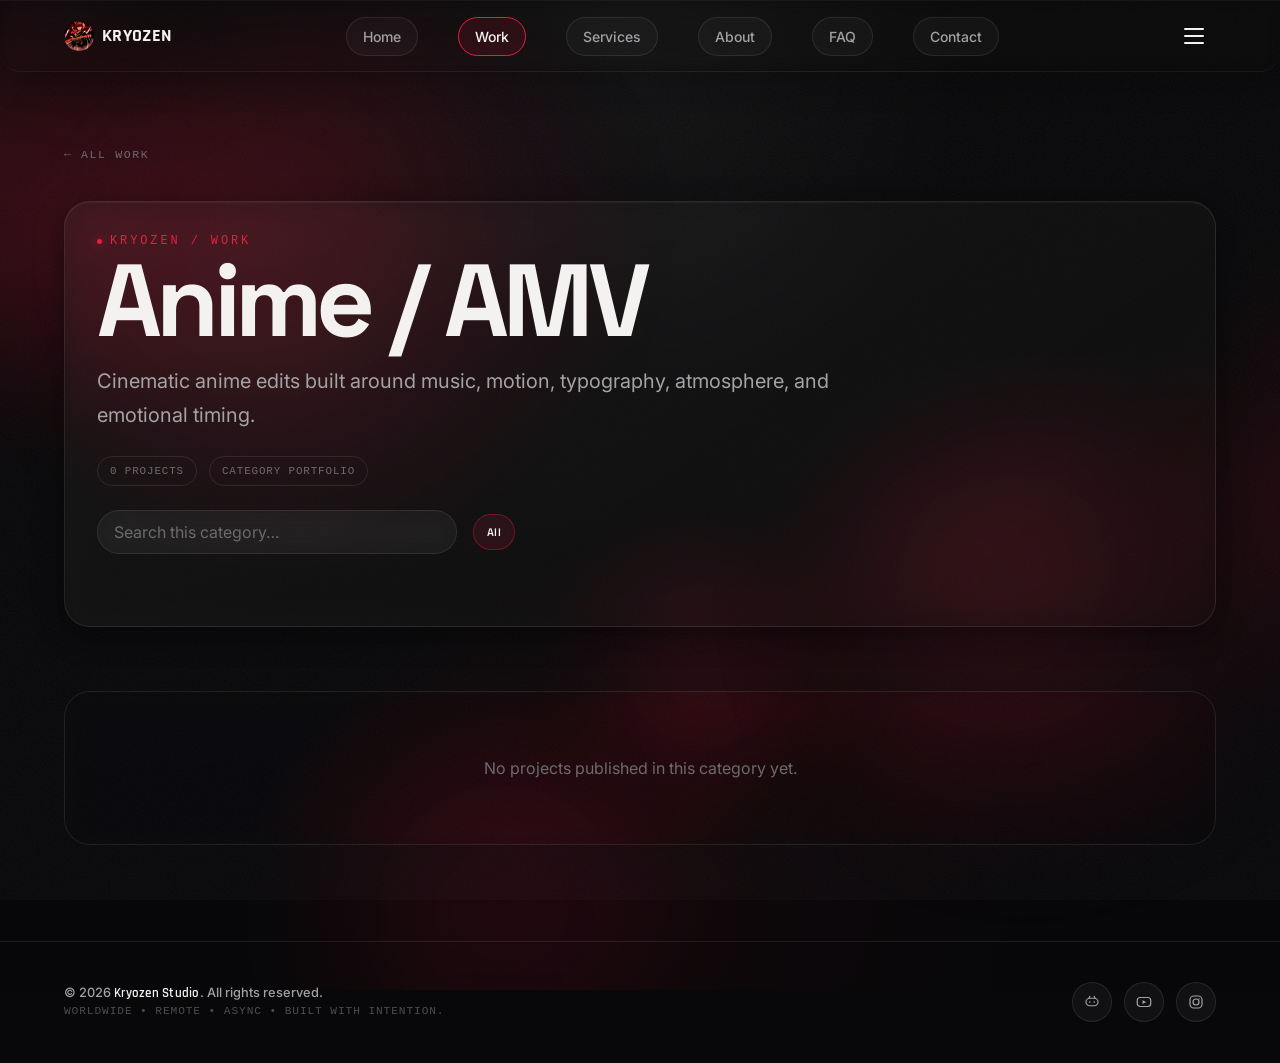
<file: anime-amv.html>
<!doctype html>
<html lang="en" class="no-js">
<head>
<meta charset="utf-8"><meta name="viewport" content="width=device-width,initial-scale=1,viewport-fit=cover">
<title>Kryozen — Anime / AMV</title>
<meta name="description" content="Kryozen Studio — Anime / AMV portfolio.">
<meta name="theme-color" content="#08080a"><meta name="color-scheme" content="dark">
<link rel="icon" href="assets/images/logo/logo.svg" type="image/svg+xml">
<link rel="preconnect" href="https://fonts.googleapis.com"><link rel="preconnect" href="https://fonts.gstatic.com" crossorigin>
<link href="https://fonts.googleapis.com/css2?family=Space+Grotesk:wght@500;600;700&family=Rajdhani:wght@500;600;700&family=Inter:wght@400;500;600&display=swap" rel="stylesheet"><link rel="preload" as="image" href="assets/images/logo/kryozen-mark.webp" fetchpriority="high">
<link rel="stylesheet" href="css/variables.css?v=5"><link rel="stylesheet" href="css/reset.css?v=5"><link rel="stylesheet" href="css/base.css?v=5">
<link rel="stylesheet" href="css/buttons.css?v=5"><link rel="stylesheet" href="css/navbar.css?v=5"><link rel="stylesheet" href="css/category-intro.css?v=5"><link rel="stylesheet" href="css/category-page.css?v=5"><link rel="stylesheet" href="css/player.css?v=5"><link rel="stylesheet" href="css/footer.css?v=5">
<link rel="stylesheet" href="css/ui-enhancements.css?v=5" />
</head>
<body class="no-js">
<script>
  /* Runs synchronously, before the nav below is parsed/painted, so the
     no-js fallback content never renders in the first place — rather
     than waiting for the full defer script chain (config, content-
     loader, navbar, hero-intro, main, ...) to finish and flip it off
     after a frame or two, which was producing a brief, real navbar
     height settle (extra height while the fallback showed, down to
     final height once main.js caught up). See js/main.js for context. */
  document.documentElement.classList.remove("no-js");
  document.body.classList.remove("no-js");
</script>

    <div class="site-ambient" aria-hidden="true">
      <span class="site-ambient__orb site-ambient__orb--one"></span>
      <span class="site-ambient__orb site-ambient__orb--two"></span>
      <span class="site-ambient__orb site-ambient__orb--three"></span><span class="site-ambient__orb site-ambient__orb--four"></span>
    </div><div class="category-intro" id="category-intro" aria-hidden="true">
  <div class="category-intro__inner">
    <div class="category-intro__logo-wrap">
      <span class="category-intro__ring"></span>
      <div class="category-intro__logo"><img data-logo-img src="assets/images/logo/kryozen-mark.webp" alt="" width="78" height="78" fetchpriority="high"></div>
    </div>
    <div class="category-intro__wordmark" data-intro-wordmark="KRYOZEN STUDIO"><span class="category-intro__line category-intro__line--main">KRYOZEN</span><span class="category-intro__line category-intro__line--sub">STUDIO</span></div>
    <span class="category-intro__rule"></span>
  </div>
</div>
<a class="skip-link" href="#main">Skip to content</a><div class="grain-overlay" aria-hidden="true"></div>
<header class="navbar" id="navbar">
    <span class="navbar__glass" aria-hidden="true"></span>
    <div class="container navbar__inner">
<a class="navbar__brand" href="index.html" aria-label="Kryozen Studio — home"><span class="navbar__brand-mark"><img data-logo-img src="assets/images/logo/kryozen-mark.webp" alt="" width="30" height="30"></span><span class="navbar__brand-word" id="navbar-brand-word">KRYOZEN</span></a>
<nav class="navbar__links" id="navbar-links" aria-label="Primary"></nav>

<div class="navbar__actions"><button class="navbar__toggle" id="navbar-toggle" type="button" aria-label="Open menu" aria-expanded="false" aria-controls="navbar-mobile-panel"><span class="navbar__toggle-bar"></span><span class="navbar__toggle-bar"></span><span class="navbar__toggle-bar"></span></button></div>
</div>
<nav class="navbar__mobile-strip" id="navbar-mobile-strip" aria-label="Primary"><ul id="navbar-strip-links"></ul></nav>
<div class="navbar__mobile-panel" id="navbar-mobile-panel"><div class="navbar__mobile-head"><span>Menu</span><button class="navbar__mobile-close" id="navbar-mobile-close" type="button" aria-label="Close menu">×</button></div><ul id="navbar-mobile-links"></ul></div>
</header>
<main id="main" class="category-page" data-category="Anime / AMV">
<div class="container">
<a class="category-page__back" href="index.html#work">← All work</a>
<div class="category-page__head"><p class="category-page__eyebrow">KRYOZEN / WORK</p><h1 class="category-page__title" id="category-title">Anime / AMV</h1><p class="category-page__description" id="category-description"></p><div class="category-page__meta"><span class="category-page__pill" id="category-count">0 projects</span><span class="category-page__pill">Category portfolio</span></div>
<div class="category-page__controls" role="search">
  <label class="visually-hidden" for="category-search">Search this category</label>
  <input class="category-page__search" id="category-search" type="search" placeholder="Search this category…" autocomplete="off">
  <div class="category-page__filters" id="category-filters" role="group" aria-label="Filter this category"></div>
</div></div>
<div class="category-page__grid" id="category-grid"></div>
</div></main>
<footer class="footer"><div class="container footer__inner"><div><p class="footer__copy" id="footer-copy">© 2026 Kryozen Studio. All rights reserved.</p><p class="footer__note" id="footer-note">Worldwide • Remote • Async • Built with intention.</p></div><div class="footer__social" id="footer-social"></div></div></footer>
<dialog id="player" aria-labelledby="player-title">
    <div class="player__header">
      <button class="player__close" id="player-close" type="button" aria-label="Close video player">
        <svg viewBox="0 0 24 24" fill="none" stroke="currentColor" stroke-width="1.8" stroke-linecap="round">
          <line x1="6" y1="6" x2="18" y2="18" />
          <line x1="18" y1="6" x2="6" y2="18" />
        </svg>
      </button>
    </div>

    <div class="player__media" id="player-media">
      <!-- injected by js/player.js: either a <video> or a fallback state -->
    </div>

    <div class="player__info">
      <span class="player__category" id="player-category"></span>
      <h3 class="player__title" id="player-title"></h3>
      <p class="player__description" id="player-description"></p>
      <div class="player__software" id="player-software" hidden>
        <!-- injected by js/player.js from the opened project's software array -->
      </div>
    </div>
  </dialog>
<script src="config/site.config.js"></script><script src="js/project-source.js?v=5"></script><script src="js/content-loader.js?v=5"></script><script src="js/navbar.js?v=5"></script><script src="js/category-intro.js?v=5"></script><script src="js/category-page.js?v=5"></script><script src="js/player.js?v=5"></script><script src="js/spotlight.js?v=5"></script><script src="js/main.js?v=5"></script>
</body></html>
</file>
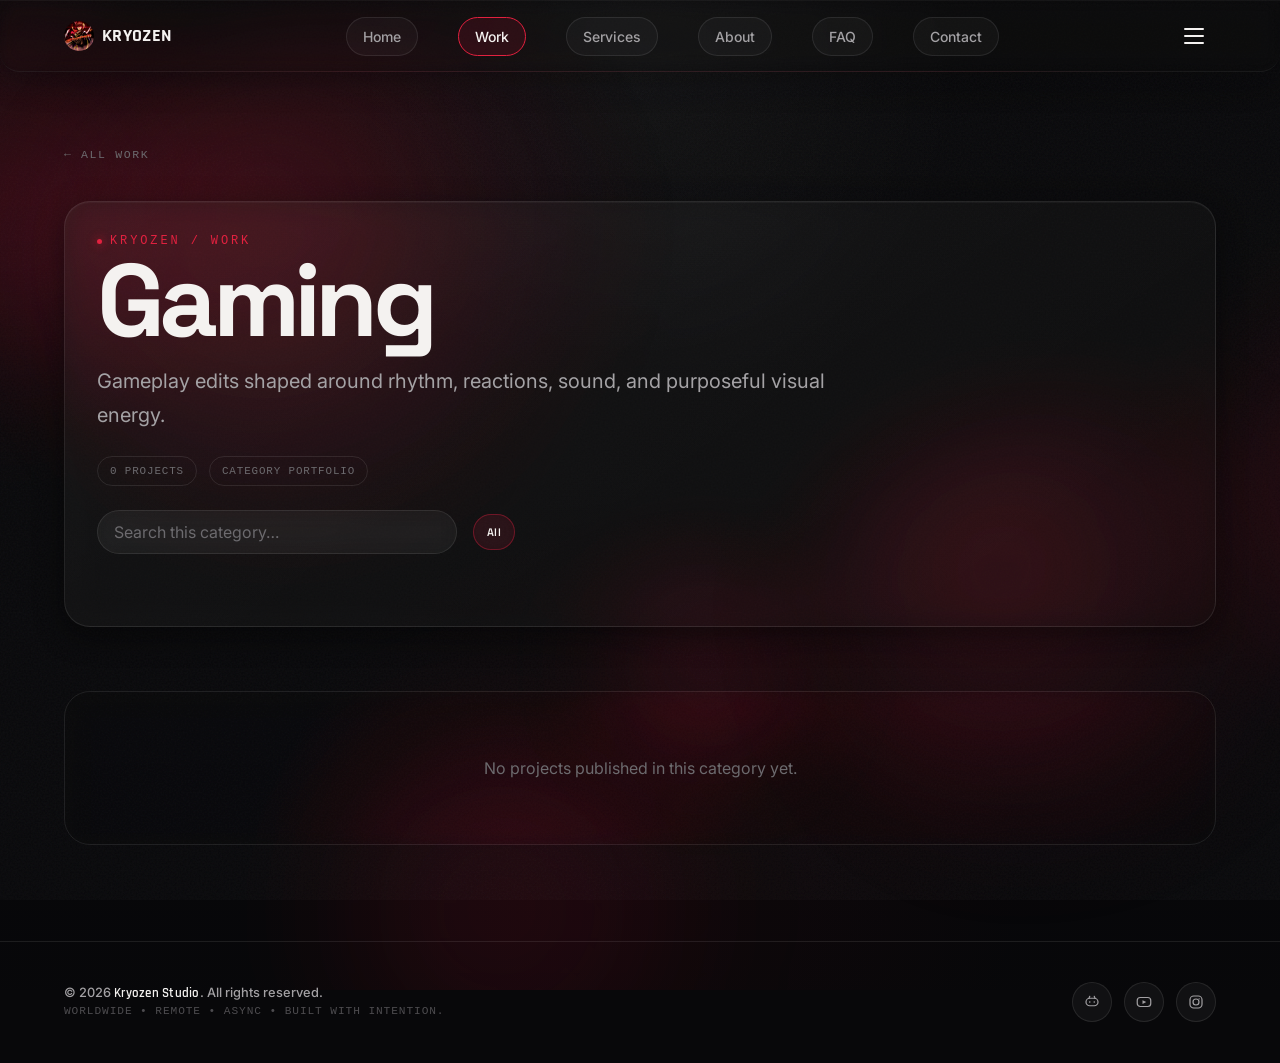
<file: gaming.html>
<!doctype html>
<html lang="en" class="no-js">
<head>
<meta charset="utf-8"><meta name="viewport" content="width=device-width,initial-scale=1,viewport-fit=cover">
<title>Kryozen — Gaming</title>
<meta name="description" content="Kryozen Studio — Gaming portfolio.">
<meta name="theme-color" content="#08080a"><meta name="color-scheme" content="dark">
<link rel="icon" href="assets/images/logo/logo.svg" type="image/svg+xml">
<link rel="preconnect" href="https://fonts.googleapis.com"><link rel="preconnect" href="https://fonts.gstatic.com" crossorigin>
<link href="https://fonts.googleapis.com/css2?family=Space+Grotesk:wght@500;600;700&family=Rajdhani:wght@500;600;700&family=Inter:wght@400;500;600&display=swap" rel="stylesheet"><link rel="preload" as="image" href="assets/images/logo/kryozen-mark.webp" fetchpriority="high">
<link rel="stylesheet" href="css/variables.css?v=5"><link rel="stylesheet" href="css/reset.css?v=5"><link rel="stylesheet" href="css/base.css?v=5">
<link rel="stylesheet" href="css/buttons.css?v=5"><link rel="stylesheet" href="css/navbar.css?v=5"><link rel="stylesheet" href="css/category-intro.css?v=5"><link rel="stylesheet" href="css/category-page.css?v=5"><link rel="stylesheet" href="css/player.css?v=5"><link rel="stylesheet" href="css/footer.css?v=5">
<link rel="stylesheet" href="css/ui-enhancements.css?v=5" />
</head>
<body class="no-js">
<script>
  /* Runs synchronously, before the nav below is parsed/painted, so the
     no-js fallback content never renders in the first place — rather
     than waiting for the full defer script chain (config, content-
     loader, navbar, hero-intro, main, ...) to finish and flip it off
     after a frame or two, which was producing a brief, real navbar
     height settle (extra height while the fallback showed, down to
     final height once main.js caught up). See js/main.js for context. */
  document.documentElement.classList.remove("no-js");
  document.body.classList.remove("no-js");
</script>

    <div class="site-ambient" aria-hidden="true">
      <span class="site-ambient__orb site-ambient__orb--one"></span>
      <span class="site-ambient__orb site-ambient__orb--two"></span>
      <span class="site-ambient__orb site-ambient__orb--three"></span><span class="site-ambient__orb site-ambient__orb--four"></span>
    </div><div class="category-intro" id="category-intro" aria-hidden="true">
  <div class="category-intro__inner">
    <div class="category-intro__logo-wrap">
      <span class="category-intro__ring"></span>
      <div class="category-intro__logo"><img data-logo-img src="assets/images/logo/kryozen-mark.webp" alt="" width="78" height="78" fetchpriority="high"></div>
    </div>
    <div class="category-intro__wordmark" data-intro-wordmark="KRYOZEN STUDIO"><span class="category-intro__line category-intro__line--main">KRYOZEN</span><span class="category-intro__line category-intro__line--sub">STUDIO</span></div>
    <span class="category-intro__rule"></span>
  </div>
</div>
<a class="skip-link" href="#main">Skip to content</a><div class="grain-overlay" aria-hidden="true"></div>
<header class="navbar" id="navbar">
    <span class="navbar__glass" aria-hidden="true"></span>
    <div class="container navbar__inner">
<a class="navbar__brand" href="index.html" aria-label="Kryozen Studio — home"><span class="navbar__brand-mark"><img data-logo-img src="assets/images/logo/kryozen-mark.webp" alt="" width="30" height="30"></span><span class="navbar__brand-word" id="navbar-brand-word">KRYOZEN</span></a>
<nav class="navbar__links" id="navbar-links" aria-label="Primary"></nav>

<div class="navbar__actions"><button class="navbar__toggle" id="navbar-toggle" type="button" aria-label="Open menu" aria-expanded="false" aria-controls="navbar-mobile-panel"><span class="navbar__toggle-bar"></span><span class="navbar__toggle-bar"></span><span class="navbar__toggle-bar"></span></button></div>
</div>
<nav class="navbar__mobile-strip" id="navbar-mobile-strip" aria-label="Primary"><ul id="navbar-strip-links"></ul></nav>
<div class="navbar__mobile-panel" id="navbar-mobile-panel"><div class="navbar__mobile-head"><span>Menu</span><button class="navbar__mobile-close" id="navbar-mobile-close" type="button" aria-label="Close menu">×</button></div><ul id="navbar-mobile-links"></ul></div>
</header>
<main id="main" class="category-page" data-category="Gaming">
<div class="container">
<a class="category-page__back" href="index.html#work">← All work</a>
<div class="category-page__head"><p class="category-page__eyebrow">KRYOZEN / WORK</p><h1 class="category-page__title" id="category-title">Gaming</h1><p class="category-page__description" id="category-description"></p><div class="category-page__meta"><span class="category-page__pill" id="category-count">0 projects</span><span class="category-page__pill">Category portfolio</span></div>
<div class="category-page__controls" role="search">
  <label class="visually-hidden" for="category-search">Search this category</label>
  <input class="category-page__search" id="category-search" type="search" placeholder="Search this category…" autocomplete="off">
  <div class="category-page__filters" id="category-filters" role="group" aria-label="Filter this category"></div>
</div></div>
<div class="category-page__grid" id="category-grid"></div>
</div></main>
<footer class="footer"><div class="container footer__inner"><div><p class="footer__copy" id="footer-copy">© 2026 Kryozen Studio. All rights reserved.</p><p class="footer__note" id="footer-note">Worldwide • Remote • Async • Built with intention.</p></div><div class="footer__social" id="footer-social"></div></div></footer>
<dialog id="player" aria-labelledby="player-title">
    <div class="player__header">
      <button class="player__close" id="player-close" type="button" aria-label="Close video player">
        <svg viewBox="0 0 24 24" fill="none" stroke="currentColor" stroke-width="1.8" stroke-linecap="round">
          <line x1="6" y1="6" x2="18" y2="18" />
          <line x1="18" y1="6" x2="6" y2="18" />
        </svg>
      </button>
    </div>

    <div class="player__media" id="player-media">
      <!-- injected by js/player.js: either a <video> or a fallback state -->
    </div>

    <div class="player__info">
      <span class="player__category" id="player-category"></span>
      <h3 class="player__title" id="player-title"></h3>
      <p class="player__description" id="player-description"></p>
      <div class="player__software" id="player-software" hidden>
        <!-- injected by js/player.js from the opened project's software array -->
      </div>
    </div>
  </dialog>
<script src="config/site.config.js"></script><script src="js/project-source.js?v=5"></script><script src="js/content-loader.js?v=5"></script><script src="js/navbar.js?v=5"></script><script src="js/category-intro.js?v=5"></script><script src="js/category-page.js?v=5"></script><script src="js/player.js?v=5"></script><script src="js/spotlight.js?v=5"></script><script src="js/main.js?v=5"></script>
</body></html>
</file>
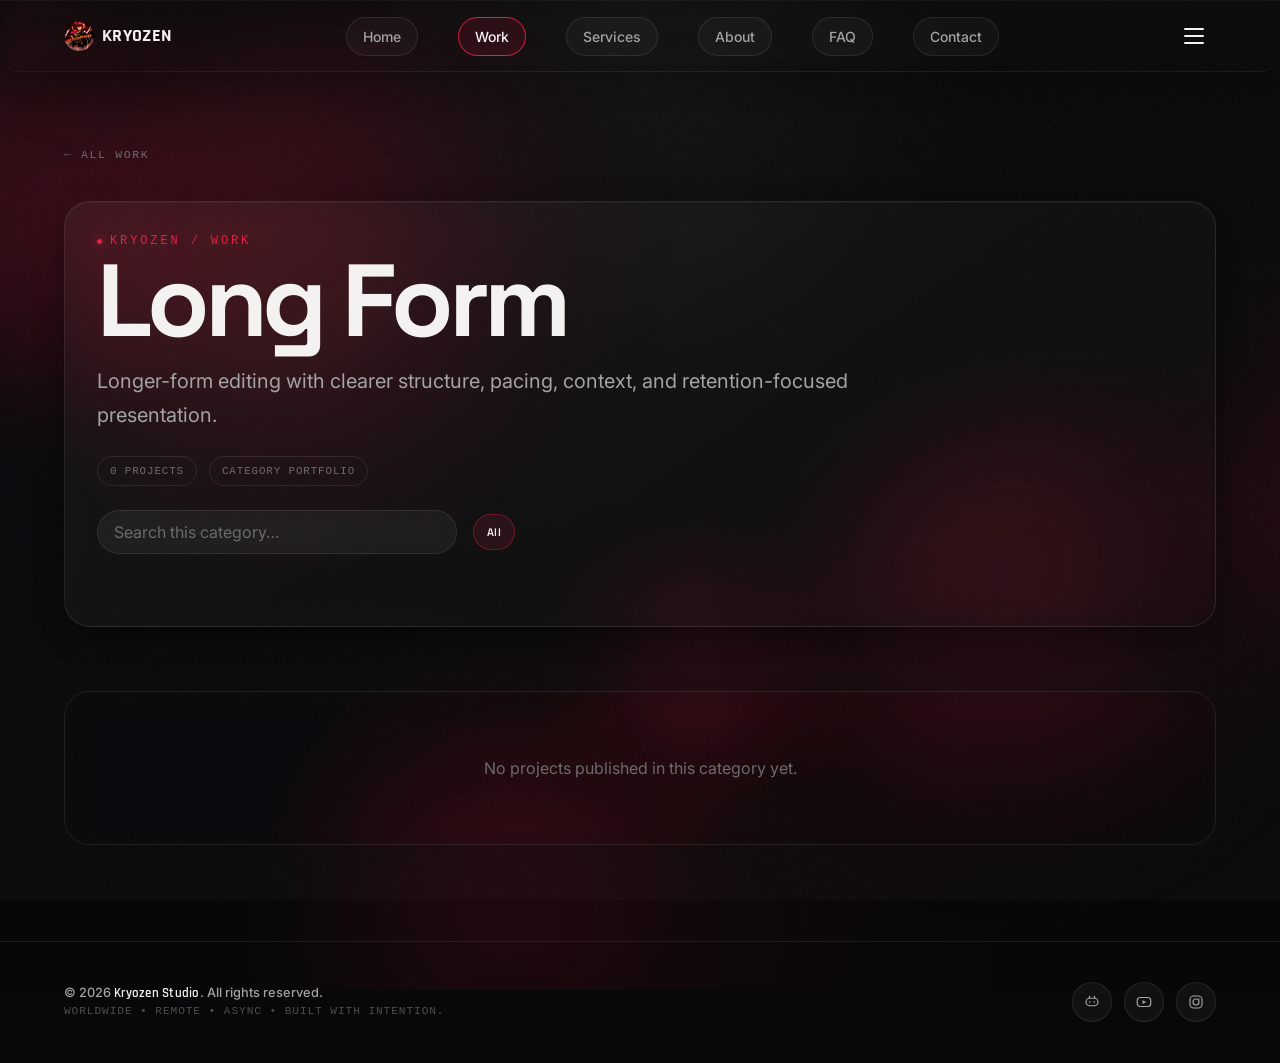
<file: long-form.html>
<!doctype html>
<html lang="en" class="no-js">
<head>
<meta charset="utf-8"><meta name="viewport" content="width=device-width,initial-scale=1,viewport-fit=cover">
<title>Kryozen — Long Form</title>
<meta name="description" content="Kryozen Studio — Long Form portfolio.">
<meta name="theme-color" content="#08080a"><meta name="color-scheme" content="dark">
<link rel="icon" href="assets/images/logo/logo.svg" type="image/svg+xml">
<link rel="preconnect" href="https://fonts.googleapis.com"><link rel="preconnect" href="https://fonts.gstatic.com" crossorigin>
<link href="https://fonts.googleapis.com/css2?family=Space+Grotesk:wght@500;600;700&family=Rajdhani:wght@500;600;700&family=Inter:wght@400;500;600&display=swap" rel="stylesheet"><link rel="preload" as="image" href="assets/images/logo/kryozen-mark.webp" fetchpriority="high">
<link rel="stylesheet" href="css/variables.css?v=5"><link rel="stylesheet" href="css/reset.css?v=5"><link rel="stylesheet" href="css/base.css?v=5">
<link rel="stylesheet" href="css/buttons.css?v=5"><link rel="stylesheet" href="css/navbar.css?v=5"><link rel="stylesheet" href="css/category-intro.css?v=5"><link rel="stylesheet" href="css/category-page.css?v=5"><link rel="stylesheet" href="css/player.css?v=5"><link rel="stylesheet" href="css/footer.css?v=5">
<link rel="stylesheet" href="css/ui-enhancements.css?v=5" />
</head>
<body class="no-js">
<script>
  /* Runs synchronously, before the nav below is parsed/painted, so the
     no-js fallback content never renders in the first place — rather
     than waiting for the full defer script chain (config, content-
     loader, navbar, hero-intro, main, ...) to finish and flip it off
     after a frame or two, which was producing a brief, real navbar
     height settle (extra height while the fallback showed, down to
     final height once main.js caught up). See js/main.js for context. */
  document.documentElement.classList.remove("no-js");
  document.body.classList.remove("no-js");
</script>

    <div class="site-ambient" aria-hidden="true">
      <span class="site-ambient__orb site-ambient__orb--one"></span>
      <span class="site-ambient__orb site-ambient__orb--two"></span>
      <span class="site-ambient__orb site-ambient__orb--three"></span><span class="site-ambient__orb site-ambient__orb--four"></span>
    </div><div class="category-intro" id="category-intro" aria-hidden="true">
  <div class="category-intro__inner">
    <div class="category-intro__logo-wrap">
      <span class="category-intro__ring"></span>
      <div class="category-intro__logo"><img data-logo-img src="assets/images/logo/kryozen-mark.webp" alt="" width="78" height="78" fetchpriority="high"></div>
    </div>
    <div class="category-intro__wordmark" data-intro-wordmark="KRYOZEN STUDIO"><span class="category-intro__line category-intro__line--main">KRYOZEN</span><span class="category-intro__line category-intro__line--sub">STUDIO</span></div>
    <span class="category-intro__rule"></span>
  </div>
</div>
<a class="skip-link" href="#main">Skip to content</a><div class="grain-overlay" aria-hidden="true"></div>
<header class="navbar" id="navbar">
    <span class="navbar__glass" aria-hidden="true"></span>
    <div class="container navbar__inner">
<a class="navbar__brand" href="index.html" aria-label="Kryozen Studio — home"><span class="navbar__brand-mark"><img data-logo-img src="assets/images/logo/kryozen-mark.webp" alt="" width="30" height="30"></span><span class="navbar__brand-word" id="navbar-brand-word">KRYOZEN</span></a>
<nav class="navbar__links" id="navbar-links" aria-label="Primary"></nav>

<div class="navbar__actions"><button class="navbar__toggle" id="navbar-toggle" type="button" aria-label="Open menu" aria-expanded="false" aria-controls="navbar-mobile-panel"><span class="navbar__toggle-bar"></span><span class="navbar__toggle-bar"></span><span class="navbar__toggle-bar"></span></button></div>
</div>
<nav class="navbar__mobile-strip" id="navbar-mobile-strip" aria-label="Primary"><ul id="navbar-strip-links"></ul></nav>
<div class="navbar__mobile-panel" id="navbar-mobile-panel"><div class="navbar__mobile-head"><span>Menu</span><button class="navbar__mobile-close" id="navbar-mobile-close" type="button" aria-label="Close menu">×</button></div><ul id="navbar-mobile-links"></ul></div>
</header>
<main id="main" class="category-page" data-category="Long Form">
<div class="container">
<a class="category-page__back" href="index.html#work">← All work</a>
<div class="category-page__head"><p class="category-page__eyebrow">KRYOZEN / WORK</p><h1 class="category-page__title" id="category-title">Long Form</h1><p class="category-page__description" id="category-description"></p><div class="category-page__meta"><span class="category-page__pill" id="category-count">0 projects</span><span class="category-page__pill">Category portfolio</span></div>
<div class="category-page__controls" role="search">
  <label class="visually-hidden" for="category-search">Search this category</label>
  <input class="category-page__search" id="category-search" type="search" placeholder="Search this category…" autocomplete="off">
  <div class="category-page__filters" id="category-filters" role="group" aria-label="Filter this category"></div>
</div></div>
<div class="category-page__grid" id="category-grid"></div>
</div></main>
<footer class="footer"><div class="container footer__inner"><div><p class="footer__copy" id="footer-copy">© 2026 Kryozen Studio. All rights reserved.</p><p class="footer__note" id="footer-note">Worldwide • Remote • Async • Built with intention.</p></div><div class="footer__social" id="footer-social"></div></div></footer>
<dialog id="player" aria-labelledby="player-title">
    <div class="player__header">
      <button class="player__close" id="player-close" type="button" aria-label="Close video player">
        <svg viewBox="0 0 24 24" fill="none" stroke="currentColor" stroke-width="1.8" stroke-linecap="round">
          <line x1="6" y1="6" x2="18" y2="18" />
          <line x1="18" y1="6" x2="6" y2="18" />
        </svg>
      </button>
    </div>

    <div class="player__media" id="player-media">
      <!-- injected by js/player.js: either a <video> or a fallback state -->
    </div>

    <div class="player__info">
      <span class="player__category" id="player-category"></span>
      <h3 class="player__title" id="player-title"></h3>
      <p class="player__description" id="player-description"></p>
      <div class="player__software" id="player-software" hidden>
        <!-- injected by js/player.js from the opened project's software array -->
      </div>
    </div>
  </dialog>
<script src="config/site.config.js"></script><script src="js/project-source.js?v=5"></script><script src="js/content-loader.js?v=5"></script><script src="js/navbar.js?v=5"></script><script src="js/category-intro.js?v=5"></script><script src="js/category-page.js?v=5"></script><script src="js/player.js?v=5"></script><script src="js/spotlight.js?v=5"></script><script src="js/main.js?v=5"></script>
</body></html>
</file>
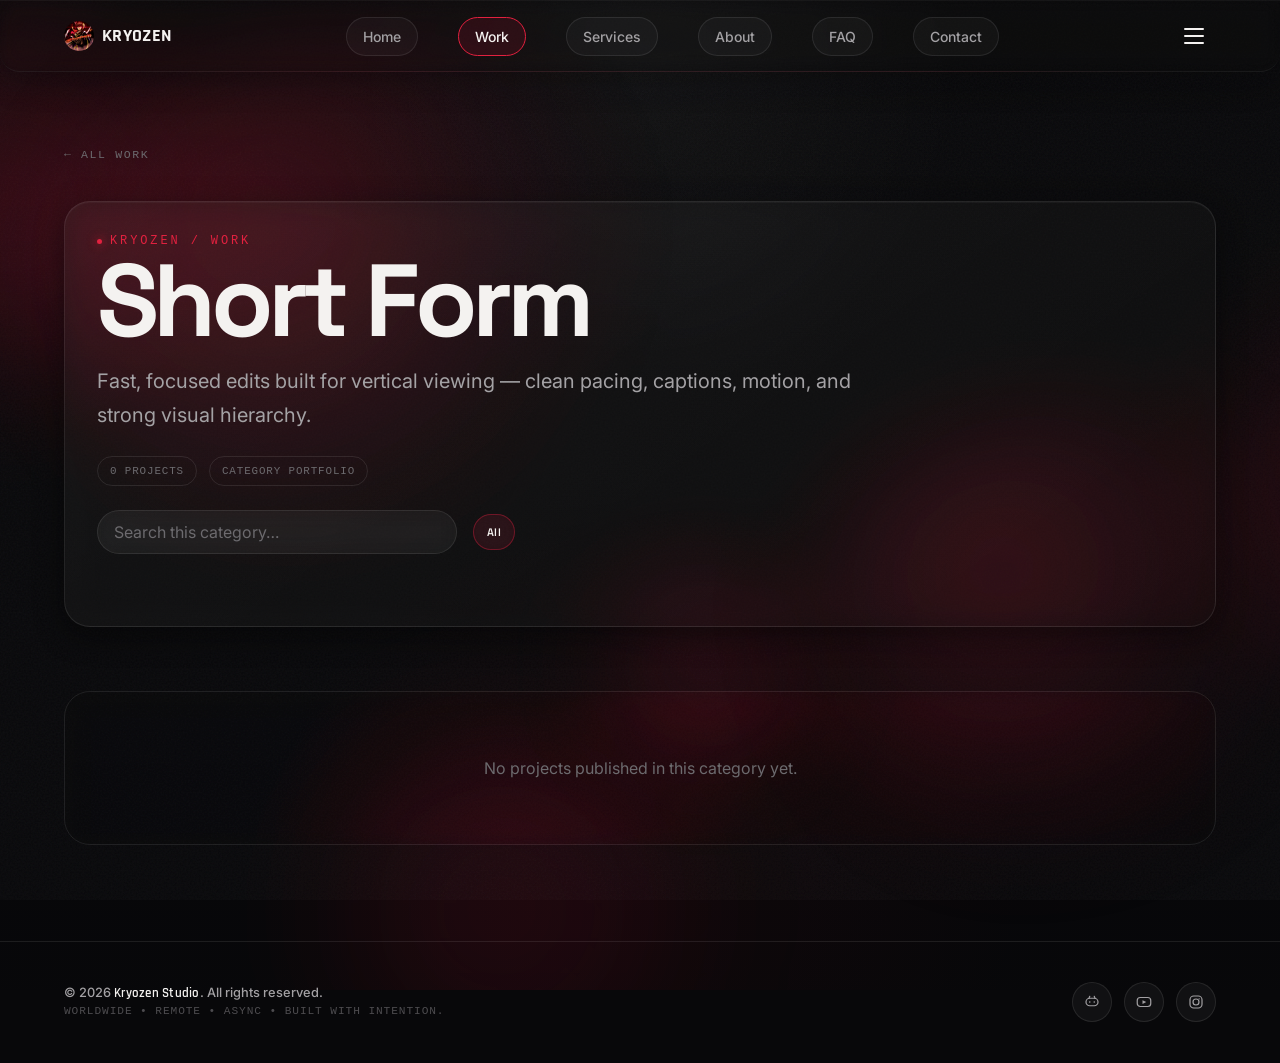
<file: short-form.html>
<!doctype html>
<html lang="en" class="no-js">
<head>
<meta charset="utf-8"><meta name="viewport" content="width=device-width,initial-scale=1,viewport-fit=cover">
<title>Kryozen — Short Form</title>
<meta name="description" content="Kryozen Studio — Short Form portfolio.">
<meta name="theme-color" content="#08080a"><meta name="color-scheme" content="dark">
<link rel="icon" href="assets/images/logo/logo.svg" type="image/svg+xml">
<link rel="preconnect" href="https://fonts.googleapis.com"><link rel="preconnect" href="https://fonts.gstatic.com" crossorigin>
<link href="https://fonts.googleapis.com/css2?family=Space+Grotesk:wght@500;600;700&family=Rajdhani:wght@500;600;700&family=Inter:wght@400;500;600&display=swap" rel="stylesheet"><link rel="preload" as="image" href="assets/images/logo/kryozen-mark.webp" fetchpriority="high">
<link rel="stylesheet" href="css/variables.css?v=5"><link rel="stylesheet" href="css/reset.css?v=5"><link rel="stylesheet" href="css/base.css?v=5">
<link rel="stylesheet" href="css/buttons.css?v=5"><link rel="stylesheet" href="css/navbar.css?v=5"><link rel="stylesheet" href="css/category-intro.css?v=5"><link rel="stylesheet" href="css/category-page.css?v=5"><link rel="stylesheet" href="css/player.css?v=5"><link rel="stylesheet" href="css/footer.css?v=5">
<link rel="stylesheet" href="css/ui-enhancements.css?v=5" />
</head>
<body class="no-js">
<script>
  /* Runs synchronously, before the nav below is parsed/painted, so the
     no-js fallback content never renders in the first place — rather
     than waiting for the full defer script chain (config, content-
     loader, navbar, hero-intro, main, ...) to finish and flip it off
     after a frame or two, which was producing a brief, real navbar
     height settle (extra height while the fallback showed, down to
     final height once main.js caught up). See js/main.js for context. */
  document.documentElement.classList.remove("no-js");
  document.body.classList.remove("no-js");
</script>

    <div class="site-ambient" aria-hidden="true">
      <span class="site-ambient__orb site-ambient__orb--one"></span>
      <span class="site-ambient__orb site-ambient__orb--two"></span>
      <span class="site-ambient__orb site-ambient__orb--three"></span><span class="site-ambient__orb site-ambient__orb--four"></span>
    </div><div class="category-intro" id="category-intro" aria-hidden="true">
  <div class="category-intro__inner">
    <div class="category-intro__logo-wrap">
      <span class="category-intro__ring"></span>
      <div class="category-intro__logo"><img data-logo-img src="assets/images/logo/kryozen-mark.webp" alt="" width="78" height="78" fetchpriority="high"></div>
    </div>
    <div class="category-intro__wordmark" data-intro-wordmark="KRYOZEN STUDIO"><span class="category-intro__line category-intro__line--main">KRYOZEN</span><span class="category-intro__line category-intro__line--sub">STUDIO</span></div>
    <span class="category-intro__rule"></span>
  </div>
</div>
<a class="skip-link" href="#main">Skip to content</a><div class="grain-overlay" aria-hidden="true"></div>
<header class="navbar" id="navbar">
    <span class="navbar__glass" aria-hidden="true"></span>
    <div class="container navbar__inner">
<a class="navbar__brand" href="index.html" aria-label="Kryozen Studio — home"><span class="navbar__brand-mark"><img data-logo-img src="assets/images/logo/kryozen-mark.webp" alt="" width="30" height="30"></span><span class="navbar__brand-word" id="navbar-brand-word">KRYOZEN</span></a>
<nav class="navbar__links" id="navbar-links" aria-label="Primary"></nav>

<div class="navbar__actions"><button class="navbar__toggle" id="navbar-toggle" type="button" aria-label="Open menu" aria-expanded="false" aria-controls="navbar-mobile-panel"><span class="navbar__toggle-bar"></span><span class="navbar__toggle-bar"></span><span class="navbar__toggle-bar"></span></button></div>
</div>
<nav class="navbar__mobile-strip" id="navbar-mobile-strip" aria-label="Primary"><ul id="navbar-strip-links"></ul></nav>
<div class="navbar__mobile-panel" id="navbar-mobile-panel"><div class="navbar__mobile-head"><span>Menu</span><button class="navbar__mobile-close" id="navbar-mobile-close" type="button" aria-label="Close menu">×</button></div><ul id="navbar-mobile-links"></ul></div>
</header>
<main id="main" class="category-page" data-category="Short Form">
<div class="container">
<a class="category-page__back" href="index.html#work">← All work</a>
<div class="category-page__head"><p class="category-page__eyebrow">KRYOZEN / WORK</p><h1 class="category-page__title" id="category-title">Short Form</h1><p class="category-page__description" id="category-description"></p><div class="category-page__meta"><span class="category-page__pill" id="category-count">0 projects</span><span class="category-page__pill">Category portfolio</span></div>
<div class="category-page__controls" role="search">
  <label class="visually-hidden" for="category-search">Search this category</label>
  <input class="category-page__search" id="category-search" type="search" placeholder="Search this category…" autocomplete="off">
  <div class="category-page__filters" id="category-filters" role="group" aria-label="Filter this category"></div>
</div></div>
<div class="category-page__grid" id="category-grid"></div>
</div></main>
<footer class="footer"><div class="container footer__inner"><div><p class="footer__copy" id="footer-copy">© 2026 Kryozen Studio. All rights reserved.</p><p class="footer__note" id="footer-note">Worldwide • Remote • Async • Built with intention.</p></div><div class="footer__social" id="footer-social"></div></div></footer>
<dialog id="player" aria-labelledby="player-title">
    <div class="player__header">
      <button class="player__close" id="player-close" type="button" aria-label="Close video player">
        <svg viewBox="0 0 24 24" fill="none" stroke="currentColor" stroke-width="1.8" stroke-linecap="round">
          <line x1="6" y1="6" x2="18" y2="18" />
          <line x1="18" y1="6" x2="6" y2="18" />
        </svg>
      </button>
    </div>

    <div class="player__media" id="player-media">
      <!-- injected by js/player.js: either a <video> or a fallback state -->
    </div>

    <div class="player__info">
      <span class="player__category" id="player-category"></span>
      <h3 class="player__title" id="player-title"></h3>
      <p class="player__description" id="player-description"></p>
      <div class="player__software" id="player-software" hidden>
        <!-- injected by js/player.js from the opened project's software array -->
      </div>
    </div>
  </dialog>
<script src="config/site.config.js"></script><script src="js/project-source.js?v=5"></script><script src="js/content-loader.js?v=5"></script><script src="js/navbar.js?v=5"></script><script src="js/category-intro.js?v=5"></script><script src="js/category-page.js?v=5"></script><script src="js/player.js?v=5"></script><script src="js/spotlight.js?v=5"></script><script src="js/main.js?v=5"></script>
</body></html>
</file>
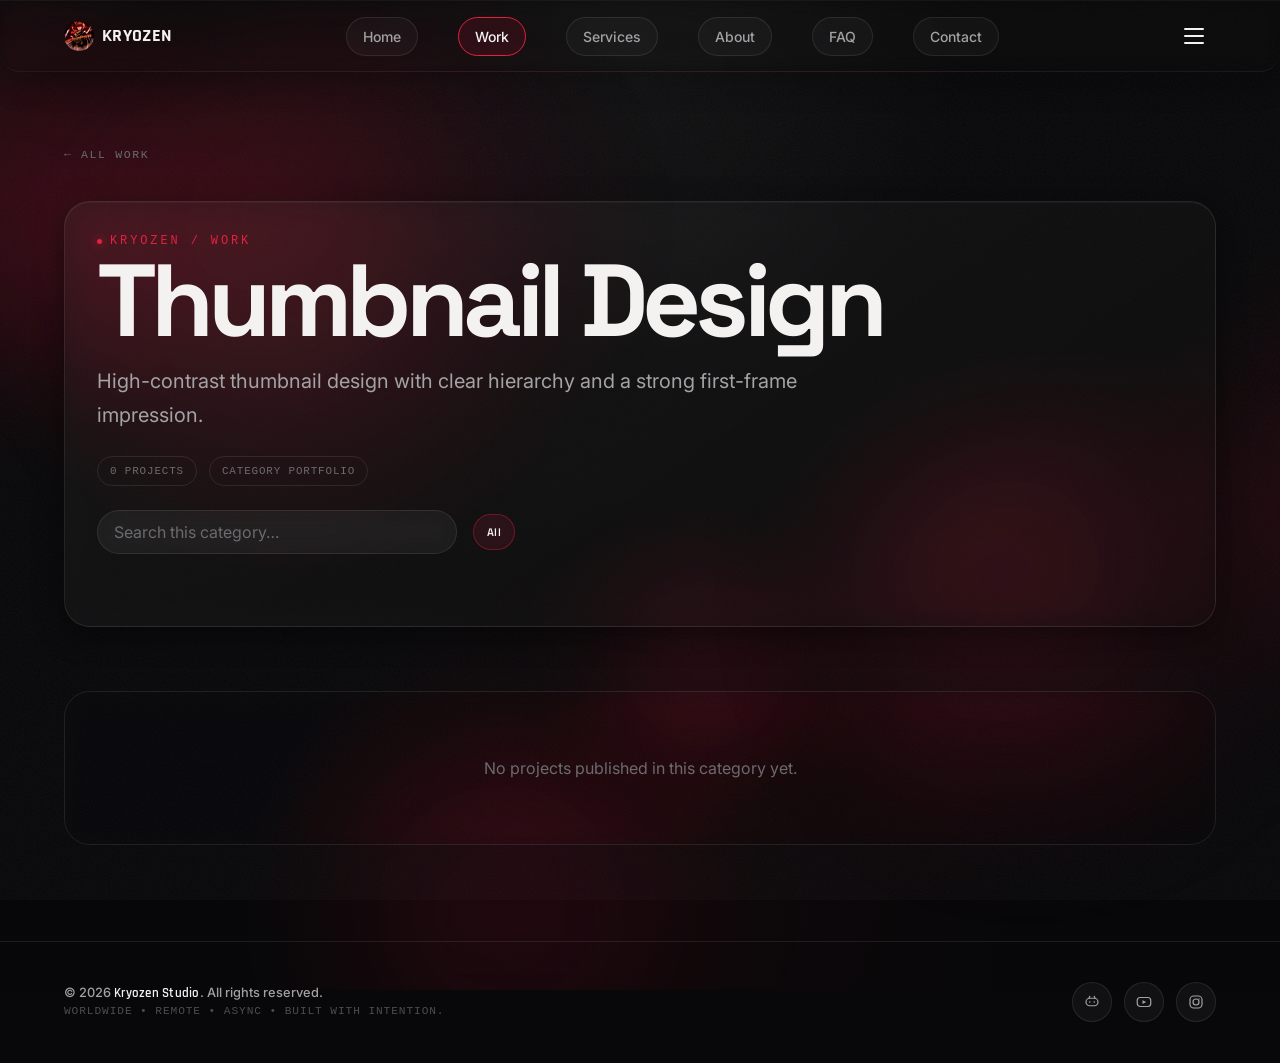
<file: thumbnail-design.html>
<!doctype html>
<html lang="en" class="no-js">
<head>
<meta charset="utf-8"><meta name="viewport" content="width=device-width,initial-scale=1,viewport-fit=cover">
<title>Kryozen — Thumbnail Design</title>
<meta name="description" content="Kryozen Studio — Thumbnail Design portfolio.">
<meta name="theme-color" content="#08080a"><meta name="color-scheme" content="dark">
<link rel="icon" href="assets/images/logo/logo.svg" type="image/svg+xml">
<link rel="preconnect" href="https://fonts.googleapis.com"><link rel="preconnect" href="https://fonts.gstatic.com" crossorigin>
<link href="https://fonts.googleapis.com/css2?family=Space+Grotesk:wght@500;600;700&family=Rajdhani:wght@500;600;700&family=Inter:wght@400;500;600&display=swap" rel="stylesheet"><link rel="preload" as="image" href="assets/images/logo/kryozen-mark.webp" fetchpriority="high">
<link rel="stylesheet" href="css/variables.css?v=5"><link rel="stylesheet" href="css/reset.css?v=5"><link rel="stylesheet" href="css/base.css?v=5">
<link rel="stylesheet" href="css/buttons.css?v=5"><link rel="stylesheet" href="css/navbar.css?v=5"><link rel="stylesheet" href="css/category-intro.css?v=5"><link rel="stylesheet" href="css/category-page.css?v=5"><link rel="stylesheet" href="css/player.css?v=5"><link rel="stylesheet" href="css/footer.css?v=5">
<link rel="stylesheet" href="css/ui-enhancements.css?v=5" />
</head>
<body class="no-js">
<script>
  /* Runs synchronously, before the nav below is parsed/painted, so the
     no-js fallback content never renders in the first place — rather
     than waiting for the full defer script chain (config, content-
     loader, navbar, hero-intro, main, ...) to finish and flip it off
     after a frame or two, which was producing a brief, real navbar
     height settle (extra height while the fallback showed, down to
     final height once main.js caught up). See js/main.js for context. */
  document.documentElement.classList.remove("no-js");
  document.body.classList.remove("no-js");
</script>

    <div class="site-ambient" aria-hidden="true">
      <span class="site-ambient__orb site-ambient__orb--one"></span>
      <span class="site-ambient__orb site-ambient__orb--two"></span>
      <span class="site-ambient__orb site-ambient__orb--three"></span><span class="site-ambient__orb site-ambient__orb--four"></span>
    </div><div class="category-intro" id="category-intro" aria-hidden="true">
  <div class="category-intro__inner">
    <div class="category-intro__logo-wrap">
      <span class="category-intro__ring"></span>
      <div class="category-intro__logo"><img data-logo-img src="assets/images/logo/kryozen-mark.webp" alt="" width="78" height="78" fetchpriority="high"></div>
    </div>
    <div class="category-intro__wordmark" data-intro-wordmark="KRYOZEN STUDIO"><span class="category-intro__line category-intro__line--main">KRYOZEN</span><span class="category-intro__line category-intro__line--sub">STUDIO</span></div>
    <span class="category-intro__rule"></span>
  </div>
</div>
<a class="skip-link" href="#main">Skip to content</a><div class="grain-overlay" aria-hidden="true"></div>
<header class="navbar" id="navbar">
    <span class="navbar__glass" aria-hidden="true"></span>
    <div class="container navbar__inner">
<a class="navbar__brand" href="index.html" aria-label="Kryozen Studio — home"><span class="navbar__brand-mark"><img data-logo-img src="assets/images/logo/kryozen-mark.webp" alt="" width="30" height="30"></span><span class="navbar__brand-word" id="navbar-brand-word">KRYOZEN</span></a>
<nav class="navbar__links" id="navbar-links" aria-label="Primary"></nav>

<div class="navbar__actions"><button class="navbar__toggle" id="navbar-toggle" type="button" aria-label="Open menu" aria-expanded="false" aria-controls="navbar-mobile-panel"><span class="navbar__toggle-bar"></span><span class="navbar__toggle-bar"></span><span class="navbar__toggle-bar"></span></button></div>
</div>
<nav class="navbar__mobile-strip" id="navbar-mobile-strip" aria-label="Primary"><ul id="navbar-strip-links"></ul></nav>
<div class="navbar__mobile-panel" id="navbar-mobile-panel"><div class="navbar__mobile-head"><span>Menu</span><button class="navbar__mobile-close" id="navbar-mobile-close" type="button" aria-label="Close menu">×</button></div><ul id="navbar-mobile-links"></ul></div>
</header>
<main id="main" class="category-page" data-category="Thumbnail Design">
<div class="container">
<a class="category-page__back" href="index.html#work">← All work</a>
<div class="category-page__head"><p class="category-page__eyebrow">KRYOZEN / WORK</p><h1 class="category-page__title" id="category-title">Thumbnail Design</h1><p class="category-page__description" id="category-description"></p><div class="category-page__meta"><span class="category-page__pill" id="category-count">0 projects</span><span class="category-page__pill">Category portfolio</span></div>
<div class="category-page__controls" role="search">
  <label class="visually-hidden" for="category-search">Search this category</label>
  <input class="category-page__search" id="category-search" type="search" placeholder="Search this category…" autocomplete="off">
  <div class="category-page__filters" id="category-filters" role="group" aria-label="Filter this category"></div>
</div></div>
<div class="category-page__grid" id="category-grid"></div>
</div></main>
<footer class="footer"><div class="container footer__inner"><div><p class="footer__copy" id="footer-copy">© 2026 Kryozen Studio. All rights reserved.</p><p class="footer__note" id="footer-note">Worldwide • Remote • Async • Built with intention.</p></div><div class="footer__social" id="footer-social"></div></div></footer>
<dialog id="player" aria-labelledby="player-title">
    <div class="player__header">
      <button class="player__close" id="player-close" type="button" aria-label="Close video player">
        <svg viewBox="0 0 24 24" fill="none" stroke="currentColor" stroke-width="1.8" stroke-linecap="round">
          <line x1="6" y1="6" x2="18" y2="18" />
          <line x1="18" y1="6" x2="6" y2="18" />
        </svg>
      </button>
    </div>

    <div class="player__media" id="player-media">
      <!-- injected by js/player.js: either a <video> or a fallback state -->
    </div>

    <div class="player__info">
      <span class="player__category" id="player-category"></span>
      <h3 class="player__title" id="player-title"></h3>
      <p class="player__description" id="player-description"></p>
      <div class="player__software" id="player-software" hidden>
        <!-- injected by js/player.js from the opened project's software array -->
      </div>
    </div>
  </dialog>
<script src="config/site.config.js"></script><script src="js/project-source.js?v=5"></script><script src="js/content-loader.js?v=5"></script><script src="js/navbar.js?v=5"></script><script src="js/category-intro.js?v=5"></script><script src="js/category-page.js?v=5"></script><script src="js/player.js?v=5"></script><script src="js/spotlight.js?v=5"></script><script src="js/main.js?v=5"></script>
</body></html>
</file>
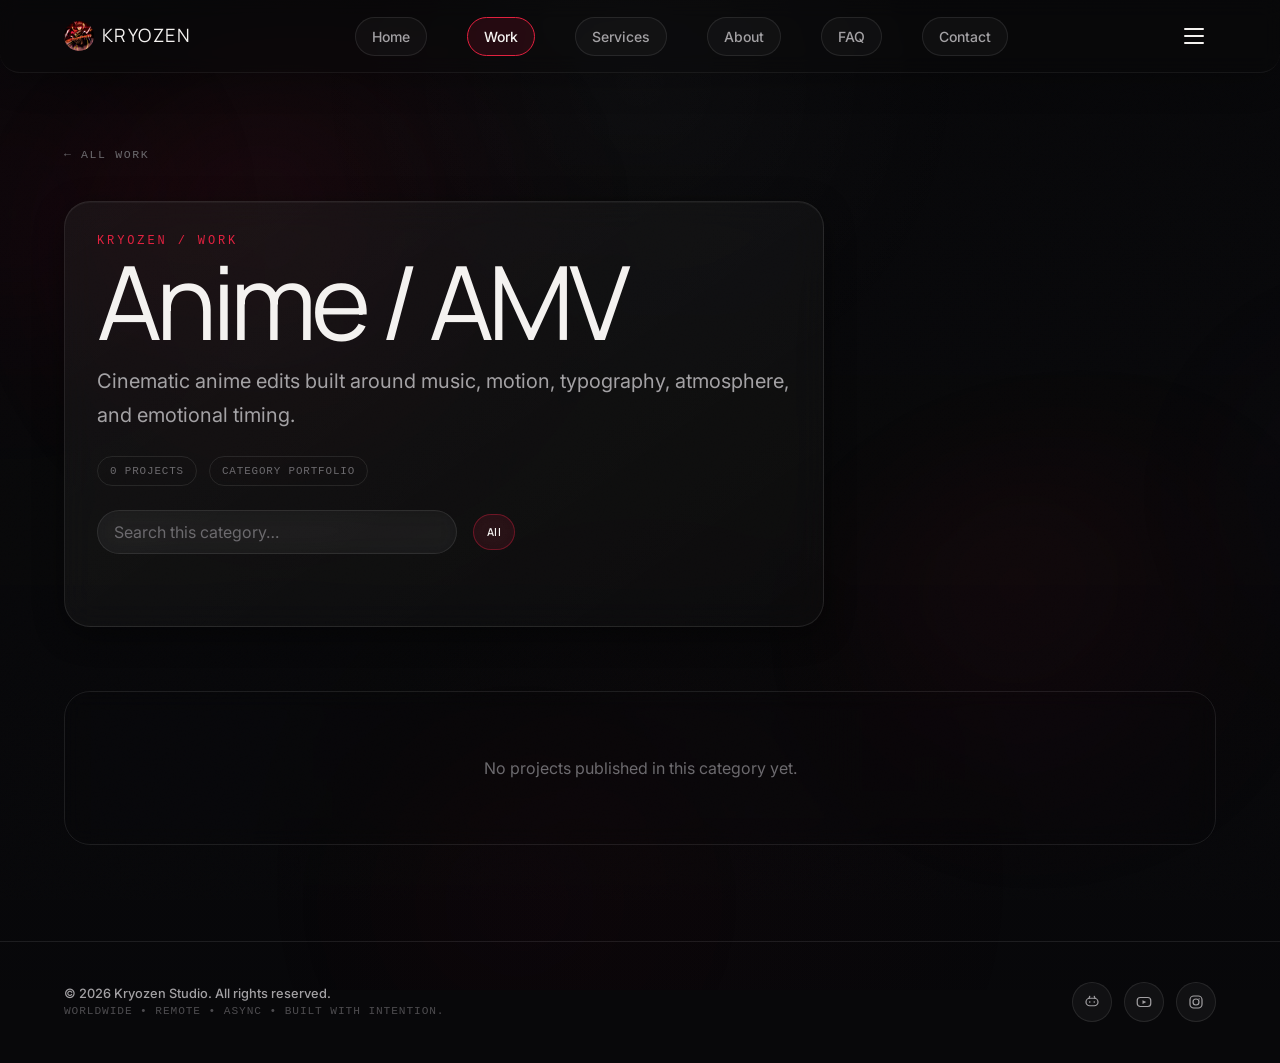
<file: kryozen-portfolio-main/anime-amv.html>
<!doctype html>
<html lang="en" class="no-js">
<head>
<meta charset="utf-8"><meta name="viewport" content="width=device-width,initial-scale=1,viewport-fit=cover">
<title>Kryozen Studio — Anime / AMV</title>
<meta name="description" content="Kryozen Studio — Anime / AMV portfolio.">
<meta name="theme-color" content="#08080a"><meta name="color-scheme" content="dark">
<link rel="icon" href="assets/images/logo/logo.svg" type="image/svg+xml">
<link rel="preconnect" href="https://fonts.googleapis.com"><link rel="preconnect" href="https://fonts.gstatic.com" crossorigin>
<link href="https://fonts.googleapis.com/css2?family=Manrope:wght@500;600;700;800&family=Inter:wght@400;500;600&display=swap" rel="stylesheet"><link rel="preload" as="image" href="assets/images/logo/kryozen-mark.webp" fetchpriority="high">
<link rel="stylesheet" href="css/variables.css"><link rel="stylesheet" href="css/reset.css"><link rel="stylesheet" href="css/base.css">
<link rel="stylesheet" href="css/buttons.css"><link rel="stylesheet" href="css/navbar.css"><link rel="stylesheet" href="css/category-intro.css"><link rel="stylesheet" href="css/category-page.css"><link rel="stylesheet" href="css/player.css"><link rel="stylesheet" href="css/footer.css">
<link rel="stylesheet" href="css/ui-enhancements.css" />
</head>
<body class="no-js">
<script>
  /* Runs synchronously, before the nav below is parsed/painted, so the
     no-js fallback content never renders in the first place — rather
     than waiting for the full defer script chain (config, content-
     loader, navbar, hero-intro, main, ...) to finish and flip it off
     after a frame or two, which was producing a brief, real navbar
     height settle (extra height while the fallback showed, down to
     final height once main.js caught up). See js/main.js for context. */
  document.documentElement.classList.remove("no-js");
  document.body.classList.remove("no-js");
</script>

    <div class="site-ambient" aria-hidden="true">
      <span class="site-ambient__orb site-ambient__orb--one"></span>
      <span class="site-ambient__orb site-ambient__orb--two"></span>
      <span class="site-ambient__orb site-ambient__orb--three"></span>
    </div><div class="category-intro" id="category-intro" aria-hidden="true">
  <div class="category-intro__inner">
    <div class="category-intro__logo-wrap">
      <span class="category-intro__ring"></span>
      <div class="category-intro__logo"><img data-logo-img src="assets/images/logo/kryozen-mark.webp" alt="" width="78" height="78" fetchpriority="high"></div>
    </div>
    <div class="category-intro__wordmark" data-intro-wordmark="KRYOZEN STUDIO"><span class="category-intro__line category-intro__line--main">KRYOZEN</span><span class="category-intro__line category-intro__line--sub">STUDIO</span></div>
    <span class="category-intro__rule"></span>
  </div>
</div>
<a class="skip-link" href="#main">Skip to content</a><div class="grain-overlay" aria-hidden="true"></div>
<header class="navbar" id="navbar"><div class="container navbar__inner">
<a class="navbar__brand" href="index.html" aria-label="Kryozen Studio — home"><span class="navbar__brand-mark"><img data-logo-img src="assets/images/logo/kryozen-mark.webp" alt="" width="30" height="30"></span><span class="navbar__brand-word" id="navbar-brand-word">KRYOZEN</span></a>
<nav class="navbar__links" id="navbar-links" aria-label="Primary"></nav>
<div class="navbar__actions"><button class="navbar__toggle" id="navbar-toggle" type="button" aria-label="Open menu" aria-expanded="false" aria-controls="navbar-mobile-panel"><span class="navbar__toggle-bar"></span><span class="navbar__toggle-bar"></span><span class="navbar__toggle-bar"></span></button></div>
</div>
<nav class="navbar__mobile-strip" id="navbar-mobile-strip" aria-label="Primary"><ul id="navbar-strip-links"></ul></nav>
<div class="navbar__mobile-panel" id="navbar-mobile-panel"><div class="navbar__mobile-head"><span>Menu</span><button class="navbar__mobile-close" id="navbar-mobile-close" type="button" aria-label="Close menu">×</button></div><ul id="navbar-mobile-links"></ul></div>
</header>
<main id="main" class="category-page" data-category="Anime / AMV">
<div class="container">
<a class="category-page__back" href="index.html#work">← All work</a>
<div class="category-page__head"><p class="category-page__eyebrow">KRYOZEN / WORK</p><h1 class="category-page__title" id="category-title">Anime / AMV</h1><p class="category-page__description" id="category-description"></p><div class="category-page__meta"><span class="category-page__pill" id="category-count">0 projects</span><span class="category-page__pill">Category portfolio</span></div>
<div class="category-page__controls" role="search">
  <label class="visually-hidden" for="category-search">Search this category</label>
  <input class="category-page__search" id="category-search" type="search" placeholder="Search this category…" autocomplete="off">
  <div class="category-page__filters" id="category-filters" role="group" aria-label="Filter this category"></div>
</div></div>
<div class="category-page__grid" id="category-grid"></div>
</div></main>
<footer class="footer"><div class="container footer__inner"><div><p class="footer__copy" id="footer-copy">© 2026 Kryozen Studio. All rights reserved.</p><p class="footer__note" id="footer-note">Worldwide • Remote • Async • Built with intention.</p></div><div class="footer__social" id="footer-social"></div></div></footer>
<dialog id="player" aria-labelledby="player-title">
    <div class="player__header">
      <button class="player__close" id="player-close" type="button" aria-label="Close video player">
        <svg viewBox="0 0 24 24" fill="none" stroke="currentColor" stroke-width="1.8" stroke-linecap="round">
          <line x1="6" y1="6" x2="18" y2="18" />
          <line x1="18" y1="6" x2="6" y2="18" />
        </svg>
      </button>
    </div>

    <div class="player__media" id="player-media">
      <!-- injected by js/player.js: either a <video> or a fallback state -->
    </div>

    <div class="player__info">
      <span class="player__category" id="player-category"></span>
      <h3 class="player__title" id="player-title"></h3>
      <p class="player__description" id="player-description"></p>
      <div class="player__software" id="player-software" hidden>
        <!-- injected by js/player.js from the opened project's software array -->
      </div>
    </div>
  </dialog>
<script src="config/site.config.js"></script><script src="js/project-source.js"></script><script src="js/content-loader.js"></script><script src="js/navbar.js"></script><script src="js/category-intro.js"></script><script src="js/category-page.js"></script><script src="js/player.js"></script><script src="js/main.js"></script>
</body></html>
</file>
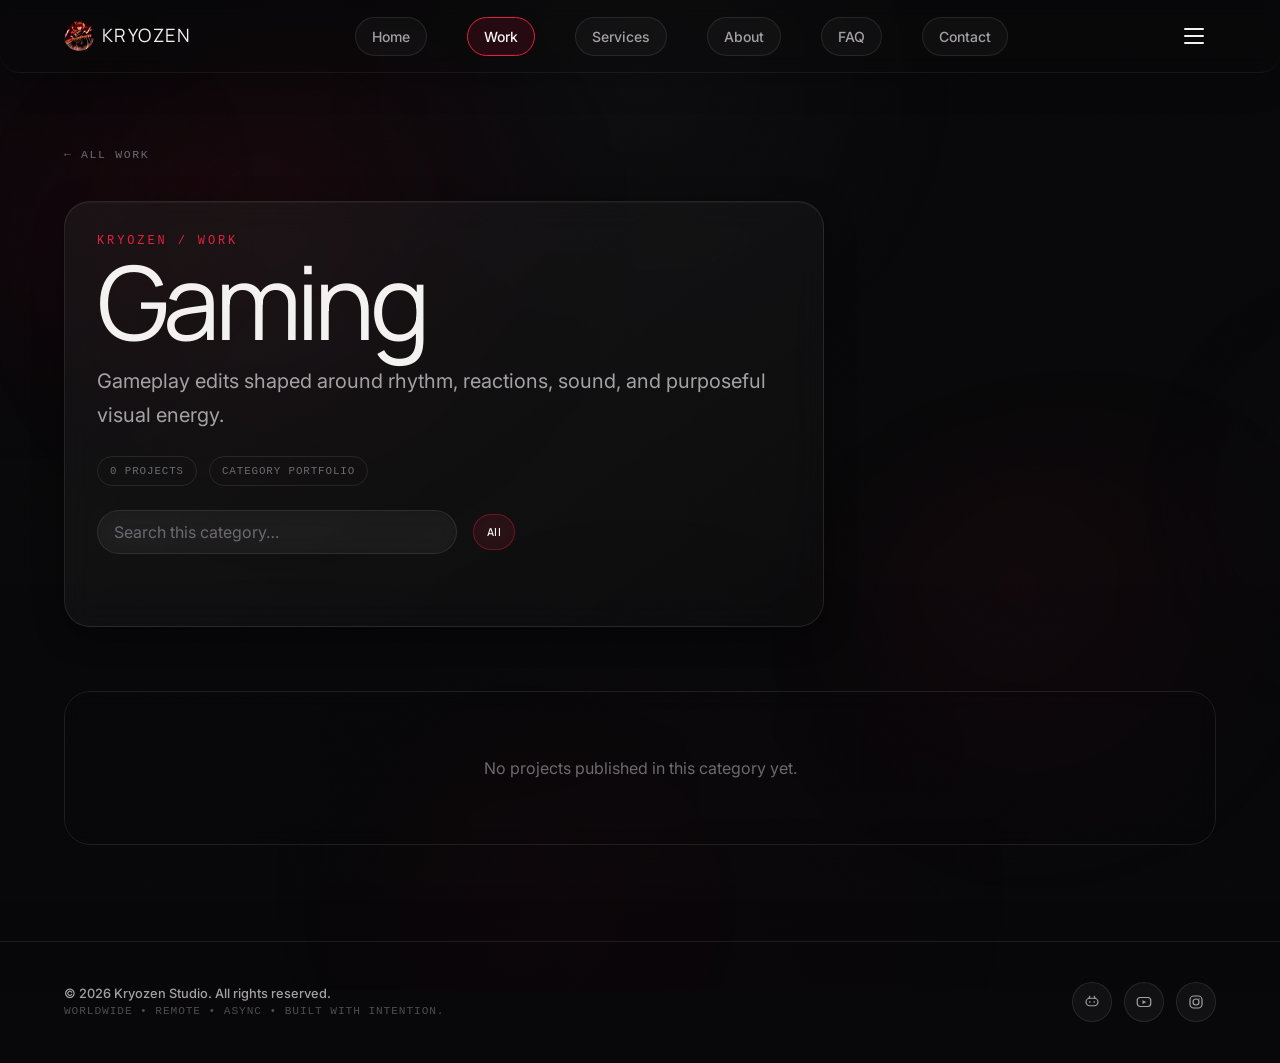
<file: kryozen-portfolio-main/gaming.html>
<!doctype html>
<html lang="en" class="no-js">
<head>
<meta charset="utf-8"><meta name="viewport" content="width=device-width,initial-scale=1,viewport-fit=cover">
<title>Kryozen Studio — Gaming</title>
<meta name="description" content="Kryozen Studio — Gaming portfolio.">
<meta name="theme-color" content="#08080a"><meta name="color-scheme" content="dark">
<link rel="icon" href="assets/images/logo/logo.svg" type="image/svg+xml">
<link rel="preconnect" href="https://fonts.googleapis.com"><link rel="preconnect" href="https://fonts.gstatic.com" crossorigin>
<link href="https://fonts.googleapis.com/css2?family=Manrope:wght@500;600;700;800&family=Inter:wght@400;500;600&display=swap" rel="stylesheet"><link rel="preload" as="image" href="assets/images/logo/kryozen-mark.webp" fetchpriority="high">
<link rel="stylesheet" href="css/variables.css"><link rel="stylesheet" href="css/reset.css"><link rel="stylesheet" href="css/base.css">
<link rel="stylesheet" href="css/buttons.css"><link rel="stylesheet" href="css/navbar.css"><link rel="stylesheet" href="css/category-intro.css"><link rel="stylesheet" href="css/category-page.css"><link rel="stylesheet" href="css/player.css"><link rel="stylesheet" href="css/footer.css">
<link rel="stylesheet" href="css/ui-enhancements.css" />
</head>
<body class="no-js">
<script>
  /* Runs synchronously, before the nav below is parsed/painted, so the
     no-js fallback content never renders in the first place — rather
     than waiting for the full defer script chain (config, content-
     loader, navbar, hero-intro, main, ...) to finish and flip it off
     after a frame or two, which was producing a brief, real navbar
     height settle (extra height while the fallback showed, down to
     final height once main.js caught up). See js/main.js for context. */
  document.documentElement.classList.remove("no-js");
  document.body.classList.remove("no-js");
</script>

    <div class="site-ambient" aria-hidden="true">
      <span class="site-ambient__orb site-ambient__orb--one"></span>
      <span class="site-ambient__orb site-ambient__orb--two"></span>
      <span class="site-ambient__orb site-ambient__orb--three"></span>
    </div><div class="category-intro" id="category-intro" aria-hidden="true">
  <div class="category-intro__inner">
    <div class="category-intro__logo-wrap">
      <span class="category-intro__ring"></span>
      <div class="category-intro__logo"><img data-logo-img src="assets/images/logo/kryozen-mark.webp" alt="" width="78" height="78" fetchpriority="high"></div>
    </div>
    <div class="category-intro__wordmark" data-intro-wordmark="KRYOZEN STUDIO"><span class="category-intro__line category-intro__line--main">KRYOZEN</span><span class="category-intro__line category-intro__line--sub">STUDIO</span></div>
    <span class="category-intro__rule"></span>
  </div>
</div>
<a class="skip-link" href="#main">Skip to content</a><div class="grain-overlay" aria-hidden="true"></div>
<header class="navbar" id="navbar"><div class="container navbar__inner">
<a class="navbar__brand" href="index.html" aria-label="Kryozen Studio — home"><span class="navbar__brand-mark"><img data-logo-img src="assets/images/logo/kryozen-mark.webp" alt="" width="30" height="30"></span><span class="navbar__brand-word" id="navbar-brand-word">KRYOZEN</span></a>
<nav class="navbar__links" id="navbar-links" aria-label="Primary"></nav>
<div class="navbar__actions"><button class="navbar__toggle" id="navbar-toggle" type="button" aria-label="Open menu" aria-expanded="false" aria-controls="navbar-mobile-panel"><span class="navbar__toggle-bar"></span><span class="navbar__toggle-bar"></span><span class="navbar__toggle-bar"></span></button></div>
</div>
<nav class="navbar__mobile-strip" id="navbar-mobile-strip" aria-label="Primary"><ul id="navbar-strip-links"></ul></nav>
<div class="navbar__mobile-panel" id="navbar-mobile-panel"><div class="navbar__mobile-head"><span>Menu</span><button class="navbar__mobile-close" id="navbar-mobile-close" type="button" aria-label="Close menu">×</button></div><ul id="navbar-mobile-links"></ul></div>
</header>
<main id="main" class="category-page" data-category="Gaming">
<div class="container">
<a class="category-page__back" href="index.html#work">← All work</a>
<div class="category-page__head"><p class="category-page__eyebrow">KRYOZEN / WORK</p><h1 class="category-page__title" id="category-title">Gaming</h1><p class="category-page__description" id="category-description"></p><div class="category-page__meta"><span class="category-page__pill" id="category-count">0 projects</span><span class="category-page__pill">Category portfolio</span></div>
<div class="category-page__controls" role="search">
  <label class="visually-hidden" for="category-search">Search this category</label>
  <input class="category-page__search" id="category-search" type="search" placeholder="Search this category…" autocomplete="off">
  <div class="category-page__filters" id="category-filters" role="group" aria-label="Filter this category"></div>
</div></div>
<div class="category-page__grid" id="category-grid"></div>
</div></main>
<footer class="footer"><div class="container footer__inner"><div><p class="footer__copy" id="footer-copy">© 2026 Kryozen Studio. All rights reserved.</p><p class="footer__note" id="footer-note">Worldwide • Remote • Async • Built with intention.</p></div><div class="footer__social" id="footer-social"></div></div></footer>
<dialog id="player" aria-labelledby="player-title">
    <div class="player__header">
      <button class="player__close" id="player-close" type="button" aria-label="Close video player">
        <svg viewBox="0 0 24 24" fill="none" stroke="currentColor" stroke-width="1.8" stroke-linecap="round">
          <line x1="6" y1="6" x2="18" y2="18" />
          <line x1="18" y1="6" x2="6" y2="18" />
        </svg>
      </button>
    </div>

    <div class="player__media" id="player-media">
      <!-- injected by js/player.js: either a <video> or a fallback state -->
    </div>

    <div class="player__info">
      <span class="player__category" id="player-category"></span>
      <h3 class="player__title" id="player-title"></h3>
      <p class="player__description" id="player-description"></p>
      <div class="player__software" id="player-software" hidden>
        <!-- injected by js/player.js from the opened project's software array -->
      </div>
    </div>
  </dialog>
<script src="config/site.config.js"></script><script src="js/project-source.js"></script><script src="js/content-loader.js"></script><script src="js/navbar.js"></script><script src="js/category-intro.js"></script><script src="js/category-page.js"></script><script src="js/player.js"></script><script src="js/main.js"></script>
</body></html>
</file>
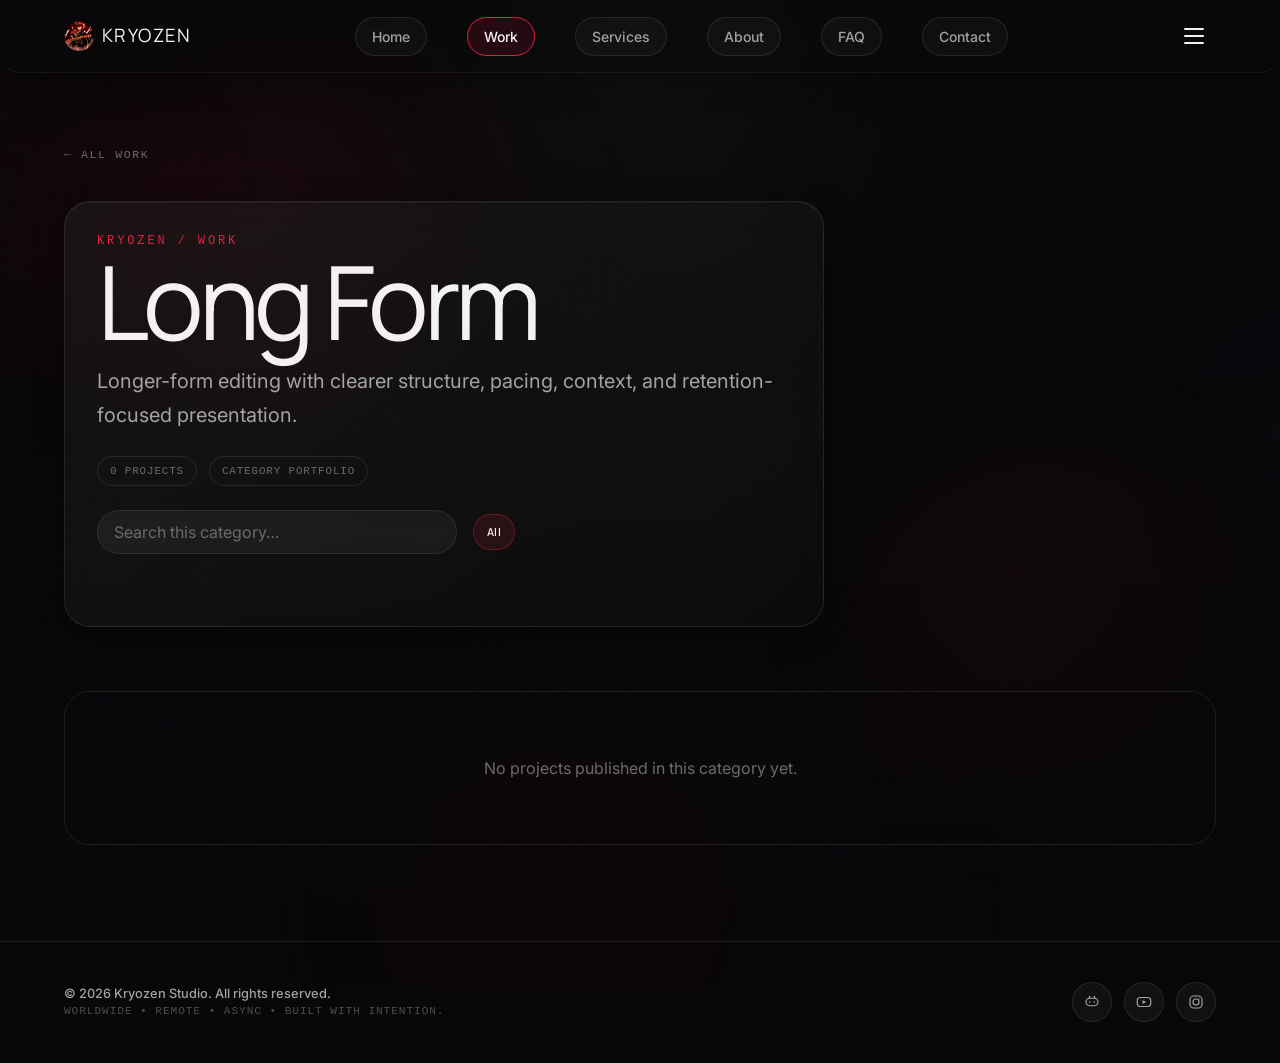
<file: kryozen-portfolio-main/long-form.html>
<!doctype html>
<html lang="en" class="no-js">
<head>
<meta charset="utf-8"><meta name="viewport" content="width=device-width,initial-scale=1,viewport-fit=cover">
<title>Kryozen Studio — Long Form</title>
<meta name="description" content="Kryozen Studio — Long Form portfolio.">
<meta name="theme-color" content="#08080a"><meta name="color-scheme" content="dark">
<link rel="icon" href="assets/images/logo/logo.svg" type="image/svg+xml">
<link rel="preconnect" href="https://fonts.googleapis.com"><link rel="preconnect" href="https://fonts.gstatic.com" crossorigin>
<link href="https://fonts.googleapis.com/css2?family=Manrope:wght@500;600;700;800&family=Inter:wght@400;500;600&display=swap" rel="stylesheet"><link rel="preload" as="image" href="assets/images/logo/kryozen-mark.webp" fetchpriority="high">
<link rel="stylesheet" href="css/variables.css"><link rel="stylesheet" href="css/reset.css"><link rel="stylesheet" href="css/base.css">
<link rel="stylesheet" href="css/buttons.css"><link rel="stylesheet" href="css/navbar.css"><link rel="stylesheet" href="css/category-intro.css"><link rel="stylesheet" href="css/category-page.css"><link rel="stylesheet" href="css/player.css"><link rel="stylesheet" href="css/footer.css">
<link rel="stylesheet" href="css/ui-enhancements.css" />
</head>
<body class="no-js">
<script>
  /* Runs synchronously, before the nav below is parsed/painted, so the
     no-js fallback content never renders in the first place — rather
     than waiting for the full defer script chain (config, content-
     loader, navbar, hero-intro, main, ...) to finish and flip it off
     after a frame or two, which was producing a brief, real navbar
     height settle (extra height while the fallback showed, down to
     final height once main.js caught up). See js/main.js for context. */
  document.documentElement.classList.remove("no-js");
  document.body.classList.remove("no-js");
</script>

    <div class="site-ambient" aria-hidden="true">
      <span class="site-ambient__orb site-ambient__orb--one"></span>
      <span class="site-ambient__orb site-ambient__orb--two"></span>
      <span class="site-ambient__orb site-ambient__orb--three"></span>
    </div><div class="category-intro" id="category-intro" aria-hidden="true">
  <div class="category-intro__inner">
    <div class="category-intro__logo-wrap">
      <span class="category-intro__ring"></span>
      <div class="category-intro__logo"><img data-logo-img src="assets/images/logo/kryozen-mark.webp" alt="" width="78" height="78" fetchpriority="high"></div>
    </div>
    <div class="category-intro__wordmark" data-intro-wordmark="KRYOZEN STUDIO"><span class="category-intro__line category-intro__line--main">KRYOZEN</span><span class="category-intro__line category-intro__line--sub">STUDIO</span></div>
    <span class="category-intro__rule"></span>
  </div>
</div>
<a class="skip-link" href="#main">Skip to content</a><div class="grain-overlay" aria-hidden="true"></div>
<header class="navbar" id="navbar"><div class="container navbar__inner">
<a class="navbar__brand" href="index.html" aria-label="Kryozen Studio — home"><span class="navbar__brand-mark"><img data-logo-img src="assets/images/logo/kryozen-mark.webp" alt="" width="30" height="30"></span><span class="navbar__brand-word" id="navbar-brand-word">KRYOZEN</span></a>
<nav class="navbar__links" id="navbar-links" aria-label="Primary"></nav>
<div class="navbar__actions"><button class="navbar__toggle" id="navbar-toggle" type="button" aria-label="Open menu" aria-expanded="false" aria-controls="navbar-mobile-panel"><span class="navbar__toggle-bar"></span><span class="navbar__toggle-bar"></span><span class="navbar__toggle-bar"></span></button></div>
</div>
<nav class="navbar__mobile-strip" id="navbar-mobile-strip" aria-label="Primary"><ul id="navbar-strip-links"></ul></nav>
<div class="navbar__mobile-panel" id="navbar-mobile-panel"><div class="navbar__mobile-head"><span>Menu</span><button class="navbar__mobile-close" id="navbar-mobile-close" type="button" aria-label="Close menu">×</button></div><ul id="navbar-mobile-links"></ul></div>
</header>
<main id="main" class="category-page" data-category="Long Form">
<div class="container">
<a class="category-page__back" href="index.html#work">← All work</a>
<div class="category-page__head"><p class="category-page__eyebrow">KRYOZEN / WORK</p><h1 class="category-page__title" id="category-title">Long Form</h1><p class="category-page__description" id="category-description"></p><div class="category-page__meta"><span class="category-page__pill" id="category-count">0 projects</span><span class="category-page__pill">Category portfolio</span></div>
<div class="category-page__controls" role="search">
  <label class="visually-hidden" for="category-search">Search this category</label>
  <input class="category-page__search" id="category-search" type="search" placeholder="Search this category…" autocomplete="off">
  <div class="category-page__filters" id="category-filters" role="group" aria-label="Filter this category"></div>
</div></div>
<div class="category-page__grid" id="category-grid"></div>
</div></main>
<footer class="footer"><div class="container footer__inner"><div><p class="footer__copy" id="footer-copy">© 2026 Kryozen Studio. All rights reserved.</p><p class="footer__note" id="footer-note">Worldwide • Remote • Async • Built with intention.</p></div><div class="footer__social" id="footer-social"></div></div></footer>
<dialog id="player" aria-labelledby="player-title">
    <div class="player__header">
      <button class="player__close" id="player-close" type="button" aria-label="Close video player">
        <svg viewBox="0 0 24 24" fill="none" stroke="currentColor" stroke-width="1.8" stroke-linecap="round">
          <line x1="6" y1="6" x2="18" y2="18" />
          <line x1="18" y1="6" x2="6" y2="18" />
        </svg>
      </button>
    </div>

    <div class="player__media" id="player-media">
      <!-- injected by js/player.js: either a <video> or a fallback state -->
    </div>

    <div class="player__info">
      <span class="player__category" id="player-category"></span>
      <h3 class="player__title" id="player-title"></h3>
      <p class="player__description" id="player-description"></p>
      <div class="player__software" id="player-software" hidden>
        <!-- injected by js/player.js from the opened project's software array -->
      </div>
    </div>
  </dialog>
<script src="config/site.config.js"></script><script src="js/project-source.js"></script><script src="js/content-loader.js"></script><script src="js/navbar.js"></script><script src="js/category-intro.js"></script><script src="js/category-page.js"></script><script src="js/player.js"></script><script src="js/main.js"></script>
</body></html>
</file>
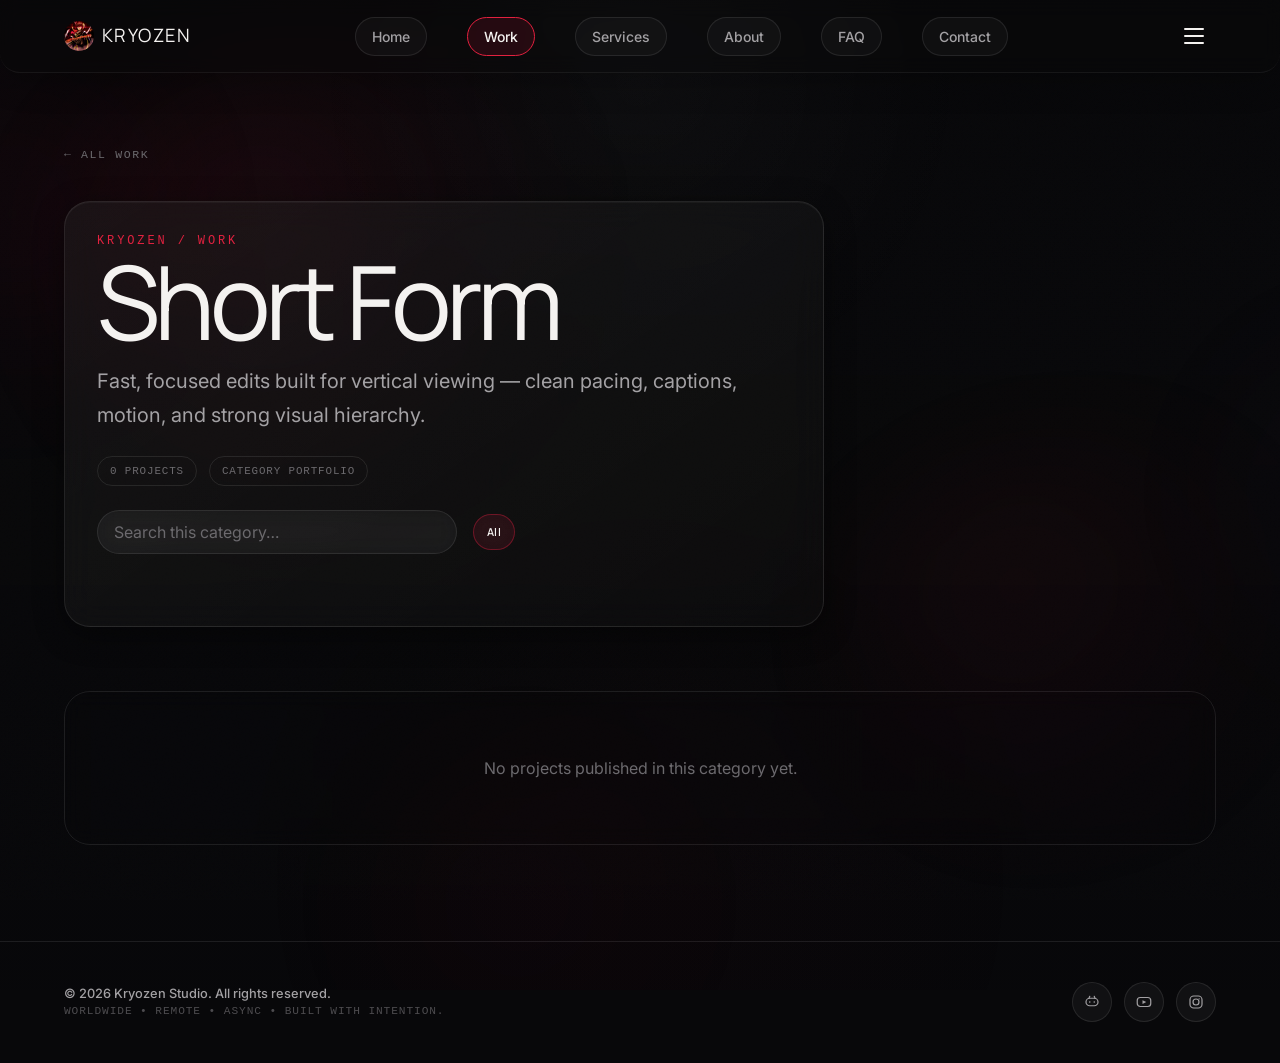
<file: kryozen-portfolio-main/short-form.html>
<!doctype html>
<html lang="en" class="no-js">
<head>
<meta charset="utf-8"><meta name="viewport" content="width=device-width,initial-scale=1,viewport-fit=cover">
<title>Kryozen Studio — Short Form</title>
<meta name="description" content="Kryozen Studio — Short Form portfolio.">
<meta name="theme-color" content="#08080a"><meta name="color-scheme" content="dark">
<link rel="icon" href="assets/images/logo/logo.svg" type="image/svg+xml">
<link rel="preconnect" href="https://fonts.googleapis.com"><link rel="preconnect" href="https://fonts.gstatic.com" crossorigin>
<link href="https://fonts.googleapis.com/css2?family=Manrope:wght@500;600;700;800&family=Inter:wght@400;500;600&display=swap" rel="stylesheet"><link rel="preload" as="image" href="assets/images/logo/kryozen-mark.webp" fetchpriority="high">
<link rel="stylesheet" href="css/variables.css"><link rel="stylesheet" href="css/reset.css"><link rel="stylesheet" href="css/base.css">
<link rel="stylesheet" href="css/buttons.css"><link rel="stylesheet" href="css/navbar.css"><link rel="stylesheet" href="css/category-intro.css"><link rel="stylesheet" href="css/category-page.css"><link rel="stylesheet" href="css/player.css"><link rel="stylesheet" href="css/footer.css">
<link rel="stylesheet" href="css/ui-enhancements.css" />
</head>
<body class="no-js">
<script>
  /* Runs synchronously, before the nav below is parsed/painted, so the
     no-js fallback content never renders in the first place — rather
     than waiting for the full defer script chain (config, content-
     loader, navbar, hero-intro, main, ...) to finish and flip it off
     after a frame or two, which was producing a brief, real navbar
     height settle (extra height while the fallback showed, down to
     final height once main.js caught up). See js/main.js for context. */
  document.documentElement.classList.remove("no-js");
  document.body.classList.remove("no-js");
</script>

    <div class="site-ambient" aria-hidden="true">
      <span class="site-ambient__orb site-ambient__orb--one"></span>
      <span class="site-ambient__orb site-ambient__orb--two"></span>
      <span class="site-ambient__orb site-ambient__orb--three"></span>
    </div><div class="category-intro" id="category-intro" aria-hidden="true">
  <div class="category-intro__inner">
    <div class="category-intro__logo-wrap">
      <span class="category-intro__ring"></span>
      <div class="category-intro__logo"><img data-logo-img src="assets/images/logo/kryozen-mark.webp" alt="" width="78" height="78" fetchpriority="high"></div>
    </div>
    <div class="category-intro__wordmark" data-intro-wordmark="KRYOZEN STUDIO"><span class="category-intro__line category-intro__line--main">KRYOZEN</span><span class="category-intro__line category-intro__line--sub">STUDIO</span></div>
    <span class="category-intro__rule"></span>
  </div>
</div>
<a class="skip-link" href="#main">Skip to content</a><div class="grain-overlay" aria-hidden="true"></div>
<header class="navbar" id="navbar"><div class="container navbar__inner">
<a class="navbar__brand" href="index.html" aria-label="Kryozen Studio — home"><span class="navbar__brand-mark"><img data-logo-img src="assets/images/logo/kryozen-mark.webp" alt="" width="30" height="30"></span><span class="navbar__brand-word" id="navbar-brand-word">KRYOZEN</span></a>
<nav class="navbar__links" id="navbar-links" aria-label="Primary"></nav>
<div class="navbar__actions"><button class="navbar__toggle" id="navbar-toggle" type="button" aria-label="Open menu" aria-expanded="false" aria-controls="navbar-mobile-panel"><span class="navbar__toggle-bar"></span><span class="navbar__toggle-bar"></span><span class="navbar__toggle-bar"></span></button></div>
</div>
<nav class="navbar__mobile-strip" id="navbar-mobile-strip" aria-label="Primary"><ul id="navbar-strip-links"></ul></nav>
<div class="navbar__mobile-panel" id="navbar-mobile-panel"><div class="navbar__mobile-head"><span>Menu</span><button class="navbar__mobile-close" id="navbar-mobile-close" type="button" aria-label="Close menu">×</button></div><ul id="navbar-mobile-links"></ul></div>
</header>
<main id="main" class="category-page" data-category="Short Form">
<div class="container">
<a class="category-page__back" href="index.html#work">← All work</a>
<div class="category-page__head"><p class="category-page__eyebrow">KRYOZEN / WORK</p><h1 class="category-page__title" id="category-title">Short Form</h1><p class="category-page__description" id="category-description"></p><div class="category-page__meta"><span class="category-page__pill" id="category-count">0 projects</span><span class="category-page__pill">Category portfolio</span></div>
<div class="category-page__controls" role="search">
  <label class="visually-hidden" for="category-search">Search this category</label>
  <input class="category-page__search" id="category-search" type="search" placeholder="Search this category…" autocomplete="off">
  <div class="category-page__filters" id="category-filters" role="group" aria-label="Filter this category"></div>
</div></div>
<div class="category-page__grid" id="category-grid"></div>
</div></main>
<footer class="footer"><div class="container footer__inner"><div><p class="footer__copy" id="footer-copy">© 2026 Kryozen Studio. All rights reserved.</p><p class="footer__note" id="footer-note">Worldwide • Remote • Async • Built with intention.</p></div><div class="footer__social" id="footer-social"></div></div></footer>
<dialog id="player" aria-labelledby="player-title">
    <div class="player__header">
      <button class="player__close" id="player-close" type="button" aria-label="Close video player">
        <svg viewBox="0 0 24 24" fill="none" stroke="currentColor" stroke-width="1.8" stroke-linecap="round">
          <line x1="6" y1="6" x2="18" y2="18" />
          <line x1="18" y1="6" x2="6" y2="18" />
        </svg>
      </button>
    </div>

    <div class="player__media" id="player-media">
      <!-- injected by js/player.js: either a <video> or a fallback state -->
    </div>

    <div class="player__info">
      <span class="player__category" id="player-category"></span>
      <h3 class="player__title" id="player-title"></h3>
      <p class="player__description" id="player-description"></p>
      <div class="player__software" id="player-software" hidden>
        <!-- injected by js/player.js from the opened project's software array -->
      </div>
    </div>
  </dialog>
<script src="config/site.config.js"></script><script src="js/project-source.js"></script><script src="js/content-loader.js"></script><script src="js/navbar.js"></script><script src="js/category-intro.js"></script><script src="js/category-page.js"></script><script src="js/player.js"></script><script src="js/main.js"></script>
</body></html>
</file>
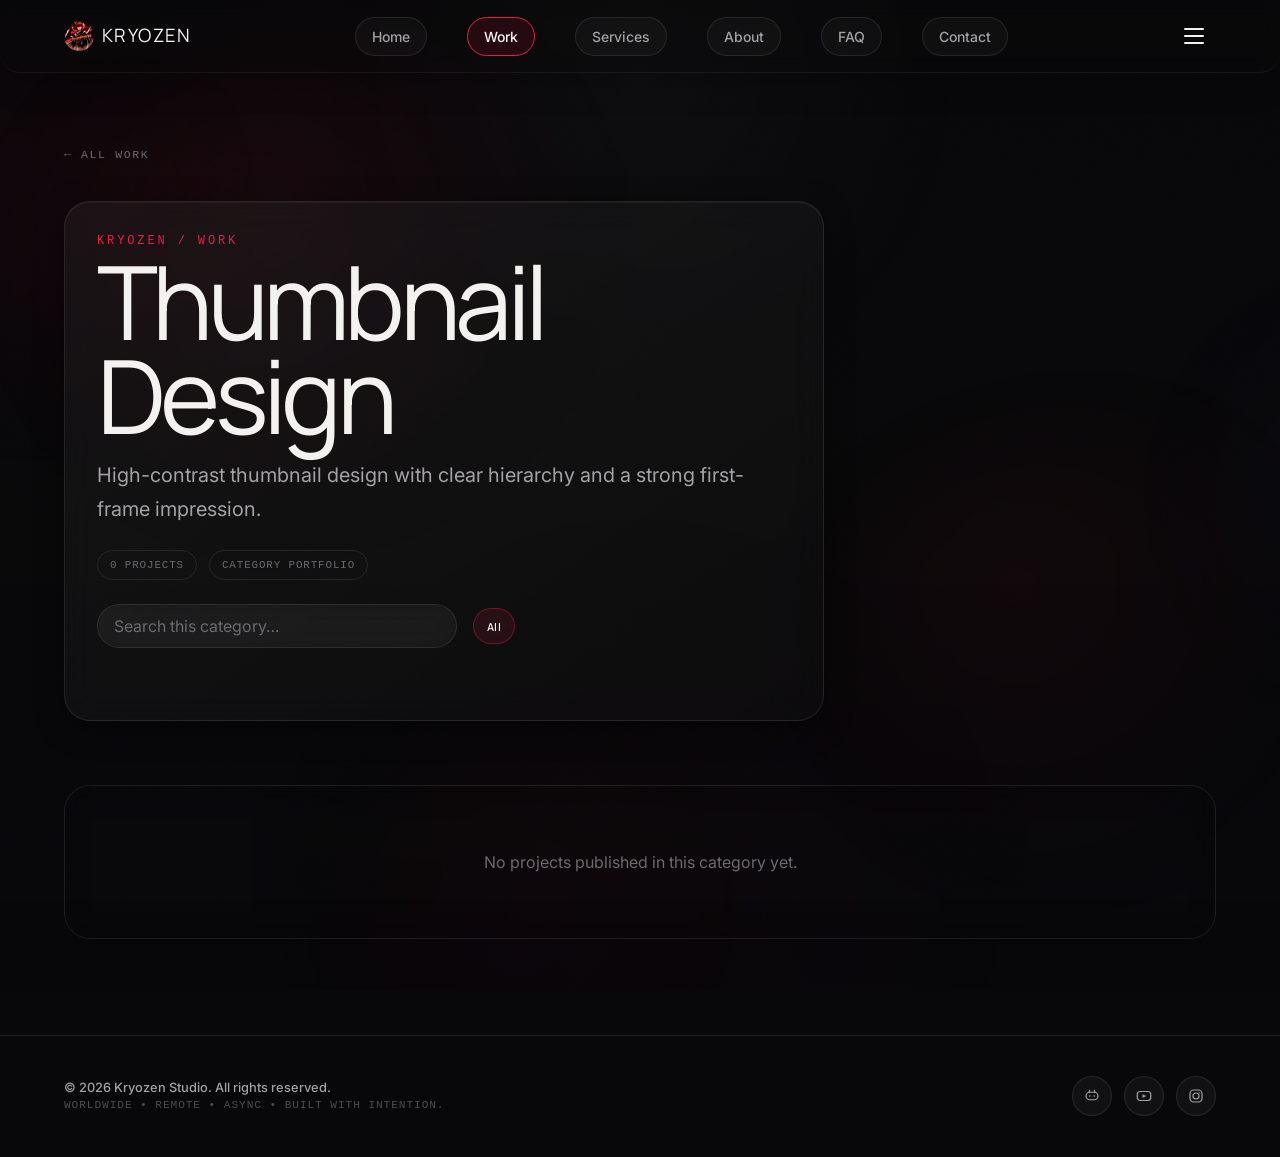
<file: kryozen-portfolio-main/thumbnail-design.html>
<!doctype html>
<html lang="en" class="no-js">
<head>
<meta charset="utf-8"><meta name="viewport" content="width=device-width,initial-scale=1,viewport-fit=cover">
<title>Kryozen Studio — Thumbnail Design</title>
<meta name="description" content="Kryozen Studio — Thumbnail Design portfolio.">
<meta name="theme-color" content="#08080a"><meta name="color-scheme" content="dark">
<link rel="icon" href="assets/images/logo/logo.svg" type="image/svg+xml">
<link rel="preconnect" href="https://fonts.googleapis.com"><link rel="preconnect" href="https://fonts.gstatic.com" crossorigin>
<link href="https://fonts.googleapis.com/css2?family=Manrope:wght@500;600;700;800&family=Inter:wght@400;500;600&display=swap" rel="stylesheet"><link rel="preload" as="image" href="assets/images/logo/kryozen-mark.webp" fetchpriority="high">
<link rel="stylesheet" href="css/variables.css"><link rel="stylesheet" href="css/reset.css"><link rel="stylesheet" href="css/base.css">
<link rel="stylesheet" href="css/buttons.css"><link rel="stylesheet" href="css/navbar.css"><link rel="stylesheet" href="css/category-intro.css"><link rel="stylesheet" href="css/category-page.css"><link rel="stylesheet" href="css/player.css"><link rel="stylesheet" href="css/footer.css">
<link rel="stylesheet" href="css/ui-enhancements.css" />
</head>
<body class="no-js">
<script>
  /* Runs synchronously, before the nav below is parsed/painted, so the
     no-js fallback content never renders in the first place — rather
     than waiting for the full defer script chain (config, content-
     loader, navbar, hero-intro, main, ...) to finish and flip it off
     after a frame or two, which was producing a brief, real navbar
     height settle (extra height while the fallback showed, down to
     final height once main.js caught up). See js/main.js for context. */
  document.documentElement.classList.remove("no-js");
  document.body.classList.remove("no-js");
</script>

    <div class="site-ambient" aria-hidden="true">
      <span class="site-ambient__orb site-ambient__orb--one"></span>
      <span class="site-ambient__orb site-ambient__orb--two"></span>
      <span class="site-ambient__orb site-ambient__orb--three"></span>
    </div><div class="category-intro" id="category-intro" aria-hidden="true">
  <div class="category-intro__inner">
    <div class="category-intro__logo-wrap">
      <span class="category-intro__ring"></span>
      <div class="category-intro__logo"><img data-logo-img src="assets/images/logo/kryozen-mark.webp" alt="" width="78" height="78" fetchpriority="high"></div>
    </div>
    <div class="category-intro__wordmark" data-intro-wordmark="KRYOZEN STUDIO"><span class="category-intro__line category-intro__line--main">KRYOZEN</span><span class="category-intro__line category-intro__line--sub">STUDIO</span></div>
    <span class="category-intro__rule"></span>
  </div>
</div>
<a class="skip-link" href="#main">Skip to content</a><div class="grain-overlay" aria-hidden="true"></div>
<header class="navbar" id="navbar"><div class="container navbar__inner">
<a class="navbar__brand" href="index.html" aria-label="Kryozen Studio — home"><span class="navbar__brand-mark"><img data-logo-img src="assets/images/logo/kryozen-mark.webp" alt="" width="30" height="30"></span><span class="navbar__brand-word" id="navbar-brand-word">KRYOZEN</span></a>
<nav class="navbar__links" id="navbar-links" aria-label="Primary"></nav>
<div class="navbar__actions"><button class="navbar__toggle" id="navbar-toggle" type="button" aria-label="Open menu" aria-expanded="false" aria-controls="navbar-mobile-panel"><span class="navbar__toggle-bar"></span><span class="navbar__toggle-bar"></span><span class="navbar__toggle-bar"></span></button></div>
</div>
<nav class="navbar__mobile-strip" id="navbar-mobile-strip" aria-label="Primary"><ul id="navbar-strip-links"></ul></nav>
<div class="navbar__mobile-panel" id="navbar-mobile-panel"><div class="navbar__mobile-head"><span>Menu</span><button class="navbar__mobile-close" id="navbar-mobile-close" type="button" aria-label="Close menu">×</button></div><ul id="navbar-mobile-links"></ul></div>
</header>
<main id="main" class="category-page" data-category="Thumbnail Design">
<div class="container">
<a class="category-page__back" href="index.html#work">← All work</a>
<div class="category-page__head"><p class="category-page__eyebrow">KRYOZEN / WORK</p><h1 class="category-page__title" id="category-title">Thumbnail Design</h1><p class="category-page__description" id="category-description"></p><div class="category-page__meta"><span class="category-page__pill" id="category-count">0 projects</span><span class="category-page__pill">Category portfolio</span></div>
<div class="category-page__controls" role="search">
  <label class="visually-hidden" for="category-search">Search this category</label>
  <input class="category-page__search" id="category-search" type="search" placeholder="Search this category…" autocomplete="off">
  <div class="category-page__filters" id="category-filters" role="group" aria-label="Filter this category"></div>
</div></div>
<div class="category-page__grid" id="category-grid"></div>
</div></main>
<footer class="footer"><div class="container footer__inner"><div><p class="footer__copy" id="footer-copy">© 2026 Kryozen Studio. All rights reserved.</p><p class="footer__note" id="footer-note">Worldwide • Remote • Async • Built with intention.</p></div><div class="footer__social" id="footer-social"></div></div></footer>
<dialog id="player" aria-labelledby="player-title">
    <div class="player__header">
      <button class="player__close" id="player-close" type="button" aria-label="Close video player">
        <svg viewBox="0 0 24 24" fill="none" stroke="currentColor" stroke-width="1.8" stroke-linecap="round">
          <line x1="6" y1="6" x2="18" y2="18" />
          <line x1="18" y1="6" x2="6" y2="18" />
        </svg>
      </button>
    </div>

    <div class="player__media" id="player-media">
      <!-- injected by js/player.js: either a <video> or a fallback state -->
    </div>

    <div class="player__info">
      <span class="player__category" id="player-category"></span>
      <h3 class="player__title" id="player-title"></h3>
      <p class="player__description" id="player-description"></p>
      <div class="player__software" id="player-software" hidden>
        <!-- injected by js/player.js from the opened project's software array -->
      </div>
    </div>
  </dialog>
<script src="config/site.config.js"></script><script src="js/project-source.js"></script><script src="js/content-loader.js"></script><script src="js/navbar.js"></script><script src="js/category-intro.js"></script><script src="js/category-page.js"></script><script src="js/player.js"></script><script src="js/main.js"></script>
</body></html>
</file>
<file: css/variables.css>
/**
 * =============================================================================
 * COLOR SYSTEM & DESIGN TOKENS
 * =============================================================================
 * Every color, spacing value, radius, shadow, and timing curve in this
 * project is defined here as a CSS custom property. Nothing below is used
 * anywhere else in the codebase by raw hex/px value — this is the only
 * file you need to edit to re-theme the site.
 *
 * To change the accent color: edit --color-accent and --color-accent-dim.
 * To change the background: edit --color-bg and --color-bg-elevated.
 * Everything else (buttons, glass nav, focus rings, glows) derives from
 * these via var() references, so the site restyles itself consistently.
 * =============================================================================
 */

:root {
  /* ---------------------------------------------------------------------
     COLOR — base surfaces
  --------------------------------------------------------------------- */
  --color-bg: #08080a;              /* page background, near-black */
  --color-bg-elevated: #101012;     /* cards / elevated panels (future use) */
  --color-bg-glass: rgba(14, 14, 17, 0.64);   /* navbar glass on scroll */
  /* Bumped from a lower alpha + saturate(1.2): backdrop-filter blur has
     nothing of its own to render — it distorts whatever color/contrast
     already exists behind it. Over the hero's gradient+glow it reads as
     an obvious "frosted" effect; over .category-strip and other
     sections that paint no background of their own (they just show
     --color-bg, a near-flat near-black), the exact same blur radius has
     almost nothing to visibly blur and reads as noticeably weaker glass
     even though nothing about the effect changed. That's an inherent
     property of backdrop-filter, not fixable by changing the blur
     radius. This tint/saturation bump (see .navbar__glass::before in
     css/navbar.css) is a real, if partial, compensation: a slightly
     stronger, more saturated tint gives the bar its own visual presence
     that reads as consistent "glass" regardless of what's scrolled
     underneath it, rather than relying entirely on backdrop content
     that isn't always there. */

  --color-surface: rgba(255, 255, 255, 0.04);
  --color-surface-border: rgba(255, 255, 255, 0.09);
  --color-surface-border-strong: rgba(255, 255, 255, 0.16);

  /* ---------------------------------------------------------------------
     COLOR — accent (deep cinematic red)
  --------------------------------------------------------------------- */
  --color-accent: #c31432;          /* primary accent */
  --color-accent-dim: #7a0e22;      /* deeper red, used in gradients/shadows */
  --color-accent-bright: #e2213f;   /* hover / active state */
  --color-accent-glow: rgba(195, 20, 50, 0.35);
  --color-accent-glow-soft: rgba(195, 20, 50, 0.14);

  /* ---------------------------------------------------------------------
     COLOR — text
  --------------------------------------------------------------------- */
  --color-text-primary: #f4f2f0;
  --color-text-secondary: #a3a1a4;
  --color-text-tertiary: #6b696d;
  --color-text-on-accent: #f4f2f0;

  /* ---------------------------------------------------------------------
     TYPOGRAPHY
     --font-display drives every h1-h4/section-title in base.css — kept as
     a distinct, readable-at-any-size grotesque. --font-brand is separate
     and scoped ONLY to the literal "KRYOZEN"/"KRYOZEN STUDIO" wordmark
     (navbar brand word, hero lockup, category-page intro overlay, footer
     credit) — Rajdhani's condensed, technical letterforms suit a logotype
     at esports-HUD intensity, but section headings ("Choose a category",
     "Frequently Asked Questions" etc.) read worse condensed at paragraph-
     adjacent sizes, hence the split rather than repointing --font-display
     itself. --ls-brand is Rajdhani-specific tracking: it's already narrow,
     so brand text uses a small POSITIVE tracking instead of the negative
     tracking --font-display's headings use — negative tracking on an
     already-condensed face collides uppercase letterforms (K/R/Y). */
  --font-display: 'Space Grotesk', -apple-system, BlinkMacSystemFont, 'Segoe UI', sans-serif;
  --font-brand: 'Rajdhani', var(--font-display);
  --font-body: 'Inter', -apple-system, BlinkMacSystemFont, 'Segoe UI', sans-serif;
  --font-mono: ui-monospace, 'SF Mono', Consolas, monospace;

  /* Fluid type scale — clamp(min, preferred, max) */
  --fs-hero: clamp(3.25rem, 7vw + 1rem, 8.25rem);
  --fs-h2: clamp(2rem, 3vw + 1rem, 3.5rem);
  --fs-h3: clamp(1.25rem, 1.2vw + 1rem, 1.75rem);
  --fs-body-lg: clamp(1.05rem, 0.4vw + 0.95rem, 1.25rem);
  --fs-body: 1rem;
  --fs-small: 0.875rem;
  --fs-label: 0.75rem;

  --lh-tight: 1.05;
  --lh-snug: 1.2;
  --lh-normal: 1.5;
  --lh-relaxed: 1.7;

  --ls-tight: -0.02em;
  --ls-heading: -0.03em;
  --ls-heading-sm: -0.015em;
  --ls-normal: 0;
  --ls-wide: 0.08em;
  --ls-widest: 0.24em;
  /* Positive tracking for the Rajdhani brand wordmark — see --font-brand
     above for why this is separate from --ls-heading's negative value. */
  --ls-brand: 0.02em;

  /* Weight tokens — headings lean noticeably heavier than body copy so
     scale isn't the only thing doing the hierarchy work (see h1-h4 in
     base.css). */
  --fw-regular: 400;
  --fw-medium: 500;
  --fw-semibold: 600;
  --fw-bold: 700;
  /* Space Grotesk (see --font-display) only ships up to 700 — no 800/900
     cut exists. Loading a weight the font doesn't have makes the browser
     synthesize (faux-bold) it instead, which looks uneven/blurry
     compared to a real cut. --fw-black now equals --fw-bold so every
     h1-h4 (base.css) request resolves to a weight that actually ships,
     rather than one Space Grotesk has to fake. */
  --fw-black: 700;

  /* ---------------------------------------------------------------------
     SPACING SCALE
  --------------------------------------------------------------------- */
  --space-3xs: 0.25rem;
  --space-2xs: 0.5rem;
  --space-xs: 0.75rem;
  --space-sm: 1rem;
  --space-md: 1.5rem;
  --space-lg: 2.5rem;
  --space-xl: 4rem;
  --space-2xl: 6rem;
  --space-3xl: 9rem;

  /* Vertical padding for stacked page sections (About/Services/FAQ/
     Contact) — kept separate from --space-2xl above since that's also
     used by the hero and category-page, which weren't part of the
     "too much dead air between sections" issue this fixes. Two adjacent
     sections each contribute this value (their bottom + the next
     section's top), so the visible gap is double it. Responsive
     override below tightens it further on narrow viewports, where the
     old fixed 6rem+6rem (192px) gap ate a disproportionate share of a
     short mobile viewport. */
  --section-padding-y: 4.5rem;

  --container-max: 1280px;
  --container-padding: clamp(1.25rem, 5vw, 4rem);

  /* ---------------------------------------------------------------------
     RADIUS
  --------------------------------------------------------------------- */
  --radius-sm: 10px;
  --radius-md: 20px;
  --radius-lg: 26px;
  --radius-pill: 999px;

  /* ---------------------------------------------------------------------
     SHADOW & GLOW
  --------------------------------------------------------------------- */
  --shadow-sm: 0 2px 12px rgba(0, 0, 0, 0.35);
  --shadow-md: 0 8px 30px rgba(0, 0, 0, 0.45);
  --shadow-lg: 0 20px 60px rgba(0, 0, 0, 0.55);
  --shadow-accent: 0 8px 30px var(--color-accent-glow-soft);

  /* Cursor-tracked card spotlight (css/ui-enhancements.css, js/spotlight.js) */
  --spotlight-size: 380px;
  --spotlight-color: rgba(226, 33, 63, 0.16);

  /* ---------------------------------------------------------------------
     GLASSMORPHISM
  --------------------------------------------------------------------- */
  --blur-glass: 16px;
  --blur-glass-strong: 28px;

  /* ---------------------------------------------------------------------
     MOTION
  --------------------------------------------------------------------- */
  --ease-out: cubic-bezier(0.16, 1, 0.3, 1);
  --ease-in-out: cubic-bezier(0.65, 0, 0.35, 1);
  /* Gentle back-out — a restrained settle past the resting value before
     settling. Used only for the "release" half of press interactions
     (buttons, cards, chips) — the "press" half stays a plain, fast
     --ease-out so the down-stroke feels decisive rather than springy. */
  --ease-spring: cubic-bezier(0.34, 1.14, 0.64, 1);
  /* Filmic ease — a touch slower off the mark than --ease-out, used for
     the FLIP-style project-open transition (js/player.js) so a card
     visibly "expanding" into the player reads as weighted/cinematic
     rather than a generic UI snap. Not used for anything else — this is
     a scoped addition, same pattern as --ease-spring being reserved for
     press/release (see PROJECT_RULES.md §5). */
  --ease-expand: cubic-bezier(0.22, 1, 0.36, 1);
  --duration-fast: 180ms;
  --duration-base: 320ms;
  --duration-slow: 600ms;
  --duration-intro: 2200ms;
  --duration-expand: 520ms;

  /* ---------------------------------------------------------------------
     LAYOUT — fixed navbar heights. Referenced by the hero's top padding,
     the mobile panel's top offset, and [id] scroll-margin-top so all of
     them stay in sync with the navbar's actual rendered height instead
     of each guessing their own copy of the same number.
  --------------------------------------------------------------------- */
  --navbar-h-desktop: 72px;   /* .navbar__inner height at >=860px */
  --navbar-h-mobile: 64px;    /* .navbar__inner height at <=859px */
  --navbar-strip-h: 44px;     /* .navbar__mobile-strip height, <=859px only */

  /* ---------------------------------------------------------------------
     Z-INDEX SCALE
  --------------------------------------------------------------------- */
  --z-base: 1;
  --z-nav: 100;
  --z-overlay: 200;
  --z-modal: 300;
}

/* Reduced motion: shorten/disable durations globally. Individual
   animations also check this via JS (matchMedia) where they need to
   skip entirely rather than just speed up. */
@media (prefers-reduced-motion: reduce) {
  :root {
    --duration-fast: 1ms;
    --duration-base: 1ms;
    --duration-slow: 1ms;
    --duration-intro: 1ms;
  }
}

@media (max-width: 760px) {
  :root {
    --section-padding-y: 2.75rem;
  }
}
</file>
<file: css/base.css>
/**
 * =============================================================================
 * BASE — global element defaults, typography, focus states, shared utilities
 * =============================================================================
 */

body {
  background: var(--color-bg);
  color: var(--color-text-primary);
  font-family: var(--font-body);
  font-size: var(--fs-body);
  line-height: var(--lh-normal);
  font-weight: 400;
  -webkit-font-smoothing: antialiased;
  -moz-osx-font-smoothing: grayscale;
  /* Page-load transition — every navigation on this static multi-page
     site is a full page load (no SPA router), so a declarative,
     JS-free entrance here is what actually plays on every "page
     transition" a visitor experiences, rather than something that
     could be skipped by a slow script load. Opacity only, deliberately
     — animating `filter` here (even one that ends at "none") risks the
     browser's live animated value staying a resolved non-none filter
     for the animation's duration, and ANY non-none filter on an
     ancestor promotes it to a new containing block for every
     position:fixed/absolute descendant on the page, which would silently
     break the navbar's fixed positioning. Opacity carries no such risk. */
  animation: pageEnter 420ms var(--ease-out) both;
}

@keyframes pageEnter {
  from { opacity: 0; }
  to { opacity: 1; }
}

@media (prefers-reduced-motion: reduce) {
  body { animation: none; }
}

h1, h2, h3, h4 {
  font-family: var(--font-display);
  font-weight: var(--fw-black);
  line-height: var(--lh-tight);
  letter-spacing: var(--ls-heading);
}

h3, h4 {
  font-weight: var(--fw-bold);
  letter-spacing: var(--ls-heading-sm);
  line-height: var(--lh-snug);
}

p {
  max-width: 62ch;
}

/* ---------------------------------------------------------------------
   FOCUS STATES — visible, on-brand, never removed (only re-styled)
--------------------------------------------------------------------- */
:focus {
  outline: none;
}

:focus-visible {
  outline: 2px solid var(--color-accent-bright);
  outline-offset: 3px;
  border-radius: var(--radius-sm);
}

/* ---------------------------------------------------------------------
   SKIP LINK — accessibility: keyboard users can bypass the nav
--------------------------------------------------------------------- */
.skip-link {
  position: absolute;
  top: -100%;
  left: var(--space-sm);
  z-index: var(--z-modal);
  background: var(--color-accent);
  color: var(--color-text-on-accent);
  padding: var(--space-xs) var(--space-md);
  border-radius: var(--radius-sm);
  font-family: var(--font-body);
  font-weight: 600;
  font-size: var(--fs-small);
  transition: top var(--duration-fast) var(--ease-out);
}

.skip-link:focus {
  top: var(--space-sm);
}

/* ---------------------------------------------------------------------
   ANCHOR OFFSET — keeps in-page links from landing under the fixed navbar.
   Applied to every element with an id rather than per-section, so future
   sections get correct offset scrolling automatically. 88px/124px = the
   navbar's own height (--navbar-h-desktop/--navbar-h-mobile, plus
   --navbar-strip-h on mobile — see navbar.css) with ~16px breathing room
   on top, kept in sync with those same tokens rather than guessed.
--------------------------------------------------------------------- */
[id] {
  scroll-margin-top: calc(var(--navbar-h-desktop) + 16px);
}

@media (max-width: 859px) {
  [id] {
    scroll-margin-top: calc(var(--navbar-h-mobile) + var(--navbar-strip-h) + 16px);
  }
}

/* ---------------------------------------------------------------------
   NO-JS FALLBACK
   Hero/footer copy and CTAs are written directly in index.html, so the
   page is fully readable with JavaScript off — content-loader.js only
   re-syncs that text from config/site.config.js when it runs. The nav
   link list and footer social icons ARE generated by JS (they're small
   repeated arrays in the config), so we show a minimal text fallback
   for just those two spots when JS is unavailable.
--------------------------------------------------------------------- */
.no-js .js-only {
  display: none !important;
}

.no-js-fallback {
  display: none;
}

.no-js .no-js-fallback {
  display: block;
}

.no-js .no-js-fallback--inline {
  display: inline-flex;
}

.no-js-fallback a {
  color: var(--color-text-secondary);
  margin-right: var(--space-sm);
  font-size: var(--fs-small);
}

.no-js-fallback a:hover {
  color: var(--color-text-primary);
}

/* ---------------------------------------------------------------------
   LAYOUT UTILITIES
--------------------------------------------------------------------- */
.container {
  width: 100%;
  max-width: var(--container-max);
  margin-inline: auto;
  padding-inline: var(--container-padding);
}

.visually-hidden {
  position: absolute;
  width: 1px;
  height: 1px;
  padding: 0;
  margin: -1px;
  overflow: hidden;
  clip: rect(0, 0, 0, 0);
  white-space: nowrap;
  border: 0;
}

/* ---------------------------------------------------------------------
   SELECTION
--------------------------------------------------------------------- */
::selection {
  background: var(--color-accent);
  color: var(--color-text-on-accent);
}

/* ---------------------------------------------------------------------
   SCROLLBAR (WebKit) — subtle, on-theme. Falls back to native elsewhere.
--------------------------------------------------------------------- */
::-webkit-scrollbar {
  width: 10px;
}

::-webkit-scrollbar-track {
  background: var(--color-bg);
}

::-webkit-scrollbar-thumb {
  background: var(--color-surface-border-strong);
  border-radius: var(--radius-pill);
}

::-webkit-scrollbar-thumb:hover {
  background: var(--color-accent-dim);
}

/* ---------------------------------------------------------------------
   FILM GRAIN — a fixed, low-opacity noise layer for cinematic texture.
   Pure CSS (no image asset), tiny performance cost, ignored by
   prefers-reduced-motion users get the static version (no animation).
--------------------------------------------------------------------- */
.grain-overlay {
  position: fixed;
  inset: 0;
  z-index: var(--z-overlay);
  pointer-events: none;
  opacity: 0.05;
  mix-blend-mode: overlay;
  background-image: url("data:image/svg+xml;utf8,<svg xmlns='http://www.w3.org/2000/svg' width='120' height='120'><filter id='n'><feTurbulence type='fractalNoise' baseFrequency='0.85' numOctaves='2' stitchTiles='stitch'/></filter><rect width='100%25' height='100%25' filter='url(%23n)'/></svg>");
  background-size: 180px 180px;
  /* Real film grain flickers frame to frame rather than sitting still —
     a static noise texture, however fine, reads as a flat printed
     pattern instead. steps(1) jumps between background-position values
     rather than tweening smoothly between them, so this repaints only 8
     times/cycle (~6fps) instead of every frame — cheap, and also more
     grain-like: real grain doesn't ease between positions either. */
  animation: grainFlicker 1.2s steps(1) infinite;
}

@keyframes grainFlicker {
  0%    { background-position: 0 0; }
  12.5% { background-position: -37px 21px; }
  25%   { background-position: 29px -33px; }
  37.5% { background-position: -21px 42px; }
  50%   { background-position: 48px 11px; }
  62.5% { background-position: -33px -19px; }
  75%   { background-position: 19px 31px; }
  87.5% { background-position: -48px -37px; }
  100%  { background-position: 0 0; }
}

@media (prefers-reduced-motion: reduce) {
  .grain-overlay { animation: none; }
}

/* ---------------------------------------------------------------------
   INDICATOR DOT PULSE — shared beeping/pulsing animation for the small
   red "eyebrow" dots that sit in front of section labels (Services,
   About, Contact, FAQ, the hero, and the category-page eyebrow). One
   keyframe here rather than duplicated per-component, since every dot
   uses the same look and motion.
--------------------------------------------------------------------- */
@keyframes indicatorPulse {
  0%, 100% { opacity: 1; box-shadow: 0 0 9px 2px var(--color-accent-glow); }
  50% { opacity: .45; box-shadow: 0 0 4px 1px var(--color-accent-glow); }
}

@media (prefers-reduced-motion: reduce) {
  .hero__eyebrow-dot,
  .services__eyebrow-dot,
  .about__eyebrow-dot,
  .contact__eyebrow-dot,
  .faq__eyebrow-dot,
  .category-page__eyebrow::before {
    animation: none;
  }
}

/* ---------------------------------------------------------------------
   SECTION REVEALS — restrained secondary motion
--------------------------------------------------------------------- */
.section-reveal {
  opacity: 0;
  transform: translateY(28px) scale(0.97);
  filter: blur(2px);
  transition:
    opacity 460ms var(--ease-out),
    transform 460ms var(--ease-out),
    filter 460ms var(--ease-out);
  /* Set per-element by js/reveal.js for repeated grid/list children
     (service cards, FAQ items) so a row cascades in left-to-right
     instead of every sibling appearing simultaneously — the classic
     staggerChildren effect. Absent (0) on singular blocks like section
     heads, which should just reveal as one piece. */
  transition-delay: calc(var(--stagger-i, 0) * 40ms);
}

.section-reveal.is-visible {
  opacity: 1;
  transform: none;
  filter: blur(0);
}

@media (prefers-reduced-motion: reduce) {
  .section-reveal,
  .section-reveal.is-visible {
    opacity: 1;
    transform: none;
    filter: none;
    transition: none;
  }
}

/* Section headings' own reveal — a left-to-right clip-path wipe rather
   than another fade, so a heading reads distinctly from the block
   fading in around it instead of just being "the same motion, smaller."
   Same technique as the hero wordmark (css/hero.css) and category-page
   title (css/category-page.css); js/reveal.js applies this class
   alongside — not instead of — .section-reveal on the containing block.
   Vertical inset is -0.2em rather than 0 so a descender (the "g" in
   "category", "Frequently", etc.) never gets clipped at the edge of the
   line box — see the identical, worse-case fix and its full explanation
   in css/category-page.css's .category-page__title. */
.text-reveal {
  display: inline-block;
  clip-path: inset(-0.2em 100% -0.2em 0);
  transition: clip-path 640ms var(--ease-out);
}

.text-reveal.is-visible {
  clip-path: inset(-0.2em -2% -0.2em 0);
}

@media (prefers-reduced-motion: reduce) {
  .text-reveal,
  .text-reveal.is-visible {
    clip-path: none;
    transition: none;
  }
}

body{background:var(--color-bg)}

/* ---------------------------------------------------------------------
   INTERACTION SAFETY — keep long labels and media from creating a
   horizontal scroll on narrow devices. (The actual overflow-x clipping
   that prevents sideways scroll lives once, on body only, in
   reset.css — see the comment there for why it must never be reapplied
   to html.)
--------------------------------------------------------------------- */
img, video, iframe { max-width: 100%; }
button, a { -webkit-tap-highlight-color: transparent; }
</file>
<file: css/buttons.css>
/**
 * =============================================================================
 * BUTTONS
 * Shared by primary and secondary calls-to-action across the site.
 * =============================================================================
 */

.btn {
  display: inline-flex;
  align-items: center;
  justify-content: center;
  gap: var(--space-2xs);
  min-height: 48px;
  padding: 0 var(--space-lg);
  border-radius: var(--radius-pill);
  font-family: var(--font-body);
  font-size: var(--fs-small);
  font-weight: 600;
  letter-spacing: var(--ls-wide);
  text-transform: uppercase;
  white-space: nowrap;
  /* Magnetic pull toward the cursor (js/spotlight.js), composed with
     whatever the button's own hover transform below adds — defaults to
     0px so buttons sit still on touch/coarse-pointer/reduced-motion,
     where the JS never sets these. */
  transform: translate(var(--magnet-x, 0px), var(--magnet-y, 0px));
  /* Release transition — slightly longer, spring-eased, so the button
     settles back with a small overshoot. The :active rule below
     overrides this for the press itself, which stays fast and decisive
     (no bounce going down, only coming back up). */
  transition:
    transform 180ms var(--ease-out),
    box-shadow var(--duration-base) var(--ease-out),
    background-color var(--duration-fast) var(--ease-out),
    border-color var(--duration-fast) var(--ease-out);
}

.btn:active {
  transition: transform 90ms var(--ease-out);
  transform: translate(var(--magnet-x, 0px), var(--magnet-y, 0px)) scale(0.97);
}

/* Primary — solid deep red, the site's single loudest element besides the
   hero title itself. Used sparingly (one per view). */
.btn--primary {
  position: relative;
  overflow: hidden;
  background: linear-gradient(155deg, var(--color-accent-bright), var(--color-accent-dim));
  color: var(--color-text-on-accent);
  box-shadow: var(--shadow-accent);
}

/* A single light sheen crossing the button on hover — one clean sweep,
   not a repeating shimmer loop (this is feedback for a specific hover,
   not ambient motion, so it plays once and stops; see
   PROJECT_RULES.md §5 on motion needing a reason). Pure CSS pseudo-
   element, no extra markup. */
.btn--primary::after {
  content: "";
  position: absolute;
  inset: 0;
  background: linear-gradient(115deg, transparent 30%, rgba(255, 255, 255, 0.32) 48%, transparent 66%);
  transform: translateX(-120%);
  pointer-events: none;
}

.btn--primary:hover::after,
.btn--primary:focus-visible::after {
  transform: translateX(120%);
  transition: transform 620ms var(--ease-out);
}

.btn--primary:hover,
.btn--primary:focus-visible {
  box-shadow: 0 10px 34px var(--color-accent-glow);
  transform: translate(var(--magnet-x, 0px), var(--magnet-y, 0px)) translateY(-1px) scale(1.01);
}

/* Secondary — glass outline, quieter, sits next to primary. */
.btn--secondary {
  background: var(--color-surface);
  border: 1px solid var(--color-surface-border-strong);
  color: var(--color-text-primary);
  -webkit-backdrop-filter: blur(var(--blur-glass));
  backdrop-filter: blur(var(--blur-glass));
}

.btn--secondary:hover,
.btn--secondary:focus-visible {
  background: rgba(255, 255, 255, 0.08);
  border-color: var(--color-accent-bright);
  transform: translate(var(--magnet-x, 0px), var(--magnet-y, 0px)) translateY(-1px) scale(1.01);
}

/* Small pill variant for compact controls. */
.btn--sm {
  min-height: 38px;
  padding: 0 var(--space-md);
  font-size: 0.7rem;
}
</file>
<file: css/navbar.css>
/**
 * =============================================================================
 * NAVBAR
 * Glass at all times — not just after scrolling. Earlier this bar was fully
 * transparent until scrolled (background:transparent, no border, no blur),
 * so anyone looking at the top of the page — which is most first
 * impressions — saw a plain, glass-free bar and reasonably read that as
 * "missing glassmorphism," even though the scrolled state genuinely had
 * it. Now the glass treatment is always present; .navbar--scrolled (still
 * toggled by js/navbar.js) only intensifies it once there's real page
 * content behind the bar to add contrast against. Mobile menu is a
 * full-width glass panel that slides down below the bar.
 * =============================================================================
 */

.navbar {
  position: fixed;
  top: 0;
  left: 0;
  right: 0;
  z-index: 1000;
  padding-top: env(safe-area-inset-top, 0);
  isolation: isolate;
  display: block;
  visibility: visible;
  opacity: 1;
}

/* All visual paint (background/blur/border/shadow) lives on this
   dedicated layer instead of directly on .navbar. Keeping .navbar
   itself a plain, transform-free positioning shell means it can never
   become the containing block for its position:fixed .navbar__mobile-
   panel child (any `transform`/`filter` on an ancestor does that,
   silently breaking a fixed-position descendant's sizing) — a risk
   that existed as long as the blur lived on the same element. This
   layer is a plain absolutely-positioned rectangle with nothing else
   painted through it, so there's no shared box for a stale composited
   frame or a rounded-corner sample to leak through. */
/* Two independently-composited layers, not one. Three fix attempts in
   a row hardened this element's OWN compositing hints (translateZ,
   backface-visibility, will-change) and it kept breaking anyway —
   because that was never where the bug lived. Two things were true at
   once here:

   1. Site-wide budget: every .category-strip__item/.service-card/
      .faq__item/.contact__method/.category-project also runs
      backdrop-filter (css/ui-enhancements.css, css/category-page.css),
      permanently, and none of them ever stopped rendering once
      scrolled past — so by the time you'd scrolled past the category
      section the count of simultaneously-live backdrop-filter surfaces
      had only grown. Browsers cap how many they'll composite at once;
      past that cap they silently drop the effect on *something*.
      (Fixed separately: content-visibility:auto on those components,
      so off-screen ones stop counting toward that budget.)

   2. THIS element's own construction made #1 worse than it needed to
      be: background-color and backdrop-filter were declared together
      on one box. On the engines that hit this hardest, backdrop-filter
      isn't composited as a separate effect sitting on top of the
      element's own background — the element's background+filter are
      resolved into one filtered surface. When that surface gets
      dropped for budget reasons, the plain tint goes down with it,
      which is why the bar reads as fully see-through rather than
      "tinted but not blurred."

   Fix for #2: the tint now lives on .navbar__glass itself with NO
   backdrop-filter anywhere on that box. The blur is a separate
   ::before layer with `background:transparent` — it contributes zero
   opacity of its own. If a browser ever drops the ::before layer's
   blur (budget, GPU driver, reduced compositing mode, whatever), the
   host element's own solid tint is a completely independent paint
   operation and keeps rendering regardless. Worst case becomes "looks
   tinted, not blurred" — never "looks fully transparent". */
.navbar__glass {
  position: absolute;
  inset: 0;
  z-index: -1;
  background: rgba(10, 10, 12, 0.32);
  border-bottom: 1px solid rgba(255, 255, 255, 0.06);
  border-radius: 0 0 20px 20px;
  box-shadow: inset 0 1px 0 rgba(255, 255, 255, 0.05), 0 12px 30px rgba(0, 0, 0, 0.18);
  transition:
    background-color var(--duration-base) var(--ease-out),
    border-color var(--duration-base) var(--ease-out),
    box-shadow var(--duration-base) var(--ease-out);
}

/* Blur-only layer. Deliberately carries no background color of its
   own — its entire visual contribution is the blur, so there is
   nothing for it to take down with it if it fails. */
.navbar__glass::before {
  content: "";
  position: absolute;
  inset: 0;
  border-radius: inherit;
  background: transparent;
  -webkit-backdrop-filter: blur(10px) saturate(1.15);
  backdrop-filter: blur(10px) saturate(1.15);
  /* Own stable GPU compositor layer. translateZ(0) + backface-visibility
     is the pairing consistently cited for keeping Android Chrome/WebView
     from compositing backdrop-filter against a stale snapshot during
     fast scroll.
     will-change:backdrop-filter deliberately removed (was here, plus in
     every prior attempt at this bar): a `will-change` hint tells the
     browser to keep a layer permanently promoted and ready, which is
     the right call for a layer that animates continuously — this one
     doesn't, it only transitions between two states on scroll. Holding
     a permanent promotion request open for the entire time the page is
     visible competes for the same limited backdrop-root budget
     discussed above (see the earlier note on .category-strip__item
     etc.) more aggressively than promoting on demand does, so on a long
     page with several other backdrop-filter surfaces it was making the
     eviction/rebuild behavior it was meant to prevent more likely, not
     less. transform+backface-visibility below still give the browser
     every reason to composite this as its own layer; will-change was
     the one hint actively working against that on this specific
     element. */
  transform: translateZ(0);
  backface-visibility: hidden;
  transition: backdrop-filter var(--duration-base) var(--ease-out);
}

.navbar--scrolled .navbar__glass {
  background: var(--color-bg-glass);
  border-bottom: 1px solid var(--color-surface-border);
  box-shadow: inset 0 1px 0 rgba(255, 255, 255, 0.06), var(--shadow-sm);
}

.navbar--scrolled .navbar__glass::before {
  -webkit-backdrop-filter: blur(var(--blur-glass)) saturate(1.4);
  backdrop-filter: blur(var(--blur-glass)) saturate(1.4);
}

/* Signature red edge-glow — a very faint line just beneath the navbar's
   own hairline border, using the site's one accent hue rather than a
   second color. Present but barely-there while unscrolled, intensifies
   once there's real page content behind the bar to read against —
   same "always present, deepens on scroll" logic as the glass itself. */
.navbar__glass::after {
  content: "";
  position: absolute;
  left: 8%;
  right: 8%;
  bottom: -1px;
  height: 1px;
  background: linear-gradient(90deg, transparent, var(--color-accent-glow) 25%, var(--color-accent-glow) 75%, transparent);
  opacity: .3;
  pointer-events: none;
  transition: opacity var(--duration-base) var(--ease-out);
}
.navbar--scrolled .navbar__glass::after {
  opacity: .6;
}

/* Root-cause fix, not a per-list patch: every nav link list in this file
   (.navbar__links, .navbar__mobile-panel > ul, .navbar__mobile-strip > ul)
   is built by js/content-loader.js appending raw <li> elements with no
   list-style reset of their own — only the mobile strip's own stylesheet
   rule happened to include one. One unconditional reset here covers all
   three regardless of each list's own layout, instead of relying on
   each list to remember its own. */
.navbar li {
  list-style: none;
}

.navbar__inner {
  display: flex;
  align-items: center;
  justify-content: space-between;
  gap: var(--space-md);
  height: var(--navbar-h-desktop);
}

/* Matches the same 859px cutoff .navbar__links/.navbar__brand-word use
   below to switch to mobile nav — previously this height rule only
   kicked in at 640px, so 641-859px screens had mobile-style hidden links
   but a desktop-height (72px) bar. Unified so every consumer of
   --navbar-h-mobile (hero padding, mobile panel offset, scroll-margin)
   is correct for the same range the nav links actually collapse in. */
@media (max-width: 859px) {
  .navbar__inner {
    height: var(--navbar-h-mobile);
  }
}

/* ---------------------------------------------------------------------
   BRAND MARK
--------------------------------------------------------------------- */
.navbar__brand {
  display: flex;
  align-items: center;
  gap: var(--space-2xs);
  flex-shrink: 0;
}

.navbar__brand-mark {
  width: 30px;
  height: 30px;
  border-radius: 50%;
  overflow: hidden;
  /* Note: logo.svg is always loaded via <img src="...">, never inlined —
     that's required so js/content-loader.js can swap it at runtime via
     the src attribute. currentColor can't cross into an <img>-rendered
     SVG, so this `color` has no visible effect; the mark's actual color
     is set directly inside assets/images/logo/logo.svg instead. */
  color: var(--color-accent);
}

.navbar__brand-mark img,
.navbar__brand-mark svg {
  display: block;
  width: 100%;
  height: 100%;
  object-fit: cover;
}

.navbar__brand-word {
  font-family: var(--font-brand);
  font-weight: var(--fw-bold);
  font-size: 1.15rem;
  letter-spacing: var(--ls-brand);
  color: var(--color-text-primary);
  white-space: nowrap;
}

/* ---------------------------------------------------------------------
   DESKTOP LINKS
--------------------------------------------------------------------- */
.navbar__links {
  display: none;
  align-items: center;
  gap: var(--space-lg);
}

.navbar__link {
  /* Matches .navbar__strip-link's pill treatment below almost exactly —
     same border/background/radius pattern, same aria-current colors —
     rather than the plain-text-plus-underline treatment this used to
     have. Mobile's nav items were always individual glass pills;
     desktop's were just colored text with a hover underline, which is
     why the glassmorphism looked like it "disappeared" on desktop even
     though the navbar's own background blur was working correctly the
     whole time — it was never about the bar, it was about each link
     never having its own glass shape to begin with. No backdrop-filter
     here on purpose, matching the mobile pill (which doesn't have one
     either): the blur comes once from .navbar itself; six more blur
     regions layered on top would be both inconsistent with mobile and
     needlessly expensive. */
  position: relative;
  display: inline-flex;
  align-items: center;
  font-size: var(--fs-small);
  font-weight: 500;
  letter-spacing: var(--ls-normal);
  color: var(--color-text-secondary);
  padding: 8px 16px;
  border-radius: var(--radius-pill);
  border: 1px solid var(--color-surface-border);
  background: rgba(255, 255, 255, 0.03);
  transition:
    color var(--duration-fast) var(--ease-out),
    border-color var(--duration-fast) var(--ease-out),
    background-color var(--duration-fast) var(--ease-out),
    transform 90ms var(--ease-out);
}

.navbar__link:hover,
.navbar__link:focus-visible {
  color: var(--color-text-primary);
  border-color: var(--color-surface-border-strong);
  background: rgba(255, 255, 255, 0.065);
}

.navbar__link:active {
  transform: scale(0.96);
}

.navbar__link[aria-current="page"] {
  color: var(--color-text-primary);
  border-color: var(--color-accent-bright);
  background: var(--color-accent-glow-soft);
}

.navbar__actions {
  display: flex;
  align-items: center;
  gap: var(--space-sm);
}

/* ---------------------------------------------------------------------
   MOBILE MENU TOGGLE (hamburger)
--------------------------------------------------------------------- */
.navbar__toggle {
  display: flex;
  flex-direction: column;
  justify-content: center;
  align-items: center;
  gap: 5px;
  width: 44px;
  height: 44px;
  border-radius: var(--radius-sm);
  flex-shrink: 0;
  transition: background-color var(--duration-fast) var(--ease-out), transform 220ms var(--ease-spring);
}

.navbar__toggle:hover {
  background: var(--color-surface);
}

.navbar__toggle:active {
  transition: transform 90ms var(--ease-out);
  transform: scale(0.94);
}

.navbar__toggle-bar {
  width: 20px;
  height: 2px;
  background: var(--color-text-primary);
  border-radius: 2px;
  transition:
    transform var(--duration-base) var(--ease-in-out),
    opacity var(--duration-fast) var(--ease-out);
}

.navbar__toggle[aria-expanded="true"] .navbar__toggle-bar:nth-child(1) {
  transform: translateY(7px) rotate(45deg);
}

.navbar__toggle[aria-expanded="true"] .navbar__toggle-bar:nth-child(2) {
  opacity: 0;
}

.navbar__toggle[aria-expanded="true"] .navbar__toggle-bar:nth-child(3) {
  transform: translateY(-7px) rotate(-45deg);
}

/* ---------------------------------------------------------------------
   MOBILE PANEL
--------------------------------------------------------------------- */
.navbar__mobile-panel {
  position: fixed;
  top: 0;
  left: 0;
  right: 0;
  z-index: calc(var(--z-nav) - 1);
  /* Top offset must clear the actual rendered bar: desktop-width panel
     opens (the hamburger stays reachable at every width — see the
     860px note below) sit under the 72px bar; mobile-width opens sit
     under the 64px bar plus the 44px link strip. The <=859px override
     just below supplies that second case. */
  padding: calc(var(--navbar-h-desktop) + env(safe-area-inset-top, 0)) var(--container-padding) var(--space-xl);
  /* Fully opaque, not just "near-opaque": at 0.97 (the previous value)
     the panel still let a faint blurred "ghost" of whatever bright,
     saturated content sat behind it (the hero's white wordmark, the red
     CTA button) show through — backdrop-filter's blur smears that
     content spatially but doesn't reduce its contribution the way
     lowering opacity further would, so even 3% see-through stayed
     visible as a haze. Went unnoticed while this panel only ever
     covered a narrow mobile viewport; restoring it on desktop (this
     file's 860px block) means it now sits over a much wider slice of
     the hero, including the brightest elements, where that haze reads
     as rough rather than "atmospheric." */
  background: rgb(8, 8, 10);
  -webkit-backdrop-filter: blur(var(--blur-glass-strong));
  backdrop-filter: blur(var(--blur-glass-strong));
  border-bottom: 1px solid var(--color-surface-border);
  display: flex;
  flex-direction: column;
  gap: 0;
  max-height: 100vh;
  max-height: 100dvh;
  min-height: 100vh;
  min-height: 100dvh;
  overflow-y: auto;

  transform: translateY(-8px);
  opacity: 0;
  visibility: hidden;
  pointer-events: none;
  transition:
    transform var(--duration-base) var(--ease-out),
    opacity var(--duration-base) var(--ease-out),
    visibility 0s linear var(--duration-base);
}

.navbar__mobile-panel.is-open {
  transform: translateY(0);
  opacity: 1;
  visibility: visible;
  pointer-events: auto;
  transition:
    transform var(--duration-base) var(--ease-out),
    opacity var(--duration-base) var(--ease-out),
    visibility 0s linear 0s;
}

.navbar__mobile-panel > ul {
  display: flex;
  flex-direction: column;
  gap: 0;
  width: 100%;
  margin: 0;
  padding: 0;
}

/* Staggered cascade rather than every link appearing the instant the
   panel does — the glass panel itself still materializes in one
   --duration-base beat (see .navbar__mobile-panel.is-open above), then
   each link fades/lifts in slightly after the last, top to bottom. The
   stagger lives on the <li> wrapper rather than .navbar__mobile-link
   itself so it never fights with that element's own hover/press
   transform. Six delay steps are defined; a seventh nav item would
   simply inherit no delay (falls back to 0ms) rather than error. */
.navbar__mobile-panel > ul > li {
  opacity: 0;
  transform: translateY(10px);
  transition: opacity var(--duration-base) var(--ease-out), transform var(--duration-base) var(--ease-out);
}
.navbar__mobile-panel.is-open > ul > li {
  opacity: 1;
  transform: translateY(0);
}
.navbar__mobile-panel > ul > li:nth-child(1) { transition-delay: 50ms; }
.navbar__mobile-panel > ul > li:nth-child(2) { transition-delay: 85ms; }
.navbar__mobile-panel > ul > li:nth-child(3) { transition-delay: 120ms; }
.navbar__mobile-panel > ul > li:nth-child(4) { transition-delay: 155ms; }
.navbar__mobile-panel > ul > li:nth-child(5) { transition-delay: 190ms; }
.navbar__mobile-panel > ul > li:nth-child(6) { transition-delay: 225ms; }

.navbar__mobile-link {
  display: block;
  width: 100%;
  font-family: var(--font-display);
  font-size: 1.75rem;
  letter-spacing: var(--ls-tight);
  color: var(--color-text-primary);
  padding: 12px 0;
  line-height: 1.2;
  transition: color var(--duration-fast) var(--ease-out), transform 90ms var(--ease-out), opacity var(--duration-fast) var(--ease-out);
}

.navbar__mobile-link:hover,
.navbar__mobile-link:focus-visible {
  color: var(--color-accent-bright);
}

/* translateX rather than scale: a full-width block flush against the
   panel's edges has no visual room to shrink toward its own center the
   way a pill-shaped button does — a horizontal nudge reads as "pressed"
   here without looking like it's collapsing into the edge. */
.navbar__mobile-link:active {
  transform: translateX(4px);
  opacity: 0.75;
}

.navbar__mobile-link[aria-current="page"] {
  color: var(--color-accent-bright);
}

@media (min-width: 860px) {
  .navbar__links {
    display: flex;
  }
  /* The hamburger stays visible here too — a consistent menu affordance
     across every breakpoint rather than one that disappears once the
     inline links row has room to show. It opens the exact same panel as
     mobile; nothing about the panel's own logic is breakpoint-specific,
     so there's no separate desktop code path to keep in sync. */
}


.navbar__mobile-head {
  display:flex;
  align-items:center;
  justify-content:space-between;
  margin-bottom:var(--space-2xs);
  color:var(--color-text-tertiary);
  font:500 .68rem var(--font-mono);
  letter-spacing:.16em;
  text-transform:uppercase;
}
.navbar__mobile-close {
  display:grid;
  place-items:center;
  width:40px;
  height:40px;
  border-radius:50%;
  border:1px solid var(--color-surface-border);
  color:var(--color-text-primary);
  background:rgba(255,255,255,.035);
  font-size:1.5rem;
  line-height:1;
  transition:transform 220ms var(--ease-spring), background-color var(--duration-fast) var(--ease-out), border-color var(--duration-fast) var(--ease-out);
}
.navbar__mobile-close:hover { background:rgba(255,255,255,.07); border-color:var(--color-surface-border-strong); }
.navbar__mobile-close:active { transform:scale(.9); }

/* ---------------------------------------------------------------------
   RESPONSIVE NAVIGATION
   Below 860px the public links collapse behind the hamburger. The mobile
   panel still contains the public links plus the private management routes.
--------------------------------------------------------------------- */
@media (max-width: 859px) {
  .navbar {
    min-height: calc(var(--navbar-h-mobile) + var(--navbar-strip-h));
  }

  .navbar__inner {
    gap: 8px;
  }

  /* Previously hidden below 860px ("space-saving"), which meant the
     wordmark disappeared for every phone/tablet visitor — the vast
     majority of first impressions. Kept visible at every width now;
     the shrink at <=360px just below keeps it from crowding the
     hamburger on the very smallest phones. */
  .navbar__brand-word {
    font-size: 1rem;
  }

  .navbar__links {
    display: none;
  }

  /* The hamburger panel opens under a taller bar here (top row + link
     strip) than it does at desktop widths — see the base rule above. */
  .navbar__mobile-panel {
    padding-top: calc(var(--navbar-h-mobile) + var(--navbar-strip-h) + env(safe-area-inset-top, 0));
  }
}

/* ---------------------------------------------------------------------
   MOBILE LINK STRIP
   The desktop link row is unreachable below 860px (see .navbar__links
   above), so on mobile the same six links reappear here instead — a
   single-line, horizontally scrollable row directly under the bar. The
   hamburger panel keeps its own full copy of the same links too, so
   nothing is mobile-only or desktop-only.
--------------------------------------------------------------------- */
.navbar__mobile-strip {
  display: none;
}

@media (max-width: 859px) {
  .navbar__mobile-strip {
    display: block;
    width: 100%;
    height: var(--navbar-strip-h);
    overflow-x: auto;
    overflow-y: hidden;
    -webkit-overflow-scrolling: touch;
    scrollbar-width: none;
    -ms-overflow-style: none;
    border-top: 1px solid rgba(255, 255, 255, 0.07);
  }

  .navbar__mobile-strip::-webkit-scrollbar {
    display: none;
  }

  .navbar__mobile-strip > ul {
    display: flex;
    align-items: center;
    height: 100%;
    gap: var(--space-xs);
    list-style: none;
    margin: 0;
    padding: 0 var(--container-padding);
    width: max-content;
  }

  .navbar__strip-link {
    display: inline-flex;
    align-items: center;
    white-space: nowrap;
    font-family: var(--font-display);
    font-size: 0.78rem;
    font-weight: 600;
    letter-spacing: var(--ls-normal);
    color: var(--color-text-secondary);
    padding: 6px 13px;
    border-radius: var(--radius-pill);
    border: 1px solid var(--color-surface-border);
    background: rgba(255, 255, 255, 0.03);
    transition:
      color var(--duration-fast) var(--ease-out),
      border-color var(--duration-fast) var(--ease-out),
      background-color var(--duration-fast) var(--ease-out);
  }

  .navbar__strip-link:hover,
  .navbar__strip-link:focus-visible,
  .navbar__strip-link:active {
    color: var(--color-text-primary);
    border-color: var(--color-surface-border-strong);
    background: rgba(255, 255, 255, 0.065);
  }

  .navbar__strip-link:active {
    transform: scale(0.94);
    transition: transform 90ms var(--ease-out);
  }

  .navbar__strip-link[aria-current="page"] {
    color: var(--color-text-primary);
    border-color: var(--color-accent-bright);
    background: var(--color-accent-glow-soft);
  }
}

@media (max-width: 360px) {
  .navbar__brand-mark {
    width: 26px;
    height: 26px;
  }

  .navbar__brand-word {
    font-size: 0.85rem;
  }
}

body.menu-open { overflow: hidden; }
</file>
<file: css/category-intro.css>
/* Shared Kryozen identity reveal used by every category page. */
.category-intro{
  position:fixed;inset:0;z-index:9999;display:grid;place-items:center;
  background:radial-gradient(ellipse 65% 55% at 50% 42%,rgba(195,20,50,.09),transparent 70%),#08080a;
  pointer-events:none;opacity:1;overflow:hidden;
  transition:opacity 520ms var(--ease-in-out),visibility 520ms var(--ease-in-out);
}
.category-intro::before{
  content:"";position:absolute;width:min(38vw,360px);height:min(38vw,360px);min-width:190px;min-height:190px;
  border-radius:50%;background:radial-gradient(circle,rgba(226,33,63,.14),transparent 70%);
  filter:blur(50px);animation:categoryAtmosphere 3s ease-in-out both;
}
.category-intro__inner{position:relative;z-index:1;display:flex;align-items:center;gap:20px}
.category-intro__logo-wrap{position:relative;width:78px;height:78px;flex:0 0 78px}
.category-intro__ring{display:none}
.category-intro__logo-wrap::after{
  content:"";position:absolute;z-index:0;right:-1px;top:50%;
  width:13px;height:13px;border-radius:50%;
  border:1px solid rgba(226,33,63,.24);
  transform:translate(50%,-50%) scale(.55);
  opacity:0;
  animation:categoryConnector 520ms var(--ease-out) 800ms forwards;
}
.category-intro__logo{
  width:100%;height:100%;border-radius:50%;overflow:hidden;border:1px solid rgba(255,255,255,.12);
  background:#08080a;box-shadow:0 18px 50px rgba(0,0,0,.4),0 0 28px rgba(195,20,50,.08);
  opacity:0;clip-path:circle(0% at 50% 50%);filter:none;
  animation:categoryLogoReveal 660ms var(--ease-out) 120ms both;
}
.category-intro__logo img{display:block;width:100%;height:100%;object-fit:cover}
.category-intro__wordmark{display:flex;flex-direction:column;align-items:flex-start;white-space:nowrap;overflow:hidden}
.category-intro__line{
  display:block;clip-path:inset(0 100% 0 0);transform:translateX(-12px);filter:none;
}
.category-intro__line--main{font:700 clamp(2rem,5vw,3.4rem)/.9 var(--font-brand);letter-spacing:var(--ls-brand);color:var(--color-text-primary);animation:categoryWordReveal 620ms var(--ease-out) 600ms both}
.category-intro__line--sub{margin-top:.28rem;font:600 .72rem/1 var(--font-brand);letter-spacing:.42em;color:var(--color-text-secondary);animation:categoryWordReveal 520ms var(--ease-out) 720ms both}
.category-intro__rule{display:none}
.category-intro.is-complete{opacity:0;visibility:hidden}
@keyframes categoryLogoReveal{0%{opacity:0;clip-path:circle(0% at 50% 50%);transform:scale(.84);filter:none}75%{opacity:1;clip-path:circle(62% at 50% 50%);transform:scale(1.02);filter:none}100%{opacity:1;clip-path:circle(50% at 50% 50%);transform:scale(1);filter:none}}
@keyframes categoryWordReveal{0%{clip-path:inset(0 100% 0 0);transform:translateX(-12px);filter:none}70%{clip-path:inset(0 2% 0 0);transform:none;filter:none}100%{clip-path:inset(0);transform:none;filter:none}}
@keyframes categoryConnector{0%{opacity:0;transform:translate(50%,-50%) scale(.55)}55%{opacity:.8;transform:translate(50%,-50%) scale(1)}100%{opacity:.16;transform:translate(50%,-50%) scale(1)}}
@keyframes categoryAtmosphere{0%{transform:scale(.86);opacity:.18}50%{transform:scale(1.06);opacity:.72}100%{transform:scale(1);opacity:.48}}
@media(max-width:520px){.category-intro__inner{gap:14px}.category-intro__logo-wrap{width:64px;height:64px;flex-basis:64px}.category-intro__line--main{font-size:1.75rem}.category-intro__line--sub{font-size:.58rem;letter-spacing:.34em}}
@media(prefers-reduced-motion:reduce){.category-intro{display:none}.category-intro *{animation:none!important}}
</file>
<file: css/category-page.css>
/* ---------------------------------------------------------------------
   ENTRANCE ANIMATIONS
   Timed against js/category-intro.js's splash overlay (fades out via its
   own .is-complete class ~1350ms after load, or instantly for
   prefers-reduced-motion — see that file). The head waits until the
   overlay is mostly clear so the page doesn't animate in underneath a
   still-visible splash; the reduced-motion override below isn't just
   "turn the animation off" — it also drops the delay, since reduced-
   motion users get the overlay's instant-skip and would otherwise stare
   at a blank header for over a second waiting out a delay their splash
   never used.
--------------------------------------------------------------------- */
@keyframes categoryHeadIn {
  from { opacity: 0; transform: translateY(16px); }
  to { opacity: 1; transform: translateY(0); }
}
.category-page__head {
  opacity: 0;
  animation: categoryHeadIn 620ms var(--ease-out) 1300ms both;
}

/* The title gets its own nested reveal — a left-to-right clip-path wipe,
   the same gesture as the hero wordmark (css/hero.css) at a smaller
   scale — layered on top of the parent's fade/translateY rather than
   replacing it, so the page head arrives as one movement but the title
   itself carries a bit more of the site's "film wipe" signature than a
   plain fade would. */
@keyframes categoryTitleWipe {
  0% { clip-path: inset(-0.2em 100% -0.2em 0); }
  75% { clip-path: inset(-0.2em -2% -0.2em 0); }
  100% { clip-path: inset(-0.2em -2% -0.2em 0); }
}
.category-page__title {
  display: inline-block;
  /* Vertical inset is -0.2em, not 0: this heading's line-height (.92,
     just below) is intentionally tighter than the font's own metrics
     for a denser display-type look, which means descenders like the
     "g" in "Design" normally render a little outside the tightened
     line box — harmless under the usual overflow:visible, but
     clip-path clips there regardless of overflow, so a 0 vertical
     inset was silently guillotining any descender that landed on the
     clipped (pre-reveal) or, worse, the fully-revealed edge. Confirmed
     by screenshot: "Thumbnail Design" on mobile had a truncated g.
     -0.2em gives descenders (and any accent marks above) room without
     the wipe reading any differently. */
  clip-path: inset(-0.2em 100% -0.2em 0);
  animation: categoryTitleWipe 640ms var(--ease-out) 1460ms both;
}

/* Cards animate in fresh — no class-toggle-on-existing-element step, so
   this doesn't need the forced-reflow/double-rAF treatment the FAQ and
   hero needed (see js/faq.js, css/hero.css): the element is *born* with
   this animation already assigned, not switched into it after the fact,
   so there's no "no prior painted frame to transition from" race to
   guard against. animation-delay is set per-card from js/category-page.js
   (JS_STAGGER_MS below) only on the grid's first render; search/filter
   re-renders intentionally skip the stagger — restaggering the whole
   grid on every keystroke would feel sluggish, not premium, which is
   exactly what "fast enough to feel responsive" rules out. */
@keyframes categoryCardIn {
  from { opacity: 0; transform: translateY(14px); }
  to { opacity: 1; transform: translateY(0); }
}
.category-project {
  animation: categoryCardIn 460ms var(--ease-out) both;
}

@media (prefers-reduced-motion: reduce) {
  .category-page__head { opacity: 1; animation: none; }
  .category-page__title { clip-path: none; animation: none; }
  .category-project { animation: none; }
}

body:has(.category-page) {
  background: var(--color-bg);
}
.category-page::before,
.category-page::after {
  content:"";
  position:fixed;
  z-index:-1;
  pointer-events:none;
  width:50vw;
  height:40vw;
  min-width:320px;
  min-height:260px;
  border-radius:58% 42% 63% 37% / 43% 61% 39% 57%;
  background:radial-gradient(circle at 35% 35%, rgba(226,33,63,.32), rgba(195,20,50,.1) 42%, transparent 72%);
  filter:blur(56px);
  opacity:.8;
  will-change:transform;
  animation:categoryAmbientA 22s ease-in-out infinite;
}
.category-page::before { top:4%; left:3%; }
.category-page::after { right:-8%; bottom:4%; width:46vw; height:36vw; opacity:.56; animation:categoryAmbientB 26s ease-in-out infinite; }
/* Same asymmetric-path technique as the hero/site-wide orbs (see
   css/hero.css, css/ui-enhancements.css) — multiple unequal
   intermediate stops plus a slow rotation, rather than one there-and-
   back tween, so the loop point is never the only thing that looks
   different from the rest of the cycle. Durations (22s/26s) match the
   site-wide orbs' pace, not the earlier 41s/53s — that pace read as
   background dressing so subtle it was effectively static; this is
   fast enough to actually notice drifting during a normal page visit. */
@keyframes categoryAmbientA {
  0%   { transform: translate3d(-2%,-1%,0) scale(.97) rotate(0deg); }
  26%  { transform: translate3d(7%,3%,0) scale(1.07) rotate(6deg); }
  54%  { transform: translate3d(3%,9%,0) scale(1.01) rotate(-5deg); }
  81%  { transform: translate3d(-6%,2%,0) scale(1.06) rotate(4deg); }
  100% { transform: translate3d(-2%,-1%,0) scale(.97) rotate(0deg); }
}
@keyframes categoryAmbientB {
  0%   { transform: translate3d(2%,3%,0) scale(1) rotate(0deg); }
  30%  { transform: translate3d(-7%,-4%,0) scale(1.07) rotate(-6deg); }
  62%  { transform: translate3d(-3%,-10%,0) scale(.97) rotate(5deg); }
  85%  { transform: translate3d(5%,-3%,0) scale(1.05) rotate(-4deg); }
  100% { transform: translate3d(2%,3%,0) scale(1) rotate(0deg); }
}
@media(prefers-reduced-motion:reduce){.category-page::before,.category-page::after{animation:none}}

/* Dedicated category view */
.category-page { min-height:100svh; padding: calc(var(--navbar-h-desktop) + 28px + var(--space-lg)) 0 var(--space-2xl); }

/* Matches the navbar's own <=859px cutoff (see navbar.css), not the
   700px this used to trigger at — between 701-859px the navbar is
   already in its taller mobile-height-plus-strip form, so anything
   still assuming the desktop offset there would sit under the bar. */
@media(max-width:859px){
  .category-page{padding-top: calc(var(--navbar-h-mobile) + var(--navbar-strip-h) + 28px)}
}
.category-page__head { margin-bottom:var(--space-xl); }
.category-page__back { display:inline-flex; gap:.45rem; align-items:center; color:var(--color-text-tertiary); font:500 .72rem var(--font-mono); letter-spacing:.14em; text-transform:uppercase; margin-bottom:var(--space-lg); }
.category-page__back:hover{color:var(--color-text-primary)}
/* display:flex (block-level), not inline-flex: .category-page__title right
   below is display:inline-block (needed for its own clip-path text-reveal
   wipe — see that rule). Two adjacent inline-level siblings share the same
   line box, so with an inline-flex eyebrow the title rendered beside it
   instead of below it — invisible on narrow viewports only because there
   was no room left on the line and the title wrapped down by accident, but
   on desktop widths the huge title text sat directly on top of/beside the
   eyebrow. A block-level flex container still lays the dot+text out in a
   row internally, it just forces the line break the title needs. */
.category-page__eyebrow{
  display:flex;align-items:center;gap:var(--space-2xs);
  width:fit-content;
  font:500 var(--fs-label) var(--font-mono); letter-spacing:var(--ls-widest); color:var(--color-accent-bright); text-transform:uppercase;
}
/* Matches .hero__eyebrow-dot / .services__eyebrow-dot / etc. exactly —
   added here as a generated pseudo-element rather than a new <span> in
   markup, since this eyebrow's HTML is duplicated across five static
   category pages (gaming.html, anime-amv.html, ...) and a CSS-only fix
   keeps all five in sync without five separate edits. */
.category-page__eyebrow::before{
  content:"";
  width:5px;height:5px;border-radius:50%;
  background:var(--color-accent-bright);
  box-shadow:0 0 9px 2px var(--color-accent-glow);
  animation:indicatorPulse 1.8s ease-in-out infinite;
}
.category-page__title{font-size:clamp(3rem,8vw,7rem); line-height:.92; letter-spacing:-.055em; margin:.35rem 0 1rem;}
.category-page__description{max-width:60ch;color:var(--color-text-secondary);font-size:var(--fs-body-lg);line-height:var(--lh-relaxed);}
.category-page__meta{display:flex;gap:var(--space-xs);flex-wrap:wrap;margin-top:var(--space-md);}
.category-page__pill{padding:.5rem .75rem;border:1px solid var(--color-surface-border);border-radius:var(--radius-pill);color:var(--color-text-tertiary);font:500 .68rem var(--font-mono);letter-spacing:.08em;text-transform:uppercase;}
.category-page__grid{display:grid;grid-template-columns:repeat(12,1fr);gap:var(--space-md);}
/* content-visibility:auto — same fix as css/ui-enhancements.css applies
   to the homepage's repeating cards, applied here too: a category page
   can have any number of project cards (see PROJECT_RULES.md §2a), and
   each one runs backdrop-filter (below) permanently once rendered.
   Without this, scrolling through a long grid keeps every prior card's
   blur "live" and composited, which is what was silently breaking the
   fixed navbar's own blur further down the page. Off-screen cards now
   stop being rendered/composited entirely until scrolled back near.
   will-change:transform was also removed from the base rule — it was
   applied unconditionally to every card (not just while hovering),
   permanently forcing its own GPU layer for every single project on
   the page for a hover effect only a fraction of them are ever
   experiencing at once. */
.category-project{position:relative;grid-column:span 6;display:flex;flex-direction:column;text-align:left;background:rgba(255,255,255,.025);border:1px solid var(--color-surface-border);border-radius:var(--radius-lg);overflow:hidden;transform-style:preserve-3d;transition:transform 280ms var(--ease-out),border-color var(--duration-base) var(--ease-out),box-shadow var(--duration-base) var(--ease-out);content-visibility:auto;contain-intrinsic-size:auto 340px;}
.category-project:hover,.category-project:focus-visible{will-change:transform;}
.category-project:hover,.category-project:focus-visible{transform:translateY(-4px);border-color:var(--color-surface-border-strong);box-shadow:var(--shadow-lg);}
.category-project__media{position:relative;aspect-ratio:16/9;overflow:hidden;background:var(--color-bg-elevated);}
.category-project__media img{width:100%;height:100%;object-fit:cover;transition:transform 600ms var(--ease-out);}
.category-project:hover img{transform:scale(1.035);}
.category-project__body{padding:var(--space-md);}
.category-project__title{font-size:clamp(1.1rem,1.5vw,1.5rem);font-weight:700;}
.category-project__desc{margin-top:.45rem;color:var(--color-text-secondary);line-height:var(--lh-normal);}
.category-project__tags{display:flex;gap:.5rem;flex-wrap:wrap;margin-top:var(--space-sm);font:500 .66rem var(--font-mono);letter-spacing:.08em;text-transform:uppercase;color:var(--color-text-tertiary);}

/* Signature detail — a small "take" counter in the corner of each card's
   thumbnail, evoking a clapperboard/editing-timeline take number rather
   than a generic hover overlay. js/category-page.js sets data-index per
   card (its position within the current filtered/sorted list, not a
   permanent ID). Pure CSS pseudo-element so it costs nothing until
   hovered/focused. */
.category-project[data-index]::before{
  content:"TAKE " attr(data-index);
  position:absolute; z-index:2; top:12px; left:12px;
  padding:4px 8px;
  font:600 .62rem var(--font-mono); letter-spacing:.1em; text-transform:uppercase;
  color:var(--color-text-primary);
  background:rgba(8,8,10,.55);
  border:1px solid rgba(255,255,255,.14);
  border-radius:var(--radius-pill);
  -webkit-backdrop-filter:blur(6px); backdrop-filter:blur(6px);
  opacity:0; transform:translateY(-4px);
  transition:opacity 200ms var(--ease-out), transform 200ms var(--ease-out);
  pointer-events:none;
}
.category-project:hover[data-index]::before,
.category-project:focus-visible[data-index]::before{
  opacity:1; transform:translateY(0);
}

/* Glare — a soft light sweep that follows the pointer during 3D tilt
   (js/category-page.js, fine-pointer + motion-ok devices only). A plain
   <span> the JS positions via a radial-gradient rather than a second
   transform layer, so it never competes with the card's own
   rotateX/rotateY. Inert on touch/coarse-pointer/reduced-motion — the
   JS never creates or shows it there, so this stays display:none-by-
   default effectively (empty background = invisible). */
.category-project__glare{
  position:absolute; inset:0; z-index:1;
  opacity:0;
  transition:opacity 220ms var(--ease-out);
  pointer-events:none;
}
.category-project__glare.is-active{opacity:1}
.category-page__empty{grid-column:1/-1;padding:var(--space-xl);border:1px solid var(--color-surface-border);border-radius:var(--radius-lg);color:var(--color-text-tertiary);text-align:center;}
@media(max-width:700px){.category-page__grid{display:grid;grid-template-columns:1fr}.category-project{grid-column:auto}}

.category-page__controls{display:flex;align-items:center;gap:var(--space-sm);flex-wrap:wrap;margin:var(--space-md) 0 var(--space-lg)}
.category-page__search{min-width:min(100%,360px);height:44px;padding:0 1rem;border-radius:var(--radius-pill);border:1px solid var(--color-surface-border);background:rgba(255,255,255,.035);color:var(--color-text-primary);outline:none;backdrop-filter:blur(var(--blur-glass))}
.category-page__search::placeholder{color:var(--color-text-tertiary)}
.category-page__search:focus{border-color:var(--color-surface-border-strong);box-shadow:0 0 0 3px rgba(195,20,50,.08)}
.category-page__filters{display:flex;gap:.45rem;flex-wrap:wrap}
.category-page__filter{min-height:36px;padding:0 .8rem;border-radius:var(--radius-pill);border:1px solid var(--color-surface-border);background:rgba(255,255,255,.025);color:var(--color-text-secondary);font:600 .68rem var(--font-display);letter-spacing:.04em;white-space:nowrap;transition:transform 150ms var(--ease-out),background 180ms var(--ease-out),border-color 180ms var(--ease-out),color 180ms var(--ease-out)}
.category-page__filter:hover,.category-page__filter:focus-visible{border-color:var(--color-surface-border-strong);color:var(--color-text-primary)}
.category-page__filter:active{transform:scale(.97)}
.category-page__filter[aria-pressed="true"]{background:rgba(195,20,50,.12);border-color:rgba(226,33,63,.38);color:var(--color-text-primary)}
.category-project{background:rgba(255,255,255,.028);backdrop-filter:blur(10px);-webkit-backdrop-filter:blur(10px)}
.category-project:active{transform:scale(.985)}
.category-project__media--fallback{background:radial-gradient(circle at 30% 20%,var(--color-accent-glow-soft),var(--color-bg-elevated) 65%)}
@media(max-width:700px){.category-page__controls{align-items:stretch}.category-page__search{width:100%;min-width:0}.category-page__filters{width:100%;overflow-x:auto;flex-wrap:nowrap;padding-bottom:2px;scrollbar-width:none}.category-page__filters::-webkit-scrollbar{display:none}.category-page__filter{flex:0 0 auto}}

/* Site-wide glass treatment for the dedicated category view. */
.category-page__head {
  padding: clamp(1.2rem, 3vw, 2rem);
  border: 1px solid var(--color-surface-border);
  border-radius: var(--radius-lg);
  background: linear-gradient(145deg, rgba(255,255,255,.042), rgba(255,255,255,.012)), rgba(12,12,14,.34);
  -webkit-backdrop-filter: blur(var(--blur-glass));
  backdrop-filter: blur(var(--blur-glass));
  box-shadow: inset 0 1px 0 rgba(255,255,255,.035), var(--shadow-md);
}
</file>
<file: css/player.css>
/**
 * =============================================================================
 * VIDEO PLAYER
 * A single, reusable native <dialog> — js/player.js repopulates it per
 * project rather than one dialog being built per card. Native <dialog>
 * gives us the browser's own top-layer stacking, focus handling, and
 * Escape-to-close for free; this file only adds the visual language and
 * a JS-driven open/close transition (see js/player.js).
 *
 * Per PROJECT_RULES.md §5: this is feedback/state-change motion, not a
 * second "orchestrated moment" — it only ever plays in direct response to
 * a click.
 * =============================================================================
 */

#player {
  position: fixed;
  inset: 0;
  padding: 0;
  margin: auto;
  border: none;
  border-radius: var(--radius-lg);
  overflow: hidden;
  background: rgba(16, 16, 18, 0.88);
  border: 1px solid var(--color-surface-border-strong);
  box-shadow: var(--shadow-lg);
  color: var(--color-text-primary);

  width: 100%;
  max-width: min(920px, 92vw);
  max-height: 88vh;

  /* Open/close transition — driven by js/player.js toggling these
     classes; a plain opacity+scale fade keeps it feeling like part of
     the site rather than a browser-default popup. */
  opacity: 0;
  transform: scale(0.97) translateY(10px);
  transition: opacity var(--duration-base) var(--ease-out), transform var(--duration-base) var(--ease-out);
}

#player.is-open {
  opacity: 1;
  transform: scale(1) translateY(0);
}

#player.is-closing {
  opacity: 0;
  /* Falls back to the plain small fade whenever js/player.js hasn't set
     --flip-close-transform (i.e. this close isn't traveling back to a
     card — see requestClose()'s computeFlip() check). When it has, that
     custom property carries the exact translate/scale back to the
     card's current on-screen position, computed fresh at close time. */
  transform: var(--flip-close-transform, scale(0.98) translateY(6px));
}

/* FLIP open/close — a deliberately longer, more weighted timing than the
   plain fade above (see --duration-expand/--ease-expand in
   css/variables.css) because a card visibly traveling and resizing into
   the player needs more time to read as one continuous transformation
   than a same-spot opacity change does. js/player.js sets the *starting*
   transform for the open direction inline (see openPlayer()) — this rule
   only needs to own the duration/easing, the base .is-open/.is-closing
   rules above still own the actual target values. */
#player.is-flip.is-open,
#player.is-flip.is-closing {
  transition: opacity var(--duration-expand) var(--ease-expand), transform var(--duration-expand) var(--ease-expand);
}

#player::backdrop {
  background: rgba(4, 4, 5, 0.78);
  -webkit-backdrop-filter: blur(14px);
  backdrop-filter: blur(14px);
}

/* ---------------------------------------------------------------------
   HEADER / CLOSE BUTTON
   Deliberately its own row above the media area, not floated on top of
   it — the previous version absolutely-positioned the close button over
   the video itself, which sat close enough to YouTube's own top-right
   controls (closed captions, settings/quality) to overlap them on some
   videos. A close button that isn't part of the video's own click
   surface at all can never compete with YouTube's controls, on any
   video, at any viewport size — not just "positioned far enough away."
--------------------------------------------------------------------- */
.player__header {
  display: flex;
  justify-content: flex-end;
  padding: var(--space-2xs) var(--space-2xs) var(--space-2xs);
}

.player__close {
  position: relative;
  z-index: 2;
  width: 40px;
  height: 40px;
  display: grid;
  place-items: center;
  border-radius: 50%;
  background: rgba(255, 255, 255, 0.04);
  border: 1px solid var(--color-surface-border);
  color: var(--color-text-primary);
  transition:
    background-color var(--duration-fast) var(--ease-out),
    border-color var(--duration-fast) var(--ease-out),
    transform 220ms var(--ease-spring);
}

.player__close svg {
  width: 16px;
  height: 16px;
}

.player__close:hover,
.player__close:focus-visible {
  background: rgba(8, 8, 10, 0.85);
  border-color: var(--color-accent-bright);
  transform: scale(1.06);
}

.player__close:active {
  transition: transform 90ms var(--ease-out);
  transform: scale(0.94);
}

/* ---------------------------------------------------------------------
   MEDIA AREA
   The no-video fallback still sizes/centers itself naturally (min-height
   below). A YouTube embed, though, has no intrinsic size the browser can
   read (cross-origin iframe) — .player__media--video pins it to 16:9,
   which is what YouTube's own embed frame always renders as regardless
   of the source video's original aspect ratio (vertical Shorts-style
   uploads get letterboxed by YouTube itself, not by this CSS).
--------------------------------------------------------------------- */
.player__media {
  position: relative;
  display: flex;
  align-items: center;
  justify-content: center;
  background: #000;
  min-height: 220px;
}

.player__media--video {
  aspect-ratio: 16 / 9;
  min-height: 0;
}

.player__iframe {
  display: block;
  width: 100%;
  height: 100%;
  border: 0;
}

.player__media--fallback {
  background: linear-gradient(155deg, var(--color-bg-elevated) 0%, var(--color-accent-dim) 150%);
}

.player__fallback {
  display: flex;
  flex-direction: column;
  align-items: center;
  gap: var(--space-sm);
  padding: var(--space-xl) var(--space-lg);
  text-align: center;
  color: rgba(244, 242, 240, 0.75);
}

.player__fallback-icon svg {
  width: 44px;
  height: 44px;
}

.player__fallback-text {
  max-width: 32ch;
  font-family: var(--font-mono);
  font-size: var(--fs-small);
  letter-spacing: var(--ls-wide);
  text-transform: uppercase;
  color: var(--color-text-tertiary);
}

/* ---------------------------------------------------------------------
   INFO
--------------------------------------------------------------------- */
.player__info {
  padding: var(--space-md) var(--space-lg) var(--space-lg);
  max-height: 30vh;
  overflow-y: auto;
}

.player__category {
  display: block;
  font-family: var(--font-mono);
  font-size: 0.7rem;
  letter-spacing: var(--ls-wide);
  text-transform: uppercase;
  color: var(--color-accent-bright);
}

.player__title {
  margin-top: var(--space-3xs);
  font-size: var(--fs-h3);
}

.player__description {
  margin-top: var(--space-2xs);
  color: var(--color-text-secondary);
  font-size: var(--fs-body);
  line-height: var(--lh-relaxed);
}

.player__software {
  display: flex;
  flex-wrap: wrap;
  gap: var(--space-2xs);
  margin-top: var(--space-sm);
}

.player__software-tag {
  padding: 4px var(--space-xs);
  border-radius: var(--radius-pill);
  background: var(--color-surface);
  border: 1px solid var(--color-surface-border);
  font-family: var(--font-mono);
  font-size: 0.7rem;
  letter-spacing: var(--ls-wide);
  text-transform: uppercase;
  color: var(--color-text-secondary);
}

/* ---------------------------------------------------------------------
   RESPONSIVE — one breakpoint, mobile gets a near-fullscreen sheet.
--------------------------------------------------------------------- */
@media (max-width: 640px) {
  #player {
    max-width: 96vw;
    max-height: 94vh;
    border-radius: var(--radius-md);
  }

  .player__info {
    padding: var(--space-sm) var(--space-md) var(--space-md);
    max-height: 34vh;
  }
}
</file>
<file: css/footer.css>
/**
 * =============================================================================
 * FOOTER
 * Simple, quiet, premium. No animation here — the intro already spent the
 * page's motion budget.
 * =============================================================================
 */

.footer {
  position: relative;
  border-top: 1px solid var(--color-surface-border);
  padding: var(--space-lg) 0 calc(var(--space-lg) + env(safe-area-inset-bottom, 0));
}

.footer__inner {
  display: flex;
  flex-direction: column;
  align-items: center;
  gap: var(--space-md);
  text-align: center;
}

.footer__copy {
  /* Inter (--font-body) rather than the system monospace stack this
     used before — that was a deliberate choice, not literally the
     browser default, but a bare system monospace still reads as
     generic since nothing about it is actually loaded/branded for this
     site the way the rest of the type system is. This is the same font
     the rest of the site's body text uses, just set small and quiet. */
  font-family: var(--font-body);
  font-size: 0.8rem;
  font-weight: 500;
  letter-spacing: var(--ls-normal);
  color: var(--color-text-secondary);
}

/* Just the studio name within .footer__copy (see setFooterCopyright in
   js/content-loader.js) — everything else in that line ("© ...", "All
   rights reserved.") deliberately stays in --font-body; only the brand
   name itself switches to the Rajdhani wordmark typeface, at a size
   that still reads quietly rather than shouting a logotype in the
   footer. */
.footer__brand {
  font-family: var(--font-brand);
  font-weight: var(--fw-semibold);
  letter-spacing: var(--ls-brand);
  color: var(--color-text-primary);
}

.footer__note {
  font-family: var(--font-mono);
  font-size: 0.7rem;
  letter-spacing: var(--ls-wide);
  text-transform: uppercase;
  color: var(--color-text-tertiary);
  opacity: 0.7;
}

/* ---------------------------------------------------------------------
   SOCIAL ICONS
--------------------------------------------------------------------- */
.footer__social {
  display: flex;
  align-items: center;
  gap: var(--space-xs);
}

.footer__social-link {
  display: grid;
  place-items: center;
  width: 40px;
  height: 40px;
  border-radius: 50%;
  background: var(--color-surface);
  border: 1px solid var(--color-surface-border);
  color: var(--color-text-secondary);
  transition:
    color var(--duration-fast) var(--ease-out),
    border-color var(--duration-fast) var(--ease-out),
    transform var(--duration-fast) var(--ease-out),
    background-color var(--duration-fast) var(--ease-out);
}

.footer__social-link svg {
  width: 18px;
  height: 18px;
}

.footer__social-link:hover,
.footer__social-link:focus-visible {
  color: var(--color-text-primary);
  border-color: var(--color-accent-bright);
  background: var(--color-accent-glow-soft);
  transform: translateY(-2px);
}

.footer__social-link:active {
  transform: scale(0.9);
  transition-duration: 90ms;
}

@media (min-width: 640px) {
  .footer__inner {
    flex-direction: row;
    justify-content: space-between;
    text-align: left;
  }

  .footer__meta {
    display: flex;
    flex-direction: column;
    gap: var(--space-3xs);
  }
}
</file>
<file: css/ui-enhancements.css>
/**
 * KRYOZEN STUDIO — PREMIUM UI ENHANCEMENTS
 * Progressive visual layer. No content, backend, or portfolio logic lives here.
 */

:root {
  --glass-bg: rgba(18, 18, 22, 0.46);
  --glass-bg-strong: rgba(15, 15, 19, 0.62);
  --glass-highlight: rgba(255, 255, 255, 0.075);
  --glass-border: rgba(255, 255, 255, 0.105);
  --glass-border-strong: rgba(255, 255, 255, 0.18);
  --glass-shadow: 0 18px 55px rgba(0, 0, 0, 0.28);
}

/* Site-wide ambient background */
.site-ambient {
  position: fixed;
  inset: -10%;
  z-index: -2;
  overflow: hidden;
  pointer-events: none;
  isolation: isolate;
  background:
    radial-gradient(circle at 50% 16%, rgba(255,255,255,.038), transparent 30%),
    radial-gradient(circle at 50% 90%, rgba(195,20,50,.05), transparent 34%);
  /* Set by js/main.js's scroll listener (rAF-throttled) to a small
     px value — the whole ambient layer drifts opposite the scroll
     direction at a fraction of scroll speed, the classic parallax
     depth cue. This is what makes the background read as reactive
     rather than just autonomously looping — the two together (self-
     directed drift + a response to what the visitor is actually doing)
     is what "alive" means here, not just "more motion." Falls back to
     0px (no parallax, orbs still drift on their own) if JS hasn't run
     yet or reduced-motion is on. */
  transform: translate3d(0, var(--ambient-parallax, 0px), 0);
}

.site-ambient::after {
  content: "";
  position: absolute;
  inset: 0;
  z-index: 4;
  background: linear-gradient(180deg, rgba(8,8,10,.04), rgba(8,8,10,.16));
}

.site-ambient__orb {
  position: absolute;
  width: clamp(260px, 36vw, 560px);
  aspect-ratio: 1;
  border-radius: 50%;
  filter: blur(68px);
  opacity: .5;
  transform: translate3d(0,0,0);
  /* transform-only, GPU-composited: the blur is rasterized once and the
     compositor just moves/scales that bitmap, so animating on top of an
     already-blurred layer is cheap — the actual filter never
     recalculates mid-animation. Each orb gets its own duration/path
     (not synced, not mirrored) specifically so several orbs drifting
     together never reads as one repeating pattern. Durations are
     mutually irregular (17-27s) — fast enough to actually notice within
     a normal page visit (the previous 39-57s pass was, by design
     restrained to the point of reading as static/"dead" — this is the
     direct fix for that), while each path still runs through several
     unequal intermediate stops (position, scale, rotation, opacity)
     rather than a single there-and-back tween, so it reads as drifting
     rather than mechanically oscillating. */
  animation-play-state: running;
}

/* One accent hue only (PROJECT_RULES.md §3) — every orb is red,
   differentiated by position/size/opacity/timing rather than hue. */
.site-ambient__orb--one {
  top: 6%; left: -6%;
  background: radial-gradient(circle, rgba(226,33,63,.6), rgba(195,20,50,.22) 45%, transparent 70%);
  animation: siteOrbDriftOne 23s ease-in-out infinite;
}

.site-ambient__orb--two {
  top: 32%; right: -14%;
  background: radial-gradient(circle, rgba(226,33,63,.42), rgba(195,20,50,.14) 48%, transparent 72%);
  animation: siteOrbDriftTwo 27s ease-in-out infinite;
}

.site-ambient__orb--three {
  bottom: -14%; left: 26%;
  background: radial-gradient(circle, rgba(226,33,63,.34), rgba(195,20,50,.1) 48%, transparent 72%);
  animation: siteOrbDriftThree 19s ease-in-out infinite;
}

/* Fourth orb — smaller and brighter, drifting through the upper-middle
   of the viewport where the other three rarely reach, so the layer
   doesn't read as "three lights orbiting the edges" but as a genuinely
   occupied, uneven field of light the way a real bounced/practical
   light source would look. */
.site-ambient__orb--four {
  top: 58%; left: 46%;
  width: clamp(160px, 20vw, 320px);
  filter: blur(54px);
  background: radial-gradient(circle, rgba(226,33,63,.5), rgba(195,20,50,.16) 46%, transparent 70%);
  animation: siteOrbDriftFour 17s ease-in-out infinite;
}

@keyframes siteOrbDriftOne {
  0%   { transform: translate3d(0, 0, 0) scale(1) rotate(0deg); opacity: .48; }
  24%  { transform: translate3d(7%, 4%, 0) scale(1.08) rotate(7deg); opacity: .62; }
  51%  { transform: translate3d(2%, 9%, 0) scale(0.96) rotate(-5deg); opacity: .52; }
  78%  { transform: translate3d(-4%, 3%, 0) scale(1.05) rotate(4deg); opacity: .58; }
  100% { transform: translate3d(0, 0, 0) scale(1) rotate(0deg); opacity: .48; }
}
@keyframes siteOrbDriftTwo {
  0%   { transform: translate3d(0, 0, 0) scale(1) rotate(0deg); opacity: .34; }
  28%  { transform: translate3d(-8%, -5%, 0) scale(1.07) rotate(-6deg); opacity: .44; }
  60%  { transform: translate3d(-3%, -10%, 0) scale(0.97) rotate(5deg); opacity: .37; }
  84%  { transform: translate3d(4%, -4%, 0) scale(1.04) rotate(-4deg); opacity: .41; }
  100% { transform: translate3d(0, 0, 0) scale(1) rotate(0deg); opacity: .34; }
}
@keyframes siteOrbDriftThree {
  0%   { transform: translate3d(0, 0, 0) scale(1) rotate(0deg); opacity: .28; }
  32%  { transform: translate3d(5%, -6%, 0) scale(1.07) rotate(6deg); opacity: .35; }
  63%  { transform: translate3d(9%, -1%, 0) scale(0.96) rotate(-4deg); opacity: .3; }
  88%  { transform: translate3d(3%, -8%, 0) scale(1.04) rotate(3deg); opacity: .33; }
  100% { transform: translate3d(0, 0, 0) scale(1) rotate(0deg); opacity: .28; }
}
@keyframes siteOrbDriftFour {
  0%   { transform: translate3d(0, 0, 0) scale(1) rotate(0deg); opacity: .38; }
  30%  { transform: translate3d(-6%, 7%, 0) scale(1.1) rotate(-8deg); opacity: .52; }
  58%  { transform: translate3d(-10%, 2%, 0) scale(0.94) rotate(6deg); opacity: .4; }
  82%  { transform: translate3d(-3%, 9%, 0) scale(1.06) rotate(-4deg); opacity: .46; }
  100% { transform: translate3d(0, 0, 0) scale(1) rotate(0deg); opacity: .38; }
}

/* Shared glass vocabulary */
.glass-panel {
  background:
    linear-gradient(145deg, rgba(255,255,255,.052), rgba(255,255,255,.018)),
    var(--glass-bg);
  border: 1px solid var(--glass-border);
  -webkit-backdrop-filter: blur(var(--blur-glass));
  backdrop-filter: blur(var(--blur-glass));
  box-shadow: inset 0 1px 0 var(--glass-highlight), var(--glass-shadow);
}

.glass-card {
  background:
    linear-gradient(145deg, rgba(255,255,255,.045), rgba(255,255,255,.014)),
    rgba(12,12,14,.38);
  border: 1px solid var(--glass-border);
  -webkit-backdrop-filter: blur(10px);
  backdrop-filter: blur(10px);
  box-shadow: inset 0 1px 0 rgba(255,255,255,.04), 0 10px 34px rgba(0,0,0,.18);
}

/* Hero becomes the visual anchor while remaining readable */
.hero__content {
  position: relative;
  z-index: 2;
}

.hero__content::before {
  content: "";
  position: absolute;
  z-index: -1;
  inset: 10% -4% -12%;
  border-radius: 40px;
  background: linear-gradient(145deg, rgba(255,255,255,.032), rgba(255,255,255,.01));
  border: 1px solid rgba(255,255,255,.045);
  -webkit-backdrop-filter: blur(10px);
  backdrop-filter: blur(10px);
  box-shadow: inset 0 1px 0 rgba(255,255,255,.025);
  opacity: .72;
}

/* Shared section rhythm */
.category-strip,
.services,
.about,
.faq,
.contact {
  position: relative;
  isolation: isolate;
}

.category-strip::before,
.services::before,
.about::before,
.faq::before,
.contact::before {
  content: "";
  position: absolute;
  inset: 8% 3% auto;
  height: 180px;
  z-index: -1;
  border-radius: 50%;
  background: radial-gradient(circle, rgba(195,20,50,.075), transparent 68%);
  filter: blur(50px);
  pointer-events: none;
}

/* Refine existing cards without changing their DOM or JS */
.category-strip__item,
.service-card,
.about__panel,
.faq__item,
.contact__method,
.category-project,
.category-page__empty,
.category-page__search,
.category-page__filter {
  -webkit-backdrop-filter: blur(10px);
  backdrop-filter: blur(10px);
}

/* Fixes the navbar's blur "wearing off" the further down the page you
   scroll (see the note in css/navbar.css). Every repeating card in
   this list keeps its backdrop-filter live in the DOM permanently, so
   the number of simultaneously-composited blur surfaces only ever
   grew as more of these scrolled into view — on the homepage that's
   the category tiles, service cards, FAQ items, and contact methods,
   all still "on" at once by the time you've scrolled past them; on a
   category page with a real project count it's every single project
   card. Eventually that exceeds the browser's internal budget for how
   many backdrop-filter layers it will composite at once, and it
   silently stops blurring *something* — which is sometimes the fixed
   header, since it's just one more layer competing for the same
   budget. `content-visibility: auto` skips rendering (and therefore
   compositing/blurring) any instance of these once it's off-screen in
   either direction, so the live count stays roughly "however many are
   near the viewport" instead of climbing for the rest of the page.
   contain-intrinsic-size gives the browser a placeholder size before
   it has ever rendered one, and remembers the real size afterward, so
   scroll position doesn't jump as these enter/exit rendering. */
.category-strip__item,
.service-card,
.faq__item,
.contact__method {
  content-visibility: auto;
  contain-intrinsic-size: auto 260px;
}

.category-strip__item,
.service-card,
.faq__item,
.contact__method,
.category-project {
  box-shadow: inset 0 1px 0 rgba(255,255,255,.035), 0 14px 42px rgba(0,0,0,.13);
}

.category-strip__item:hover,
.service-card:hover,
.contact__method:hover,
.category-project:hover {
  box-shadow: inset 0 1px 0 rgba(255,255,255,.05), 0 18px 50px rgba(0,0,0,.22);
}

/* Micro-interaction polish */
.navbar__link {
  transition: color 220ms var(--ease-out), transform 220ms var(--ease-out);
}

.navbar__link:hover,
.navbar__link:focus-visible {
  transform: translateY(-1px);
}

.btn {
  transition:
    transform 220ms var(--ease-out),
    box-shadow 220ms var(--ease-out),
    background-color 220ms var(--ease-out),
    border-color 220ms var(--ease-out);
}

.btn:hover,
.btn:focus-visible {
  transform: translate(var(--magnet-x, 0px), var(--magnet-y, 0px)) translateY(-2px);
}

.btn:active,
.category-strip__item:active,
.service-card:active,
.contact__method:active,
.category-page__filter:active {
  transform: scale(.985);
}

.btn:active {
  transform: translate(var(--magnet-x, 0px), var(--magnet-y, 0px)) scale(.985);
}

/* Cursor-tracked spotlight — Aceternity-style radial glow that follows
   the pointer across a card's surface. --spotlight-x/--spotlight-y are
   set by js/spotlight.js (delegated pointermove, fine-pointer only);
   .has-spotlight toggles it visible only while the cursor is actually
   over that specific card. A dedicated pseudo-element layer (not the
   card's own background) so it never touches each card's existing
   gradient/blur definition — position:relative + overflow:hidden
   already present on every target below. .category-project uses
   ::after instead of ::before like the rest: its ::before is already
   the higher-specificity "TAKE N" badge
   (.category-project[data-index]::before in css/category-page.css),
   which would otherwise absorb/override this rule's properties on
   every rendered card. */
.service-card,
.faq__item,
.contact__method,
.category-project,
.category-strip__item,
.about__panel {
  position: relative;
  overflow: hidden;
}

.service-card::before,
.faq__item::before,
.contact__method::before,
.category-strip__item::before,
.about__panel::before,
.category-project::after {
  content: "";
  position: absolute;
  z-index: -1;
  inset: 0;
  opacity: 0;
  background: radial-gradient(
    var(--spotlight-size) circle at var(--spotlight-x, 50%) var(--spotlight-y, 50%),
    var(--spotlight-color),
    transparent 72%
  );
  transition: opacity 320ms var(--ease-out);
  pointer-events: none;
}

.service-card.has-spotlight::before,
.faq__item.has-spotlight::before,
.contact__method.has-spotlight::before,
.category-strip__item.has-spotlight::before,
.about__panel.has-spotlight::before,
.category-project.has-spotlight::after {
  opacity: 1;
}

@media (prefers-reduced-motion: reduce) {
  .service-card::before,
  .faq__item::before,
  .contact__method::before,
  .category-strip__item::before,
  .about__panel::before,
  .category-project::after {
    display: none;
  }
}

/* Stronger unsupported-backdrop fallback */
@supports not ((backdrop-filter: blur(1px))) {
  .glass-panel,
  .glass-card,
  .category-strip__item,
  .service-card,
  .about__panel,
  .faq__item,
  .contact__method,
  .category-project,
  .category-page__search,
  .category-page__filter {
    background: rgba(16,16,19,.94);
  }

  /* Same fallback for the fixed header: without backdrop-filter support,
     its rgba background alone (.32/.55 alpha) has nothing to blur and
     reads as "losing the glass effect" once busy page content scrolls
     underneath it. Solid tone keeps it legible at every scroll depth. */
  .navbar__glass {
    background: rgba(16,16,19,.94);
  }
}

@media (max-width: 859px) {
  .site-ambient__orb { filter: blur(64px); }
  .hero__content::before { inset: 8% -2% -10%; border-radius: 28px; }
}

@media (max-width: 560px) {
  .site-ambient__orb { width: 260px; }
  .site-ambient__orb--three,
  .site-ambient__orb--four { display: none; }
  .hero__content::before { opacity: .55; }
}

@media (max-width: 859px) {
  .category-strip__item,
  .service-card,
  .faq__item,
  .contact__method,
  .category-project {
    -webkit-backdrop-filter: blur(8px);
    backdrop-filter: blur(8px);
  }
}

@media (prefers-reduced-motion: reduce) {
  .site-ambient__orb { animation: none; }
  .navbar__link:hover,
  .navbar__link:focus-visible,
  .btn:hover,
  .btn:focus-visible { transform: none; }
}
</file>
<file: kryozen-portfolio-main/css/variables.css>
/**
 * =============================================================================
 * COLOR SYSTEM & DESIGN TOKENS
 * =============================================================================
 * Every color, spacing value, radius, shadow, and timing curve in this
 * project is defined here as a CSS custom property. Nothing below is used
 * anywhere else in the codebase by raw hex/px value — this is the only
 * file you need to edit to re-theme the site.
 *
 * To change the accent color: edit --color-accent and --color-accent-dim.
 * To change the background: edit --color-bg and --color-bg-elevated.
 * Everything else (buttons, glass nav, focus rings, glows) derives from
 * these via var() references, so the site restyles itself consistently.
 * =============================================================================
 */

:root {
  /* ---------------------------------------------------------------------
     COLOR — base surfaces
  --------------------------------------------------------------------- */
  --color-bg: #08080a;              /* page background, near-black */
  --color-bg-elevated: #101012;     /* cards / elevated panels (future use) */
  --color-bg-glass: rgba(12, 12, 14, 0.55);   /* navbar glass on scroll */

  --color-surface: rgba(255, 255, 255, 0.04);
  --color-surface-border: rgba(255, 255, 255, 0.09);
  --color-surface-border-strong: rgba(255, 255, 255, 0.16);

  /* ---------------------------------------------------------------------
     COLOR — accent (deep cinematic red)
  --------------------------------------------------------------------- */
  --color-accent: #c31432;          /* primary accent */
  --color-accent-dim: #7a0e22;      /* deeper red, used in gradients/shadows */
  --color-accent-bright: #e2213f;   /* hover / active state */
  --color-accent-glow: rgba(195, 20, 50, 0.35);
  --color-accent-glow-soft: rgba(195, 20, 50, 0.14);

  /* ---------------------------------------------------------------------
     COLOR — text
  --------------------------------------------------------------------- */
  --color-text-primary: #f4f2f0;
  --color-text-secondary: #a3a1a4;
  --color-text-tertiary: #6b696d;
  --color-text-on-accent: #f4f2f0;

  /* ---------------------------------------------------------------------
     TYPOGRAPHY
  --------------------------------------------------------------------- */
  --font-display: 'Manrope', -apple-system, BlinkMacSystemFont, 'Segoe UI', sans-serif;
  --font-body: 'Inter', -apple-system, BlinkMacSystemFont, 'Segoe UI', sans-serif;
  --font-mono: ui-monospace, 'SF Mono', Consolas, monospace;

  /* Fluid type scale — clamp(min, preferred, max) */
  --fs-hero: clamp(3.25rem, 7vw + 1rem, 8.25rem);
  --fs-h2: clamp(2rem, 3vw + 1rem, 3.5rem);
  --fs-h3: clamp(1.25rem, 1.2vw + 1rem, 1.75rem);
  --fs-body-lg: clamp(1.05rem, 0.4vw + 0.95rem, 1.25rem);
  --fs-body: 1rem;
  --fs-small: 0.875rem;
  --fs-label: 0.75rem;

  --lh-tight: 1.05;
  --lh-normal: 1.5;
  --lh-relaxed: 1.7;

  --ls-tight: -0.02em;
  --ls-normal: 0;
  --ls-wide: 0.08em;
  --ls-widest: 0.24em;

  /* ---------------------------------------------------------------------
     SPACING SCALE
  --------------------------------------------------------------------- */
  --space-3xs: 0.25rem;
  --space-2xs: 0.5rem;
  --space-xs: 0.75rem;
  --space-sm: 1rem;
  --space-md: 1.5rem;
  --space-lg: 2.5rem;
  --space-xl: 4rem;
  --space-2xl: 6rem;
  --space-3xl: 9rem;

  --container-max: 1280px;
  --container-padding: clamp(1.25rem, 5vw, 4rem);

  /* ---------------------------------------------------------------------
     RADIUS
  --------------------------------------------------------------------- */
  --radius-sm: 10px;
  --radius-md: 20px;
  --radius-lg: 26px;
  --radius-pill: 999px;

  /* ---------------------------------------------------------------------
     SHADOW & GLOW
  --------------------------------------------------------------------- */
  --shadow-sm: 0 2px 12px rgba(0, 0, 0, 0.35);
  --shadow-md: 0 8px 30px rgba(0, 0, 0, 0.45);
  --shadow-lg: 0 20px 60px rgba(0, 0, 0, 0.55);
  --shadow-accent: 0 8px 30px var(--color-accent-glow-soft);

  /* ---------------------------------------------------------------------
     GLASSMORPHISM
  --------------------------------------------------------------------- */
  --blur-glass: 16px;
  --blur-glass-strong: 28px;

  /* ---------------------------------------------------------------------
     MOTION
  --------------------------------------------------------------------- */
  --ease-out: cubic-bezier(0.16, 1, 0.3, 1);
  --ease-in-out: cubic-bezier(0.65, 0, 0.35, 1);
  /* Gentle back-out — a restrained settle past the resting value before
     settling. Used only for the "release" half of press interactions
     (buttons, cards, chips) — the "press" half stays a plain, fast
     --ease-out so the down-stroke feels decisive rather than springy. */
  --ease-spring: cubic-bezier(0.34, 1.14, 0.64, 1);
  --duration-fast: 180ms;
  --duration-base: 320ms;
  --duration-slow: 600ms;
  --duration-intro: 2200ms;

  /* ---------------------------------------------------------------------
     LAYOUT — fixed navbar heights. Referenced by the hero's top padding,
     the mobile panel's top offset, and [id] scroll-margin-top so all of
     them stay in sync with the navbar's actual rendered height instead
     of each guessing their own copy of the same number.
  --------------------------------------------------------------------- */
  --navbar-h-desktop: 72px;   /* .navbar__inner height at >=860px */
  --navbar-h-mobile: 64px;    /* .navbar__inner height at <=859px */
  --navbar-strip-h: 44px;     /* .navbar__mobile-strip height, <=859px only */

  /* ---------------------------------------------------------------------
     Z-INDEX SCALE
  --------------------------------------------------------------------- */
  --z-base: 1;
  --z-nav: 100;
  --z-overlay: 200;
  --z-modal: 300;
}

/* Reduced motion: shorten/disable durations globally. Individual
   animations also check this via JS (matchMedia) where they need to
   skip entirely rather than just speed up. */
@media (prefers-reduced-motion: reduce) {
  :root {
    --duration-fast: 1ms;
    --duration-base: 1ms;
    --duration-slow: 1ms;
    --duration-intro: 1ms;
  }
}
</file>
<file: kryozen-portfolio-main/css/base.css>
/**
 * =============================================================================
 * BASE — global element defaults, typography, focus states, shared utilities
 * =============================================================================
 */

body {
  background: var(--color-bg);
  color: var(--color-text-primary);
  font-family: var(--font-body);
  font-size: var(--fs-body);
  line-height: var(--lh-normal);
  font-weight: 400;
  -webkit-font-smoothing: antialiased;
  -moz-osx-font-smoothing: grayscale;
}

h1, h2, h3, h4 {
  font-family: var(--font-display);
  font-weight: 400;
  line-height: var(--lh-tight);
  letter-spacing: var(--ls-tight);
}

p {
  max-width: 62ch;
}

/* ---------------------------------------------------------------------
   FOCUS STATES — visible, on-brand, never removed (only re-styled)
--------------------------------------------------------------------- */
:focus {
  outline: none;
}

:focus-visible {
  outline: 2px solid var(--color-accent-bright);
  outline-offset: 3px;
  border-radius: var(--radius-sm);
}

/* ---------------------------------------------------------------------
   SKIP LINK — accessibility: keyboard users can bypass the nav
--------------------------------------------------------------------- */
.skip-link {
  position: absolute;
  top: -100%;
  left: var(--space-sm);
  z-index: var(--z-modal);
  background: var(--color-accent);
  color: var(--color-text-on-accent);
  padding: var(--space-xs) var(--space-md);
  border-radius: var(--radius-sm);
  font-family: var(--font-body);
  font-weight: 600;
  font-size: var(--fs-small);
  transition: top var(--duration-fast) var(--ease-out);
}

.skip-link:focus {
  top: var(--space-sm);
}

/* ---------------------------------------------------------------------
   ANCHOR OFFSET — keeps in-page links from landing under the fixed navbar.
   Applied to every element with an id rather than per-section, so future
   sections get correct offset scrolling automatically. 88px/124px = the
   navbar's own height (--navbar-h-desktop/--navbar-h-mobile, plus
   --navbar-strip-h on mobile — see navbar.css) with ~16px breathing room
   on top, kept in sync with those same tokens rather than guessed.
--------------------------------------------------------------------- */
[id] {
  scroll-margin-top: calc(var(--navbar-h-desktop) + 16px);
}

@media (max-width: 859px) {
  [id] {
    scroll-margin-top: calc(var(--navbar-h-mobile) + var(--navbar-strip-h) + 16px);
  }
}

/* ---------------------------------------------------------------------
   NO-JS FALLBACK
   Hero/footer copy and CTAs are written directly in index.html, so the
   page is fully readable with JavaScript off — content-loader.js only
   re-syncs that text from config/site.config.js when it runs. The nav
   link list and footer social icons ARE generated by JS (they're small
   repeated arrays in the config), so we show a minimal text fallback
   for just those two spots when JS is unavailable.
--------------------------------------------------------------------- */
.no-js .js-only {
  display: none !important;
}

.no-js-fallback {
  display: none;
}

.no-js .no-js-fallback {
  display: block;
}

.no-js .no-js-fallback--inline {
  display: inline-flex;
}

.no-js-fallback a {
  color: var(--color-text-secondary);
  margin-right: var(--space-sm);
  font-size: var(--fs-small);
}

.no-js-fallback a:hover {
  color: var(--color-text-primary);
}

/* ---------------------------------------------------------------------
   LAYOUT UTILITIES
--------------------------------------------------------------------- */
.container {
  width: 100%;
  max-width: var(--container-max);
  margin-inline: auto;
  padding-inline: var(--container-padding);
}

.visually-hidden {
  position: absolute;
  width: 1px;
  height: 1px;
  padding: 0;
  margin: -1px;
  overflow: hidden;
  clip: rect(0, 0, 0, 0);
  white-space: nowrap;
  border: 0;
}

/* ---------------------------------------------------------------------
   SELECTION
--------------------------------------------------------------------- */
::selection {
  background: var(--color-accent);
  color: var(--color-text-on-accent);
}

/* ---------------------------------------------------------------------
   SCROLLBAR (WebKit) — subtle, on-theme. Falls back to native elsewhere.
--------------------------------------------------------------------- */
::-webkit-scrollbar {
  width: 10px;
}

::-webkit-scrollbar-track {
  background: var(--color-bg);
}

::-webkit-scrollbar-thumb {
  background: var(--color-surface-border-strong);
  border-radius: var(--radius-pill);
}

::-webkit-scrollbar-thumb:hover {
  background: var(--color-accent-dim);
}

/* ---------------------------------------------------------------------
   FILM GRAIN — a fixed, low-opacity noise layer for cinematic texture.
   Pure CSS (no image asset), tiny performance cost, ignored by
   prefers-reduced-motion users get the static version (no animation).
--------------------------------------------------------------------- */
.grain-overlay {
  position: fixed;
  inset: 0;
  z-index: var(--z-overlay);
  pointer-events: none;
  opacity: 0.035;
  mix-blend-mode: overlay;
  background-image: url("data:image/svg+xml;utf8,<svg xmlns='http://www.w3.org/2000/svg' width='120' height='120'><filter id='n'><feTurbulence type='fractalNoise' baseFrequency='0.85' numOctaves='2' stitchTiles='stitch'/></filter><rect width='100%25' height='100%25' filter='url(%23n)'/></svg>");
  background-size: 180px 180px;
}

/* ---------------------------------------------------------------------
   SECTION REVEALS — restrained secondary motion
--------------------------------------------------------------------- */
.section-reveal {
  opacity: 0;
  transform: translateY(18px);
  transition:
    opacity 700ms var(--ease-out),
    transform 700ms var(--ease-out);
}

.section-reveal.is-visible {
  opacity: 1;
  transform: none;
}

@media (prefers-reduced-motion: reduce) {
  .section-reveal,
  .section-reveal.is-visible {
    opacity: 1;
    transform: none;
    transition: none;
  }
}

body{background:var(--color-bg)}
.grain-overlay{opacity:.035;pointer-events:none}

/* ---------------------------------------------------------------------
   INTERACTION SAFETY — keep long labels and media from creating a
   horizontal scroll on narrow devices. (The actual overflow-x clipping
   that prevents sideways scroll lives once, on body only, in
   reset.css — see the comment there for why it must never be reapplied
   to html.)
--------------------------------------------------------------------- */
img, video, iframe { max-width: 100%; }
button, a { -webkit-tap-highlight-color: transparent; }
</file>
<file: kryozen-portfolio-main/css/buttons.css>
/**
 * =============================================================================
 * BUTTONS
 * Shared by primary and secondary calls-to-action across the site.
 * =============================================================================
 */

.btn {
  display: inline-flex;
  align-items: center;
  justify-content: center;
  gap: var(--space-2xs);
  min-height: 48px;
  padding: 0 var(--space-lg);
  border-radius: var(--radius-pill);
  font-family: var(--font-body);
  font-size: var(--fs-small);
  font-weight: 600;
  letter-spacing: var(--ls-wide);
  text-transform: uppercase;
  white-space: nowrap;
  /* Release transition — slightly longer, spring-eased, so the button
     settles back with a small overshoot. The :active rule below
     overrides this for the press itself, which stays fast and decisive
     (no bounce going down, only coming back up). */
  transition:
    transform 180ms var(--ease-out),
    box-shadow var(--duration-base) var(--ease-out),
    background-color var(--duration-fast) var(--ease-out),
    border-color var(--duration-fast) var(--ease-out);
}

.btn:active {
  transition: transform 90ms var(--ease-out);
  transform: scale(0.97);
}

/* Primary — solid deep red, the site's single loudest element besides the
   hero title itself. Used sparingly (one per view). */
.btn--primary {
  background: linear-gradient(155deg, var(--color-accent-bright), var(--color-accent-dim));
  color: var(--color-text-on-accent);
  box-shadow: var(--shadow-accent);
}

.btn--primary:hover,
.btn--primary:focus-visible {
  box-shadow: 0 10px 34px var(--color-accent-glow);
  transform: translateY(-1px) scale(1.01);
}

/* Secondary — glass outline, quieter, sits next to primary. */
.btn--secondary {
  background: var(--color-surface);
  border: 1px solid var(--color-surface-border-strong);
  color: var(--color-text-primary);
  -webkit-backdrop-filter: blur(var(--blur-glass));
  backdrop-filter: blur(var(--blur-glass));
}

.btn--secondary:hover,
.btn--secondary:focus-visible {
  background: rgba(255, 255, 255, 0.08);
  border-color: var(--color-accent-bright);
  transform: translateY(-1px) scale(1.01);
}

/* Small pill variant for compact controls. */
.btn--sm {
  min-height: 38px;
  padding: 0 var(--space-md);
  font-size: 0.7rem;
}
</file>
<file: kryozen-portfolio-main/css/navbar.css>
/**
 * =============================================================================
 * NAVBAR
 * Glass at all times — not just after scrolling. Earlier this bar was fully
 * transparent until scrolled (background:transparent, no border, no blur),
 * so anyone looking at the top of the page — which is most first
 * impressions — saw a plain, glass-free bar and reasonably read that as
 * "missing glassmorphism," even though the scrolled state genuinely had
 * it. Now the glass treatment is always present; .navbar--scrolled (still
 * toggled by js/navbar.js) only intensifies it once there's real page
 * content behind the bar to add contrast against. Mobile menu is a
 * full-width glass panel that slides down below the bar.
 * =============================================================================
 */

.navbar {
  position: fixed;
  top: 0;
  left: 0;
  right: 0;
  z-index: 1000;
  padding-top: env(safe-area-inset-top, 0);
  background: rgba(10, 10, 12, 0.32);
  border-bottom: 1px solid rgba(255, 255, 255, 0.06);
  border-radius: 0 0 20px 20px;
  box-shadow: 0 12px 30px rgba(0, 0, 0, 0.18);
  -webkit-backdrop-filter: blur(10px);
  backdrop-filter: blur(10px);
  isolation: isolate;
  display: block;
  visibility: visible;
  opacity: 1;
  transition:
    background-color var(--duration-base) var(--ease-out),
    border-color var(--duration-base) var(--ease-out),
    backdrop-filter var(--duration-base) var(--ease-out),
    box-shadow var(--duration-base) var(--ease-out);
}

/* Root-cause fix, not a per-list patch: every nav link list in this file
   (.navbar__links, .navbar__mobile-panel > ul, .navbar__mobile-strip > ul)
   is built by js/content-loader.js appending raw <li> elements with no
   list-style reset of their own — only the mobile strip's own stylesheet
   rule happened to include one. One unconditional reset here covers all
   three regardless of each list's own layout, instead of relying on
   each list to remember its own. */
.navbar li {
  list-style: none;
}

.navbar--scrolled {
  background: var(--color-bg-glass);
  border-bottom: 1px solid var(--color-surface-border);
  -webkit-backdrop-filter: blur(var(--blur-glass));
  backdrop-filter: blur(var(--blur-glass));
  box-shadow: var(--shadow-sm);
}

.navbar__inner {
  display: flex;
  align-items: center;
  justify-content: space-between;
  gap: var(--space-md);
  height: var(--navbar-h-desktop);
}

/* Matches the same 859px cutoff .navbar__links/.navbar__brand-word use
   below to switch to mobile nav — previously this height rule only
   kicked in at 640px, so 641-859px screens had mobile-style hidden links
   but a desktop-height (72px) bar. Unified so every consumer of
   --navbar-h-mobile (hero padding, mobile panel offset, scroll-margin)
   is correct for the same range the nav links actually collapse in. */
@media (max-width: 859px) {
  .navbar__inner {
    height: var(--navbar-h-mobile);
  }
}

/* ---------------------------------------------------------------------
   BRAND MARK
--------------------------------------------------------------------- */
.navbar__brand {
  display: flex;
  align-items: center;
  gap: var(--space-2xs);
  flex-shrink: 0;
}

.navbar__brand-mark {
  width: 30px;
  height: 30px;
  border-radius: 50%;
  overflow: hidden;
  /* Note: logo.svg is always loaded via <img src="...">, never inlined —
     that's required so js/content-loader.js can swap it at runtime via
     the src attribute. currentColor can't cross into an <img>-rendered
     SVG, so this `color` has no visible effect; the mark's actual color
     is set directly inside assets/images/logo/logo.svg instead. */
  color: var(--color-accent);
}

.navbar__brand-mark img,
.navbar__brand-mark svg {
  display: block;
  width: 100%;
  height: 100%;
  object-fit: cover;
}

.navbar__brand-word {
  font-family: var(--font-display);
  font-size: 1.15rem;
  letter-spacing: var(--ls-wide);
  color: var(--color-text-primary);
  white-space: nowrap;
}

/* ---------------------------------------------------------------------
   DESKTOP LINKS
--------------------------------------------------------------------- */
.navbar__links {
  display: none;
  align-items: center;
  gap: var(--space-lg);
}

.navbar__link {
  /* Matches .navbar__strip-link's pill treatment below almost exactly —
     same border/background/radius pattern, same aria-current colors —
     rather than the plain-text-plus-underline treatment this used to
     have. Mobile's nav items were always individual glass pills;
     desktop's were just colored text with a hover underline, which is
     why the glassmorphism looked like it "disappeared" on desktop even
     though the navbar's own background blur was working correctly the
     whole time — it was never about the bar, it was about each link
     never having its own glass shape to begin with. No backdrop-filter
     here on purpose, matching the mobile pill (which doesn't have one
     either): the blur comes once from .navbar itself; six more blur
     regions layered on top would be both inconsistent with mobile and
     needlessly expensive. */
  position: relative;
  display: inline-flex;
  align-items: center;
  font-size: var(--fs-small);
  font-weight: 500;
  letter-spacing: var(--ls-normal);
  color: var(--color-text-secondary);
  padding: 8px 16px;
  border-radius: var(--radius-pill);
  border: 1px solid var(--color-surface-border);
  background: rgba(255, 255, 255, 0.03);
  transition:
    color var(--duration-fast) var(--ease-out),
    border-color var(--duration-fast) var(--ease-out),
    background-color var(--duration-fast) var(--ease-out),
    transform 90ms var(--ease-out);
}

.navbar__link:hover,
.navbar__link:focus-visible {
  color: var(--color-text-primary);
  border-color: var(--color-surface-border-strong);
  background: rgba(255, 255, 255, 0.065);
}

.navbar__link:active {
  transform: scale(0.96);
}

.navbar__link[aria-current="page"] {
  color: var(--color-text-primary);
  border-color: var(--color-accent-bright);
  background: var(--color-accent-glow-soft);
}

.navbar__actions {
  display: flex;
  align-items: center;
  gap: var(--space-sm);
}


/* ---------------------------------------------------------------------
   MOBILE MENU TOGGLE (hamburger)
--------------------------------------------------------------------- */
.navbar__toggle {
  display: flex;
  flex-direction: column;
  justify-content: center;
  align-items: center;
  gap: 5px;
  width: 44px;
  height: 44px;
  border-radius: var(--radius-sm);
  flex-shrink: 0;
  transition: background-color var(--duration-fast) var(--ease-out), transform 220ms var(--ease-spring);
}

.navbar__toggle:hover {
  background: var(--color-surface);
}

.navbar__toggle:active {
  transition: transform 90ms var(--ease-out);
  transform: scale(0.94);
}

.navbar__toggle-bar {
  width: 20px;
  height: 2px;
  background: var(--color-text-primary);
  border-radius: 2px;
  transition:
    transform var(--duration-base) var(--ease-in-out),
    opacity var(--duration-fast) var(--ease-out);
}

.navbar__toggle[aria-expanded="true"] .navbar__toggle-bar:nth-child(1) {
  transform: translateY(7px) rotate(45deg);
}

.navbar__toggle[aria-expanded="true"] .navbar__toggle-bar:nth-child(2) {
  opacity: 0;
}

.navbar__toggle[aria-expanded="true"] .navbar__toggle-bar:nth-child(3) {
  transform: translateY(-7px) rotate(-45deg);
}

/* ---------------------------------------------------------------------
   MOBILE PANEL
--------------------------------------------------------------------- */
.navbar__mobile-panel {
  position: fixed;
  top: 0;
  left: 0;
  right: 0;
  z-index: calc(var(--z-nav) - 1);
  /* Top offset must clear the actual rendered bar: desktop-width panel
     opens (the hamburger stays reachable at every width — see the
     860px note below) sit under the 72px bar; mobile-width opens sit
     under the 64px bar plus the 44px link strip. The <=859px override
     just below supplies that second case. */
  padding: calc(var(--navbar-h-desktop) + env(safe-area-inset-top, 0)) var(--container-padding) var(--space-xl);
  /* Fully opaque, not just "near-opaque": at 0.97 (the previous value)
     the panel still let a faint blurred "ghost" of whatever bright,
     saturated content sat behind it (the hero's white wordmark, the red
     CTA button) show through — backdrop-filter's blur smears that
     content spatially but doesn't reduce its contribution the way
     lowering opacity further would, so even 3% see-through stayed
     visible as a haze. Went unnoticed while this panel only ever
     covered a narrow mobile viewport; restoring it on desktop (this
     file's 860px block) means it now sits over a much wider slice of
     the hero, including the brightest elements, where that haze reads
     as rough rather than "atmospheric." */
  background: rgb(8, 8, 10);
  -webkit-backdrop-filter: blur(var(--blur-glass-strong));
  backdrop-filter: blur(var(--blur-glass-strong));
  border-bottom: 1px solid var(--color-surface-border);
  display: flex;
  flex-direction: column;
  gap: 0;
  max-height: 100vh;
  max-height: 100dvh;
  min-height: 100vh;
  min-height: 100dvh;
  overflow-y: auto;

  transform: translateY(-8px);
  opacity: 0;
  visibility: hidden;
  pointer-events: none;
  transition:
    transform var(--duration-base) var(--ease-out),
    opacity var(--duration-base) var(--ease-out),
    visibility 0s linear var(--duration-base);
}

.navbar__mobile-panel.is-open {
  transform: translateY(0);
  opacity: 1;
  visibility: visible;
  pointer-events: auto;
  transition:
    transform var(--duration-base) var(--ease-out),
    opacity var(--duration-base) var(--ease-out),
    visibility 0s linear 0s;
}

.navbar__mobile-panel > ul {
  display: flex;
  flex-direction: column;
  gap: 0;
  width: 100%;
  margin: 0;
  padding: 0;
}

.navbar__mobile-link {
  display: block;
  width: 100%;
  font-family: var(--font-display);
  font-size: 1.75rem;
  letter-spacing: var(--ls-tight);
  color: var(--color-text-primary);
  padding: 12px 0;
  line-height: 1.2;
  transition: color var(--duration-fast) var(--ease-out), transform 90ms var(--ease-out), opacity var(--duration-fast) var(--ease-out);
}

.navbar__mobile-link:hover,
.navbar__mobile-link:focus-visible {
  color: var(--color-accent-bright);
}

/* translateX rather than scale: a full-width block flush against the
   panel's edges has no visual room to shrink toward its own center the
   way a pill-shaped button does — a horizontal nudge reads as "pressed"
   here without looking like it's collapsing into the edge. */
.navbar__mobile-link:active {
  transform: translateX(4px);
  opacity: 0.75;
}

.navbar__mobile-link[aria-current="page"] {
  color: var(--color-accent-bright);
}

@media (min-width: 860px) {
  .navbar__links {
    display: flex;
  }
  /* The hamburger stays visible here too — a consistent menu affordance
     across every breakpoint rather than one that disappears once the
     inline links row has room to show. It opens the exact same panel as
     mobile; nothing about the panel's own logic is breakpoint-specific,
     so there's no separate desktop code path to keep in sync. */
}


.navbar__mobile-head {
  display:flex;
  align-items:center;
  justify-content:space-between;
  margin-bottom:var(--space-2xs);
  color:var(--color-text-tertiary);
  font:500 .68rem var(--font-mono);
  letter-spacing:.16em;
  text-transform:uppercase;
}
.navbar__mobile-close {
  display:grid;
  place-items:center;
  width:40px;
  height:40px;
  border-radius:50%;
  border:1px solid var(--color-surface-border);
  color:var(--color-text-primary);
  background:rgba(255,255,255,.035);
  font-size:1.5rem;
  line-height:1;
  transition:transform 220ms var(--ease-spring), background-color var(--duration-fast) var(--ease-out), border-color var(--duration-fast) var(--ease-out);
}
.navbar__mobile-close:hover { background:rgba(255,255,255,.07); border-color:var(--color-surface-border-strong); }
.navbar__mobile-close:active { transform:scale(.9); }

/* ---------------------------------------------------------------------
   RESPONSIVE NAVIGATION
   Below 860px the public links collapse behind the hamburger. The mobile
   panel still contains the public links plus the private management routes.
--------------------------------------------------------------------- */
@media (max-width: 859px) {
  .navbar {
    min-height: calc(var(--navbar-h-mobile) + var(--navbar-strip-h));
  }

  .navbar__inner {
    gap: 8px;
  }

  .navbar__brand-word {
    display: none;
  }

  .navbar__links {
    display: none;
  }

  /* The hamburger panel opens under a taller bar here (top row + link
     strip) than it does at desktop widths — see the base rule above. */
  .navbar__mobile-panel {
    padding-top: calc(var(--navbar-h-mobile) + var(--navbar-strip-h) + env(safe-area-inset-top, 0));
  }
}

/* ---------------------------------------------------------------------
   MOBILE LINK STRIP
   The desktop link row is unreachable below 860px (see .navbar__links
   above), so on mobile the same six links reappear here instead — a
   single-line, horizontally scrollable row directly under the bar. The
   hamburger panel keeps its own full copy of the same links too, so
   nothing is mobile-only or desktop-only.
--------------------------------------------------------------------- */
.navbar__mobile-strip {
  display: none;
}

@media (max-width: 859px) {
  .navbar__mobile-strip {
    display: block;
    width: 100%;
    height: var(--navbar-strip-h);
    overflow-x: auto;
    overflow-y: hidden;
    -webkit-overflow-scrolling: touch;
    scrollbar-width: none;
    -ms-overflow-style: none;
    border-top: 1px solid rgba(255, 255, 255, 0.07);
  }

  .navbar__mobile-strip::-webkit-scrollbar {
    display: none;
  }

  .navbar__mobile-strip > ul {
    display: flex;
    align-items: center;
    height: 100%;
    gap: var(--space-xs);
    list-style: none;
    margin: 0;
    padding: 0 var(--container-padding);
    width: max-content;
  }

  .navbar__strip-link {
    display: inline-flex;
    align-items: center;
    white-space: nowrap;
    font-family: var(--font-display);
    font-size: 0.78rem;
    font-weight: 600;
    letter-spacing: var(--ls-normal);
    color: var(--color-text-secondary);
    padding: 6px 13px;
    border-radius: var(--radius-pill);
    border: 1px solid var(--color-surface-border);
    background: rgba(255, 255, 255, 0.03);
    transition:
      color var(--duration-fast) var(--ease-out),
      border-color var(--duration-fast) var(--ease-out),
      background-color var(--duration-fast) var(--ease-out);
  }

  .navbar__strip-link:hover,
  .navbar__strip-link:focus-visible,
  .navbar__strip-link:active {
    color: var(--color-text-primary);
    border-color: var(--color-surface-border-strong);
    background: rgba(255, 255, 255, 0.065);
  }

  .navbar__strip-link:active {
    transform: scale(0.94);
    transition: transform 90ms var(--ease-out);
  }

  .navbar__strip-link[aria-current="page"] {
    color: var(--color-text-primary);
    border-color: var(--color-accent-bright);
    background: var(--color-accent-glow-soft);
  }
}

@media (max-width: 360px) {
  .navbar__brand-mark {
    width: 26px;
    height: 26px;
  }
}

body.menu-open { overflow: hidden; }
</file>
<file: kryozen-portfolio-main/css/category-intro.css>
/* Shared Kryozen identity reveal used by every category page. */
.category-intro{
  position:fixed;inset:0;z-index:9999;display:grid;place-items:center;
  background:radial-gradient(ellipse 65% 55% at 50% 42%,rgba(195,20,50,.09),transparent 70%),#08080a;
  pointer-events:none;opacity:1;overflow:hidden;
  transition:opacity 520ms var(--ease-in-out),visibility 520ms var(--ease-in-out);
}
.category-intro::before{
  content:"";position:absolute;width:min(38vw,360px);height:min(38vw,360px);min-width:190px;min-height:190px;
  border-radius:50%;background:radial-gradient(circle,rgba(226,33,63,.14),transparent 70%);
  filter:blur(50px);animation:categoryAtmosphere 3s ease-in-out both;
}
.category-intro__inner{position:relative;z-index:1;display:flex;align-items:center;gap:20px}
.category-intro__logo-wrap{position:relative;width:78px;height:78px;flex:0 0 78px}
.category-intro__ring{display:none}
.category-intro__logo-wrap::after{
  content:"";position:absolute;z-index:0;right:-1px;top:50%;
  width:13px;height:13px;border-radius:50%;
  border:1px solid rgba(226,33,63,.24);
  transform:translate(50%,-50%) scale(.55);
  opacity:0;
  animation:categoryConnector 520ms var(--ease-out) 800ms forwards;
}
.category-intro__logo{
  width:100%;height:100%;border-radius:50%;overflow:hidden;border:1px solid rgba(255,255,255,.12);
  background:#08080a;box-shadow:0 18px 50px rgba(0,0,0,.4),0 0 28px rgba(195,20,50,.08);
  opacity:0;clip-path:circle(0% at 50% 50%);filter:none;
  animation:categoryLogoReveal 660ms var(--ease-out) 120ms both;
}
.category-intro__logo img{display:block;width:100%;height:100%;object-fit:cover}
.category-intro__wordmark{display:flex;flex-direction:column;align-items:flex-start;white-space:nowrap;overflow:hidden}
.category-intro__line{
  display:block;clip-path:inset(0 100% 0 0);transform:translateX(-12px);filter:none;
}
.category-intro__line--main{font:800 clamp(2rem,5vw,3.4rem)/.9 var(--font-display);letter-spacing:-.05em;color:var(--color-text-primary);animation:categoryWordReveal 620ms var(--ease-out) 600ms both}
.category-intro__line--sub{margin-top:.28rem;font:600 .72rem/1 var(--font-display);letter-spacing:.42em;color:var(--color-text-secondary);animation:categoryWordReveal 520ms var(--ease-out) 720ms both}
.category-intro__rule{display:none}
.category-intro.is-complete{opacity:0;visibility:hidden}
@keyframes categoryLogoReveal{0%{opacity:0;clip-path:circle(0% at 50% 50%);transform:scale(.84);filter:none}75%{opacity:1;clip-path:circle(62% at 50% 50%);transform:scale(1.02);filter:none}100%{opacity:1;clip-path:circle(50% at 50% 50%);transform:scale(1);filter:none}}
@keyframes categoryWordReveal{0%{clip-path:inset(0 100% 0 0);transform:translateX(-12px);filter:none}70%{clip-path:inset(0 2% 0 0);transform:none;filter:none}100%{clip-path:inset(0);transform:none;filter:none}}
@keyframes categoryConnector{0%{opacity:0;transform:translate(50%,-50%) scale(.55)}55%{opacity:.8;transform:translate(50%,-50%) scale(1)}100%{opacity:.16;transform:translate(50%,-50%) scale(1)}}
@keyframes categoryAtmosphere{0%{transform:scale(.86);opacity:.18}50%{transform:scale(1.06);opacity:.72}100%{transform:scale(1);opacity:.48}}
@media(max-width:520px){.category-intro__inner{gap:14px}.category-intro__logo-wrap{width:64px;height:64px;flex-basis:64px}.category-intro__line--main{font-size:1.75rem}.category-intro__line--sub{font-size:.58rem;letter-spacing:.34em}}
@media(prefers-reduced-motion:reduce){.category-intro{display:none}.category-intro *{animation:none!important}}
</file>
<file: kryozen-portfolio-main/css/category-page.css>
/* ---------------------------------------------------------------------
   ENTRANCE ANIMATIONS
   Timed against js/category-intro.js's splash overlay (fades out via its
   own .is-complete class ~1350ms after load, or instantly for
   prefers-reduced-motion — see that file). The head waits until the
   overlay is mostly clear so the page doesn't animate in underneath a
   still-visible splash; the reduced-motion override below isn't just
   "turn the animation off" — it also drops the delay, since reduced-
   motion users get the overlay's instant-skip and would otherwise stare
   at a blank header for over a second waiting out a delay their splash
   never used.
--------------------------------------------------------------------- */
@keyframes categoryHeadIn {
  from { opacity: 0; transform: translateY(16px); }
  to { opacity: 1; transform: translateY(0); }
}
.category-page__head {
  opacity: 0;
  animation: categoryHeadIn 620ms var(--ease-out) 1300ms both;
}

/* Cards animate in fresh — no class-toggle-on-existing-element step, so
   this doesn't need the forced-reflow/double-rAF treatment the FAQ and
   hero needed (see js/faq.js, css/hero.css): the element is *born* with
   this animation already assigned, not switched into it after the fact,
   so there's no "no prior painted frame to transition from" race to
   guard against. animation-delay is set per-card from js/category-page.js
   (JS_STAGGER_MS below) only on the grid's first render; search/filter
   re-renders intentionally skip the stagger — restaggering the whole
   grid on every keystroke would feel sluggish, not premium, which is
   exactly what "fast enough to feel responsive" rules out. */
@keyframes categoryCardIn {
  from { opacity: 0; transform: translateY(14px); }
  to { opacity: 1; transform: translateY(0); }
}
.category-project {
  animation: categoryCardIn 460ms var(--ease-out) both;
}

@media (prefers-reduced-motion: reduce) {
  .category-page__head { opacity: 1; animation: none; }
  .category-project { animation: none; }
}

body:has(.category-page) {
  background: var(--color-bg);
}
.category-page::before,
.category-page::after {
  content:"";
  position:fixed;
  z-index:-1;
  pointer-events:none;
  width:48vw;
  height:38vw;
  min-width:300px;
  min-height:240px;
  border-radius:58% 42% 63% 37% / 43% 61% 39% 57%;
  background:radial-gradient(circle at 35% 35%, rgba(226,33,63,.16), rgba(195,20,50,.055) 42%, transparent 72%);
  filter:blur(58px);
  opacity:.58;
  will-change:transform;
  animation:categoryAmbientA 34s linear infinite;
}
.category-page::before { top:4%; left:3%; }
.category-page::after { right:-8%; bottom:4%; width:44vw; height:34vw; opacity:.34; animation:categoryAmbientB 40s linear infinite; }
@keyframes categoryAmbientA {
  0%,100%{transform:translate3d(-2%,-1%,0) scale(.96)}
  50%{transform:translate3d(10%,3%,0) scale(1.06)}
}
@keyframes categoryAmbientB {
  0%,100%{transform:translate3d(2%,3%,0) scale(1)}
  50%{transform:translate3d(-8%,-4%,0) scale(1.06)}
}
@media(prefers-reduced-motion:reduce){.category-page::before,.category-page::after{animation:none}}

/* Dedicated category view */
.category-page { min-height:100svh; padding: calc(var(--navbar-h-desktop) + 28px + var(--space-lg)) 0 var(--space-2xl); }

/* Matches the navbar's own <=859px cutoff (see navbar.css), not the
   700px this used to trigger at — between 701-859px the navbar is
   already in its taller mobile-height-plus-strip form, so anything
   still assuming the desktop offset there would sit under the bar. */
@media(max-width:859px){
  .category-page{padding-top: calc(var(--navbar-h-mobile) + var(--navbar-strip-h) + 28px)}
}
.category-page__head { max-width:760px; margin-bottom:var(--space-xl); }
.category-page__back { display:inline-flex; gap:.45rem; align-items:center; color:var(--color-text-tertiary); font:500 .72rem var(--font-mono); letter-spacing:.14em; text-transform:uppercase; margin-bottom:var(--space-lg); }
.category-page__back:hover{color:var(--color-text-primary)}
.category-page__eyebrow{font:500 var(--fs-label) var(--font-mono); letter-spacing:var(--ls-widest); color:var(--color-accent-bright); text-transform:uppercase;}
.category-page__title{font-size:clamp(3rem,8vw,7rem); line-height:.92; letter-spacing:-.055em; margin:.35rem 0 1rem;}
.category-page__description{max-width:60ch;color:var(--color-text-secondary);font-size:var(--fs-body-lg);line-height:var(--lh-relaxed);}
.category-page__meta{display:flex;gap:var(--space-xs);flex-wrap:wrap;margin-top:var(--space-md);}
.category-page__pill{padding:.5rem .75rem;border:1px solid var(--color-surface-border);border-radius:var(--radius-pill);color:var(--color-text-tertiary);font:500 .68rem var(--font-mono);letter-spacing:.08em;text-transform:uppercase;}
.category-page__grid{display:grid;grid-template-columns:repeat(12,1fr);gap:var(--space-md);}
.category-project{grid-column:span 6;display:flex;flex-direction:column;text-align:left;background:rgba(255,255,255,.025);border:1px solid var(--color-surface-border);border-radius:var(--radius-lg);overflow:hidden;transition:transform 280ms var(--ease-out),border-color var(--duration-base) var(--ease-out),box-shadow var(--duration-base) var(--ease-out);}
.category-project:hover,.category-project:focus-visible{transform:translateY(-4px);border-color:var(--color-surface-border-strong);box-shadow:var(--shadow-lg);}
.category-project__media{position:relative;aspect-ratio:16/9;overflow:hidden;background:var(--color-bg-elevated);}
.category-project__media img{width:100%;height:100%;object-fit:cover;transition:transform 600ms var(--ease-out);}
.category-project:hover img{transform:scale(1.035);}
.category-project__body{padding:var(--space-md);}
.category-project__title{font-size:clamp(1.1rem,1.5vw,1.5rem);font-weight:700;}
.category-project__desc{margin-top:.45rem;color:var(--color-text-secondary);line-height:var(--lh-normal);}
.category-project__tags{display:flex;gap:.5rem;flex-wrap:wrap;margin-top:var(--space-sm);font:500 .66rem var(--font-mono);letter-spacing:.08em;text-transform:uppercase;color:var(--color-text-tertiary);}
.category-page__empty{grid-column:1/-1;padding:var(--space-xl);border:1px solid var(--color-surface-border);border-radius:var(--radius-lg);color:var(--color-text-tertiary);text-align:center;}
@media(max-width:700px){.category-page__grid{display:grid;grid-template-columns:1fr}.category-project{grid-column:auto}}

.category-page__controls{display:flex;align-items:center;gap:var(--space-sm);flex-wrap:wrap;margin:var(--space-md) 0 var(--space-lg)}
.category-page__search{min-width:min(100%,360px);height:44px;padding:0 1rem;border-radius:var(--radius-pill);border:1px solid var(--color-surface-border);background:rgba(255,255,255,.035);color:var(--color-text-primary);outline:none;backdrop-filter:blur(var(--blur-glass))}
.category-page__search::placeholder{color:var(--color-text-tertiary)}
.category-page__search:focus{border-color:var(--color-surface-border-strong);box-shadow:0 0 0 3px rgba(195,20,50,.08)}
.category-page__filters{display:flex;gap:.45rem;flex-wrap:wrap}
.category-page__filter{min-height:36px;padding:0 .8rem;border-radius:var(--radius-pill);border:1px solid var(--color-surface-border);background:rgba(255,255,255,.025);color:var(--color-text-secondary);font:600 .68rem var(--font-display);letter-spacing:.04em;transition:transform 150ms var(--ease-out),background 180ms var(--ease-out),border-color 180ms var(--ease-out),color 180ms var(--ease-out)}
.category-page__filter:hover,.category-page__filter:focus-visible{border-color:var(--color-surface-border-strong);color:var(--color-text-primary)}
.category-page__filter:active{transform:scale(.97)}
.category-page__filter[aria-pressed="true"]{background:rgba(195,20,50,.12);border-color:rgba(226,33,63,.38);color:var(--color-text-primary)}
.category-project{background:rgba(255,255,255,.028);backdrop-filter:blur(10px);-webkit-backdrop-filter:blur(10px)}
.category-project:active{transform:scale(.985)}
.category-project__media--fallback{background:radial-gradient(circle at 30% 20%,var(--color-accent-glow-soft),var(--color-bg-elevated) 65%)}
@media(max-width:700px){.category-page__controls{align-items:stretch}.category-page__search{width:100%;min-width:0}.category-page__filters{width:100%;overflow-x:auto;flex-wrap:nowrap;padding-bottom:2px;scrollbar-width:none}.category-page__filters::-webkit-scrollbar{display:none}.category-page__filter{flex:0 0 auto}}

/* Site-wide glass treatment for the dedicated category view. */
.category-page__head {
  padding: clamp(1.2rem, 3vw, 2rem);
  border: 1px solid var(--color-surface-border);
  border-radius: var(--radius-lg);
  background: linear-gradient(145deg, rgba(255,255,255,.042), rgba(255,255,255,.012)), rgba(12,12,14,.34);
  -webkit-backdrop-filter: blur(var(--blur-glass));
  backdrop-filter: blur(var(--blur-glass));
  box-shadow: inset 0 1px 0 rgba(255,255,255,.035), var(--shadow-md);
}
</file>
<file: kryozen-portfolio-main/css/player.css>
/**
 * =============================================================================
 * VIDEO PLAYER
 * A single, reusable native <dialog> — js/player.js repopulates it per
 * project rather than one dialog being built per card. Native <dialog>
 * gives us the browser's own top-layer stacking, focus handling, and
 * Escape-to-close for free; this file only adds the visual language and
 * a JS-driven open/close transition (see js/player.js).
 *
 * Per PROJECT_RULES.md §5: this is feedback/state-change motion, not a
 * second "orchestrated moment" — it only ever plays in direct response to
 * a click.
 * =============================================================================
 */

#player {
  position: relative;
  padding: 0;
  margin: auto;
  border: none;
  border-radius: var(--radius-lg);
  overflow: hidden;
  background: rgba(16, 16, 18, 0.88);
  border: 1px solid var(--color-surface-border-strong);
  box-shadow: var(--shadow-lg);
  color: var(--color-text-primary);

  width: 100%;
  max-width: min(920px, 92vw);
  max-height: 88vh;

  /* Open/close transition — driven by js/player.js toggling these
     classes; a plain opacity+scale fade keeps it feeling like part of
     the site rather than a browser-default popup. */
  opacity: 0;
  transform: scale(0.97) translateY(10px);
  transition: opacity var(--duration-base) var(--ease-out), transform var(--duration-base) var(--ease-out);
}

#player.is-open {
  opacity: 1;
  transform: scale(1) translateY(0);
}

#player.is-closing {
  opacity: 0;
  transform: scale(0.98) translateY(6px);
}

#player::backdrop {
  background: rgba(4, 4, 5, 0.78);
  -webkit-backdrop-filter: blur(14px);
  backdrop-filter: blur(14px);
}

/* ---------------------------------------------------------------------
   HEADER / CLOSE BUTTON
   Deliberately its own row above the media area, not floated on top of
   it — the previous version absolutely-positioned the close button over
   the video itself, which sat close enough to YouTube's own top-right
   controls (closed captions, settings/quality) to overlap them on some
   videos. A close button that isn't part of the video's own click
   surface at all can never compete with YouTube's controls, on any
   video, at any viewport size — not just "positioned far enough away."
--------------------------------------------------------------------- */
.player__header {
  display: flex;
  justify-content: flex-end;
  padding: var(--space-2xs) var(--space-2xs) var(--space-2xs);
}

.player__close {
  position: relative;
  z-index: 2;
  width: 40px;
  height: 40px;
  display: grid;
  place-items: center;
  border-radius: 50%;
  background: rgba(255, 255, 255, 0.04);
  border: 1px solid var(--color-surface-border);
  color: var(--color-text-primary);
  transition:
    background-color var(--duration-fast) var(--ease-out),
    border-color var(--duration-fast) var(--ease-out),
    transform 220ms var(--ease-spring);
}

.player__close svg {
  width: 16px;
  height: 16px;
}

.player__close:hover,
.player__close:focus-visible {
  background: rgba(8, 8, 10, 0.85);
  border-color: var(--color-accent-bright);
  transform: scale(1.06);
}

.player__close:active {
  transition: transform 90ms var(--ease-out);
  transform: scale(0.94);
}

/* ---------------------------------------------------------------------
   MEDIA AREA
   The no-video fallback still sizes/centers itself naturally (min-height
   below). A YouTube embed, though, has no intrinsic size the browser can
   read (cross-origin iframe) — .player__media--video pins it to 16:9,
   which is what YouTube's own embed frame always renders as regardless
   of the source video's original aspect ratio (vertical Shorts-style
   uploads get letterboxed by YouTube itself, not by this CSS).
--------------------------------------------------------------------- */
.player__media {
  position: relative;
  display: flex;
  align-items: center;
  justify-content: center;
  background: #000;
  min-height: 220px;
}

.player__media--video {
  aspect-ratio: 16 / 9;
  min-height: 0;
}

.player__iframe {
  display: block;
  width: 100%;
  height: 100%;
  border: 0;
}

.player__media--fallback {
  background: linear-gradient(155deg, var(--color-bg-elevated) 0%, var(--color-accent-dim) 150%);
}

.player__fallback {
  display: flex;
  flex-direction: column;
  align-items: center;
  gap: var(--space-sm);
  padding: var(--space-xl) var(--space-lg);
  text-align: center;
  color: rgba(244, 242, 240, 0.75);
}

.player__fallback-icon svg {
  width: 44px;
  height: 44px;
}

.player__fallback-text {
  max-width: 32ch;
  font-family: var(--font-mono);
  font-size: var(--fs-small);
  letter-spacing: var(--ls-wide);
  text-transform: uppercase;
  color: var(--color-text-tertiary);
}

/* ---------------------------------------------------------------------
   INFO
--------------------------------------------------------------------- */
.player__info {
  padding: var(--space-md) var(--space-lg) var(--space-lg);
  max-height: 30vh;
  overflow-y: auto;
}

.player__category {
  display: block;
  font-family: var(--font-mono);
  font-size: 0.7rem;
  letter-spacing: var(--ls-wide);
  text-transform: uppercase;
  color: var(--color-accent-bright);
}

.player__title {
  margin-top: var(--space-3xs);
  font-size: var(--fs-h3);
}

.player__description {
  margin-top: var(--space-2xs);
  color: var(--color-text-secondary);
  font-size: var(--fs-body);
  line-height: var(--lh-relaxed);
}

.player__software {
  display: flex;
  flex-wrap: wrap;
  gap: var(--space-2xs);
  margin-top: var(--space-sm);
}

.player__software-tag {
  padding: 4px var(--space-xs);
  border-radius: var(--radius-pill);
  background: var(--color-surface);
  border: 1px solid var(--color-surface-border);
  font-family: var(--font-mono);
  font-size: 0.7rem;
  letter-spacing: var(--ls-wide);
  text-transform: uppercase;
  color: var(--color-text-secondary);
}

/* ---------------------------------------------------------------------
   RESPONSIVE — one breakpoint, mobile gets a near-fullscreen sheet.
--------------------------------------------------------------------- */
@media (max-width: 640px) {
  #player {
    max-width: 96vw;
    max-height: 94vh;
    border-radius: var(--radius-md);
  }

  .player__info {
    padding: var(--space-sm) var(--space-md) var(--space-md);
    max-height: 34vh;
  }
}
</file>
<file: kryozen-portfolio-main/css/footer.css>
/**
 * =============================================================================
 * FOOTER
 * Simple, quiet, premium. No animation here — the intro already spent the
 * page's motion budget.
 * =============================================================================
 */

.footer {
  position: relative;
  border-top: 1px solid var(--color-surface-border);
  padding: var(--space-lg) 0 calc(var(--space-lg) + env(safe-area-inset-bottom, 0));
}

.footer__inner {
  display: flex;
  flex-direction: column;
  align-items: center;
  gap: var(--space-md);
  text-align: center;
}

.footer__copy {
  /* Inter (--font-body) rather than the system monospace stack this
     used before — that was a deliberate choice, not literally the
     browser default, but a bare system monospace still reads as
     generic since nothing about it is actually loaded/branded for this
     site the way Manrope and Inter are. This is the same font the rest
     of the site's body text uses, just set small and quiet. */
  font-family: var(--font-body);
  font-size: 0.8rem;
  font-weight: 500;
  letter-spacing: var(--ls-normal);
  color: var(--color-text-secondary);
}

.footer__note {
  font-family: var(--font-mono);
  font-size: 0.7rem;
  letter-spacing: var(--ls-wide);
  text-transform: uppercase;
  color: var(--color-text-tertiary);
  opacity: 0.7;
}

/* ---------------------------------------------------------------------
   SOCIAL ICONS
--------------------------------------------------------------------- */
.footer__social {
  display: flex;
  align-items: center;
  gap: var(--space-xs);
}

.footer__social-link {
  display: grid;
  place-items: center;
  width: 40px;
  height: 40px;
  border-radius: 50%;
  background: var(--color-surface);
  border: 1px solid var(--color-surface-border);
  color: var(--color-text-secondary);
  transition:
    color var(--duration-fast) var(--ease-out),
    border-color var(--duration-fast) var(--ease-out),
    transform var(--duration-fast) var(--ease-out),
    background-color var(--duration-fast) var(--ease-out);
}

.footer__social-link svg {
  width: 18px;
  height: 18px;
}

.footer__social-link:hover,
.footer__social-link:focus-visible {
  color: var(--color-text-primary);
  border-color: var(--color-accent-bright);
  background: var(--color-accent-glow-soft);
  transform: translateY(-2px);
}

.footer__social-link:active {
  transform: scale(0.9);
  transition-duration: 90ms;
}

@media (min-width: 640px) {
  .footer__inner {
    flex-direction: row;
    justify-content: space-between;
    text-align: left;
  }

  .footer__meta {
    display: flex;
    flex-direction: column;
    gap: var(--space-3xs);
  }
}
</file>
<file: kryozen-portfolio-main/css/ui-enhancements.css>
/**
 * KRYOZEN STUDIO — PREMIUM UI ENHANCEMENTS
 * Progressive visual layer. No content, backend, or portfolio logic lives here.
 */

:root {
  --glass-bg: rgba(18, 18, 22, 0.46);
  --glass-bg-strong: rgba(15, 15, 19, 0.62);
  --glass-highlight: rgba(255, 255, 255, 0.075);
  --glass-border: rgba(255, 255, 255, 0.105);
  --glass-border-strong: rgba(255, 255, 255, 0.18);
  --glass-shadow: 0 18px 55px rgba(0, 0, 0, 0.28);
}

/* Site-wide ambient background */
.site-ambient {
  position: fixed;
  inset: -10%;
  z-index: -2;
  overflow: hidden;
  pointer-events: none;
  isolation: isolate;
  background:
    radial-gradient(circle at 50% 16%, rgba(255,255,255,.028), transparent 28%),
    radial-gradient(circle at 50% 90%, rgba(195,20,50,.022), transparent 32%);
}

.site-ambient::after {
  content: "";
  position: absolute;
  inset: 0;
  z-index: 4;
  background: linear-gradient(180deg, rgba(8,8,10,.04), rgba(8,8,10,.18));
}

.site-ambient__orb {
  position: absolute;
  width: clamp(240px, 34vw, 520px);
  aspect-ratio: 1;
  border-radius: 50%;
  filter: blur(72px);
  opacity: .2;
  transform: translate3d(0,0,0);
  /* transform-only, GPU-composited: the blur is rasterized once and the
     compositor just moves/scales that bitmap, so animating on top of an
     already-blurred layer is cheap — the actual filter never
     recalculates mid-animation. Each orb gets its own duration/path
     (not synced, not mirrored) specifically so three orbs drifting
     together never reads as one repeating pattern — see the brief's
     "avoid obvious circular paths or repetitive motion." Durations are
     long (36-52s) on purpose: at this speed the motion sits below
     conscious notice, which is the actual goal ("atmosphere before
     animation" per spec) — a faster version of the exact same drift
     would read as a website background loop instead of ambient light.
     Every keyframe's 0%/100% are identical, the standard way to avoid a
     visible reset point without needing to hand-tune easing at the seam. */
  animation-play-state: running;
}

.site-ambient__orb--one {
  top: 8%; left: -5%;
  background: radial-gradient(circle, rgba(195,20,50,.38), transparent 68%);
  animation: siteOrbDriftOne 42s ease-in-out infinite;
}

.site-ambient__orb--two {
  top: 34%; right: -12%;
  background: radial-gradient(circle, rgba(115,78,180,.24), transparent 70%);
  animation: siteOrbDriftTwo 52s ease-in-out infinite;
}

.site-ambient__orb--three {
  bottom: -12%; left: 28%;
  background: radial-gradient(circle, rgba(195,20,50,.18), transparent 70%);
  animation: siteOrbDriftThree 36s ease-in-out infinite;
}

@keyframes siteOrbDriftOne {
  0%, 100% { transform: translate3d(0, 0, 0) scale(1); }
  33% { transform: translate3d(4%, 3%, 0) scale(1.05); }
  66% { transform: translate3d(-2%, 5%, 0) scale(0.98); }
}
@keyframes siteOrbDriftTwo {
  0%, 100% { transform: translate3d(0, 0, 0) scale(1); }
  40% { transform: translate3d(-6%, -4%, 0) scale(1.04); }
  75% { transform: translate3d(-2%, 3%, 0) scale(0.97); }
}
@keyframes siteOrbDriftThree {
  0%, 100% { transform: translate3d(0, 0, 0) scale(1); }
  50% { transform: translate3d(5%, -6%, 0) scale(1.06); }
}

/* Shared glass vocabulary */
.glass-panel {
  background:
    linear-gradient(145deg, rgba(255,255,255,.052), rgba(255,255,255,.018)),
    var(--glass-bg);
  border: 1px solid var(--glass-border);
  -webkit-backdrop-filter: blur(var(--blur-glass));
  backdrop-filter: blur(var(--blur-glass));
  box-shadow: inset 0 1px 0 var(--glass-highlight), var(--glass-shadow);
}

.glass-card {
  background:
    linear-gradient(145deg, rgba(255,255,255,.045), rgba(255,255,255,.014)),
    rgba(12,12,14,.38);
  border: 1px solid var(--glass-border);
  -webkit-backdrop-filter: blur(10px);
  backdrop-filter: blur(10px);
  box-shadow: inset 0 1px 0 rgba(255,255,255,.04), 0 10px 34px rgba(0,0,0,.18);
}

/* Hero becomes the visual anchor while remaining readable */
.hero__content {
  position: relative;
  z-index: 2;
}

.hero__content::before {
  content: "";
  position: absolute;
  z-index: -1;
  inset: 10% -4% -12%;
  border-radius: 40px;
  background: linear-gradient(145deg, rgba(255,255,255,.032), rgba(255,255,255,.01));
  border: 1px solid rgba(255,255,255,.045);
  -webkit-backdrop-filter: blur(10px);
  backdrop-filter: blur(10px);
  box-shadow: inset 0 1px 0 rgba(255,255,255,.025);
  opacity: .72;
}

/* Shared section rhythm */
.category-strip,
.services,
.about,
.faq,
.contact {
  position: relative;
  isolation: isolate;
}

.category-strip::before,
.services::before,
.about::before,
.faq::before,
.contact::before {
  content: "";
  position: absolute;
  inset: 8% 3% auto;
  height: 180px;
  z-index: -1;
  border-radius: 50%;
  background: radial-gradient(circle, rgba(195,20,50,.075), transparent 68%);
  filter: blur(50px);
  pointer-events: none;
}

/* Refine existing cards without changing their DOM or JS */
.category-strip__item,
.service-card,
.about__content,
.faq__item,
.contact__method,
.category-project,
.category-page__empty,
.category-page__search,
.category-page__filter {
  -webkit-backdrop-filter: blur(10px);
  backdrop-filter: blur(10px);
}

.category-strip__item,
.service-card,
.faq__item,
.contact__method,
.category-project {
  box-shadow: inset 0 1px 0 rgba(255,255,255,.035), 0 14px 42px rgba(0,0,0,.13);
}

.category-strip__item:hover,
.service-card:hover,
.contact__method:hover,
.category-project:hover {
  box-shadow: inset 0 1px 0 rgba(255,255,255,.05), 0 18px 50px rgba(0,0,0,.22);
}

/* Micro-interaction polish */
.navbar__link {
  transition: color 220ms var(--ease-out), transform 220ms var(--ease-out);
}

.navbar__link:hover,
.navbar__link:focus-visible {
  transform: translateY(-1px);
}

.btn {
  transition:
    transform 220ms var(--ease-out),
    box-shadow 220ms var(--ease-out),
    background-color 220ms var(--ease-out),
    border-color 220ms var(--ease-out);
}

.btn:hover,
.btn:focus-visible {
  transform: translateY(-2px);
}

.btn:active,
.category-strip__item:active,
.service-card:active,
.contact__method:active,
.category-page__filter:active {
  transform: scale(.985);
}

/* Stronger unsupported-backdrop fallback */
@supports not ((backdrop-filter: blur(1px))) {
  .glass-panel,
  .glass-card,
  .category-strip__item,
  .service-card,
  .about__content,
  .faq__item,
  .contact__method,
  .category-project,
  .category-page__search,
  .category-page__filter {
    background: rgba(16,16,19,.94);
  }
}

@media (max-width: 859px) {
  .site-ambient__orb { filter: blur(76px); opacity: .16; }
  .hero__content::before { inset: 8% -2% -10%; border-radius: 28px; }
}

@media (max-width: 560px) {
  .site-ambient__orb { width: 290px; }
  .site-ambient__orb--three { display: none; }
  .hero__content::before { opacity: .55; }
}

@media (max-width: 859px) {
  .category-strip__item,
  .service-card,
  .faq__item,
  .contact__method,
  .category-project {
    -webkit-backdrop-filter: blur(8px);
    backdrop-filter: blur(8px);
  }
}

@media (prefers-reduced-motion: reduce) {
  .site-ambient__orb { animation: none; }
  .navbar__link:hover,
  .navbar__link:focus-visible,
  .btn:hover,
  .btn:focus-visible { transform: none; }
}
</file>
